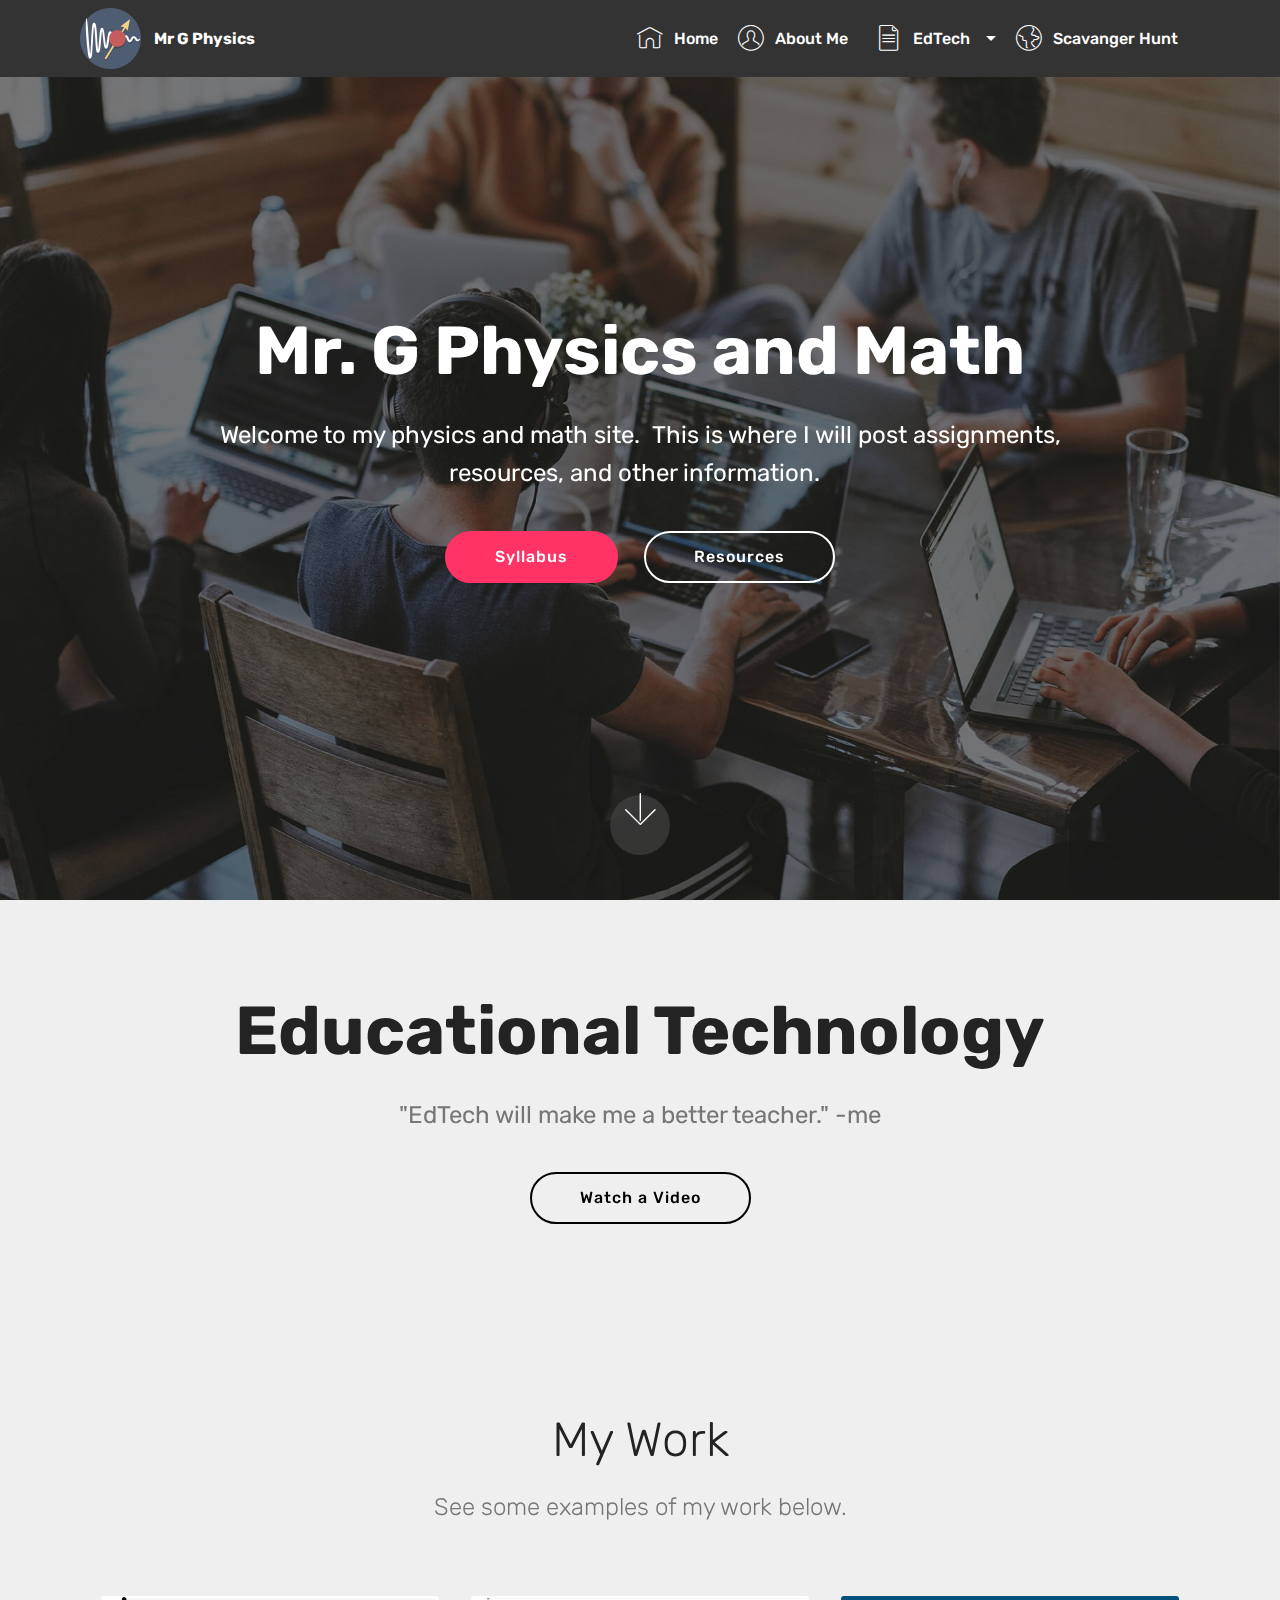
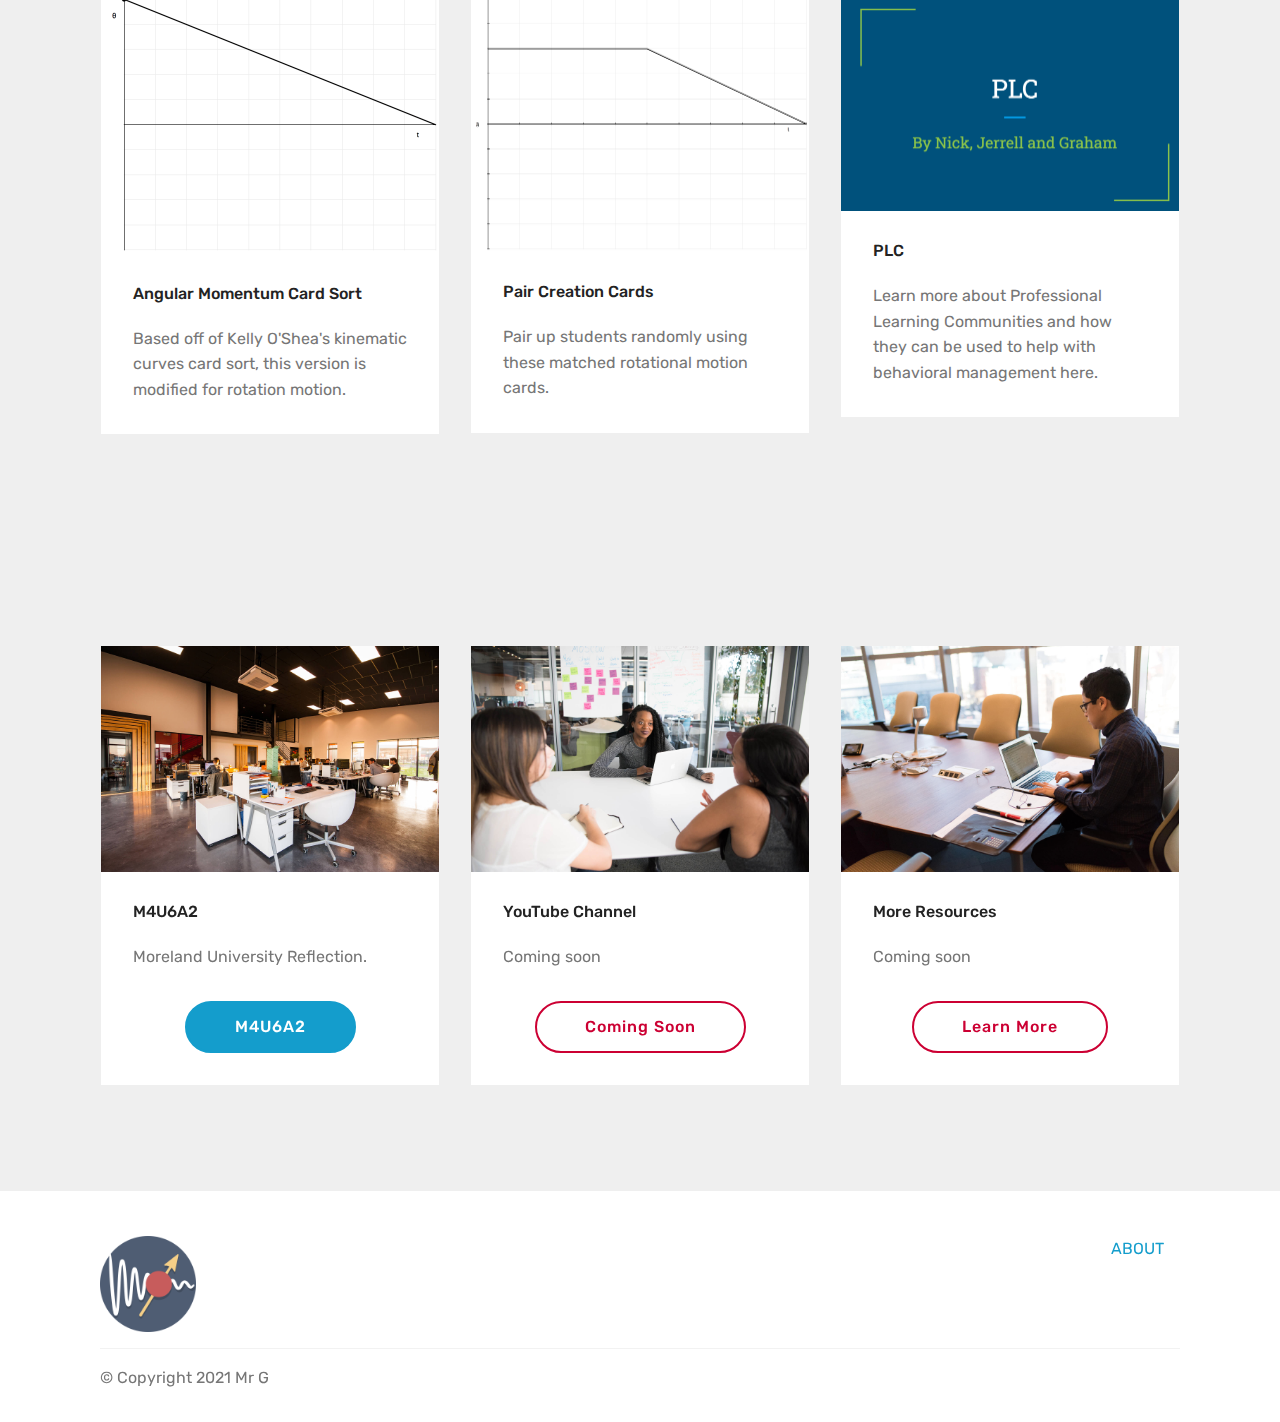
<file: index.html>
<!DOCTYPE html>
<html  >
<head>
  <!-- Site made with Mobirise Website Builder v4.10.0, https://mobirise.com -->
  <meta charset="UTF-8">
  <meta http-equiv="X-UA-Compatible" content="IE=edge">
  <meta name="generator" content="Mobirise v4.10.0, mobirise.com">
  <meta name="viewport" content="width=device-width, initial-scale=1, minimum-scale=1">
  <link rel="shortcut icon" href="assets/images/1024px-circle-icons-physics-logo.svg-122x122.png" type="image/x-icon">
  <meta name="description" content="">
  
  <title>Home</title>
  <link rel="stylesheet" href="assets/web/assets/mobirise-icons/mobirise-icons.css">
  <link rel="stylesheet" href="assets/tether/tether.min.css">
  <link rel="stylesheet" href="assets/bootstrap/css/bootstrap.min.css">
  <link rel="stylesheet" href="assets/bootstrap/css/bootstrap-grid.min.css">
  <link rel="stylesheet" href="assets/bootstrap/css/bootstrap-reboot.min.css">
  <link rel="stylesheet" href="assets/socicon/css/styles.css">
  <link rel="stylesheet" href="assets/dropdown/css/style.css">
  <link rel="stylesheet" href="assets/theme/css/style.css">
  <link rel="stylesheet" href="assets/mobirise/css/mbr-additional.css" type="text/css">
  
  
  
</head>
<body>
  <section class="menu cid-smSPuNwACz" once="menu" id="menu1-0">

    

    <nav class="navbar navbar-expand beta-menu navbar-dropdown align-items-center navbar-fixed-top navbar-toggleable-sm">
        <button class="navbar-toggler navbar-toggler-right" type="button" data-toggle="collapse" data-target="#navbarSupportedContent" aria-controls="navbarSupportedContent" aria-expanded="false" aria-label="Toggle navigation">
            <div class="hamburger">
                <span></span>
                <span></span>
                <span></span>
                <span></span>
            </div>
        </button>
        <div class="menu-logo">
            <div class="navbar-brand">
                <span class="navbar-logo">
                    
                         <img src="assets/images/1024px-circle-icons-physics-logo.svg-122x122.png" alt="Mobirise" title="" style="height: 3.8rem;">
                    
                </span>
                <span class="navbar-caption-wrap"><a class="navbar-caption text-white display-4" href="index.html">Mr G Physics</a></span>
            </div>
        </div>
        <div class="collapse navbar-collapse" id="navbarSupportedContent">
            <ul class="navbar-nav nav-dropdown nav-right" data-app-modern-menu="true"><li class="nav-item">
                    <a class="nav-link link text-white display-4" href="index.html">
                        <span class="mbri-home mbr-iconfont mbr-iconfont-btn"></span>
                        Home</a>
                </li>
                <li class="nav-item">
                    <a class="nav-link link text-white display-4" href="page1.html"><span class="mbri-user mbr-iconfont mbr-iconfont-btn"></span>
                        
                        About Me &nbsp;</a>
                </li><li class="nav-item dropdown open"><a class="nav-link link text-white dropdown-toggle display-4" href="page6.html" data-toggle="dropdown-submenu" aria-expanded="true"><span class="mbri-file mbr-iconfont mbr-iconfont-btn"></span>EdTech &nbsp;&nbsp;</a><div class="dropdown-menu"><a class="text-white dropdown-item display-4" href="page6.html">Module 40<br></a><a class="text-white dropdown-item display-4" href="page7.html" aria-expanded="false">Module 41</a><a class="text-white dropdown-item display-4" href="page9.html" aria-expanded="false">Module 42<br></a><a class="text-white dropdown-item display-4" href="page8.html" aria-expanded="false">Capstone Project</a></div></li><li class="nav-item"><a class="nav-link link text-white display-4" href="page5.html"><span class="mbri-globe mbr-iconfont mbr-iconfont-btn"></span>Scavanger Hunt &nbsp;&nbsp;</a></li></ul>
            
        </div>
    </nav>
</section>

<section class="engine"><a href="https://mobirise.info/y">free html website templates</a></section><section class="cid-smSQU9jVQO mbr-fullscreen mbr-parallax-background" id="header2-1">

    

    <div class="mbr-overlay" style="opacity: 0.5; background-color: rgb(35, 35, 35);"></div>

    <div class="container align-center">
        <div class="row justify-content-md-center">
            <div class="mbr-white col-md-10">
                <h1 class="mbr-section-title mbr-bold pb-3 mbr-fonts-style display-1">
                    Mr. G Physics and Math</h1>
                
                <p class="mbr-text pb-3 mbr-fonts-style display-5">
                    Welcome to my physics and math site. &nbsp;This is where I will post assignments, resources, and other information. &nbsp;</p>
                <div class="mbr-section-btn"><a class="btn btn-md btn-secondary display-4" href="page2.html">Syllabus</a>
                    <a class="btn btn-md btn-white-outline display-4" href="page3.html">Resources</a></div>
            </div>
        </div>
    </div>
    <div class="mbr-arrow hidden-sm-down" aria-hidden="true">
        <a href="#next">
            <i class="mbri-down mbr-iconfont"></i>
        </a>
    </div>
</section>

<section class="header1 cid-tlCl7kySyf" id="header16-14">

    

    

    <div class="container">
        <div class="row justify-content-md-center">
            <div class="col-md-10 align-center">
                <h1 class="mbr-section-title mbr-bold pb-3 mbr-fonts-style display-1">
                    Educational Technology</h1>
                
                <p class="mbr-text pb-3 mbr-fonts-style display-5">"EdTech will make me a better teacher." -me</p>
                <div class="mbr-section-btn"><a class="btn btn-md btn-black-outline display-4" href="https://www.youtube.com/watch?v=CtrBHwwhDQQ">Watch a Video</a></div>
            </div>
        </div>
    </div>

</section>

<section class="features18 popup-btn-cards cid-svhVIAFlap" id="features18-h">

    

    
    <div class="container">
        <h2 class="mbr-section-title pb-3 align-center mbr-fonts-style display-2">
            My Work</h2>
        <h3 class="mbr-section-subtitle display-5 align-center mbr-fonts-style mbr-light">
            See some examples of my work below.</h3>
        <div class="media-container-row pt-5 ">
            <div class="card p-3 col-12 col-md-6 col-lg-4">
                <div class="card-wrapper ">
                    <div class="card-img">
                        <div class="mbr-overlay"></div>
                        <div class="mbr-section-btn text-center"><a href="https://docs.google.com/document/d/1H7H8y-yRg6XtmREd1kH5vpNhYAWc1KO_Jd8y7VWMpwA/edit?usp=sharing" class="btn btn-primary display-4">Learn More</a></div>
                        <img src="assets/images/1-676x516.png" alt="Mobirise" title="">
                    </div>
                    <div class="card-box">
                        <h4 class="card-title mbr-fonts-style display-7">
                            Angular Momentum Card Sort</h4>
                        <p class="mbr-text mbr-fonts-style align-left display-7">Based off of Kelly O'Shea's kinematic curves card sort, this version is modified for rotation motion.&nbsp;</p>
                    </div>
                </div>
            </div>
            <div class="card p-3 col-12 col-md-6 col-lg-4">
                <div class="card-wrapper">
                    <div class="card-img">
                        <div class="mbr-overlay"></div>
                        <div class="mbr-section-btn text-center"><a href="https://docs.google.com/document/d/1aA6i8f-_pdcywenzGSlug3fivCB9Ic8XB6aA6vltny4/edit?usp=sharing" class="btn btn-primary display-4">Learn More</a></div>
                        <img src="assets/images/w7-676x513.png" alt="Mobirise" title="">
                    </div>
                    <div class="card-box">
                        <h4 class="card-title mbr-fonts-style display-7">
                            Pair Creation Cards</h4>
                        <p class="mbr-text mbr-fonts-style display-7">Pair up students randomly using these matched rotational motion cards. &nbsp;</p>
                    </div>
                </div>
            </div>

            <div class="card p-3 col-12 col-md-6 col-lg-4">
                <div class="card-wrapper">
                    <div class="card-img">
                        <div class="mbr-overlay"></div>
                        <div class="mbr-section-btn text-center"><a href="https://docs.google.com/presentation/d/1i0BC-OQfI61Nbzhq3gmmagLcNwJPBFQGwByfexQpYME/edit?usp=sharing" class="btn btn-primary display-4">Learn More</a></div>
                        <img src="assets/images/untitled-676x431.png" alt="Mobirise" title="">
                    </div>
                    <div class="card-box">
                        <h4 class="card-title mbr-fonts-style display-7">
                            PLC</h4>
                        <p class="mbr-text mbr-fonts-style display-7">Learn more about Professional Learning Communities and how they can be used to help with behavioral management here.</p>
                    </div>
                </div>
            </div>

            
        </div>
    </div>
</section>

<section class="features3 cid-svrkvCVhRm" id="features3-i">

    

    
    <div class="container">
        <div class="media-container-row">
            <div class="card p-3 col-12 col-md-6 col-lg-4">
                <div class="card-wrapper">
                    <div class="card-img">
                        <img src="assets/images/background1.jpg" alt="Mobirise">
                    </div>
                    <div class="card-box">
                        <h4 class="card-title mbr-fonts-style display-7">M4U6A2</h4>
                        <p class="mbr-text mbr-fonts-style display-7">Moreland University Reflection.</p>
                    </div>
                    <div class="mbr-section-btn text-center"><a href="https://docs.google.com/document/d/1JBAFuqhq_H1F4mvRJqCIWyN96GiujkiIokoVo6DLm8A/edit?usp=sharing" class="btn btn-primary display-4">
                            M4U6A2</a></div>
                </div>
            </div>

            <div class="card p-3 col-12 col-md-6 col-lg-4">
                <div class="card-wrapper">
                    <div class="card-img">
                        <img src="assets/images/background2.jpg" alt="Mobirise">
                    </div>
                    <div class="card-box">
                        <h4 class="card-title mbr-fonts-style display-7">
                            YouTube Channel</h4>
                        <p class="mbr-text mbr-fonts-style display-7">Coming soon</p>
                    </div>
                    <div class="mbr-section-btn text-center"><a href="page3.html" class="btn btn-secondary-outline display-4">
                            Coming Soon</a></div>
                </div>
            </div>

            <div class="card p-3 col-12 col-md-6 col-lg-4">
                <div class="card-wrapper">
                    <div class="card-img">
                        <img src="assets/images/background3.jpg" alt="Mobirise">
                    </div>
                    <div class="card-box">
                        <h4 class="card-title mbr-fonts-style display-7">
                            More Resources</h4>
                        <p class="mbr-text mbr-fonts-style display-7">Coming soon</p>
                    </div>
                    <div class="mbr-section-btn text-center"><a href="page3.html" class="btn btn-secondary-outline display-4">
                            Learn More
                        </a></div>
                </div>
            </div>

            
        </div>
    </div>
</section>

<section class="cid-smUltJzS6P" id="footer5-5">

    

    

    <div class="container">
        <div class="media-container-row">
            <div class="col-md-3">
                <div class="media-wrap">
                    
                       <img src="assets/images/1024px-circle-icons-physics-logo.svg-122x122.png" alt="Mobirise" title="">
                    
                </div>
            </div>
            <div class="col-md-9">
                <p class="mbr-text align-right links mbr-fonts-style display-7"><a href="page1.html">
                    ABOUT&nbsp; &nbsp;&nbsp;</a></p>
            </div>
        </div>
        <div class="footer-lower">
            <div class="media-container-row">
                <div class="col-md-12">
                    <hr>
                </div>
            </div>
            <div class="media-container-row mbr-white">
                <div class="col-md-6 copyright">
                    <p class="mbr-text mbr-fonts-style display-7">
                        © Copyright 2021 Mr G</p>
                </div>
                <div class="col-md-6">
                    
                </div>
            </div>
        </div>
    </div>
</section>


  <script src="assets/web/assets/jquery/jquery.min.js"></script>
  <script src="assets/popper/popper.min.js"></script>
  <script src="assets/tether/tether.min.js"></script>
  <script src="assets/bootstrap/js/bootstrap.min.js"></script>
  <script src="assets/smoothscroll/smooth-scroll.js"></script>
  <script src="assets/touchswipe/jquery.touch-swipe.min.js"></script>
  <script src="assets/parallax/jarallax.min.js"></script>
  <script src="assets/mbr-popup-btns/mbr-popup-btns.js"></script>
  <script src="assets/dropdown/js/script.min.js"></script>
  <script src="assets/theme/js/script.js"></script>
  
  
 <div id="scrollToTop" class="scrollToTop mbr-arrow-up"><a style="text-align: center;"><i class="mbr-arrow-up-icon mbr-arrow-up-icon-cm cm-icon cm-icon-smallarrow-up"></i></a></div>
  </body>
</html>
</file>
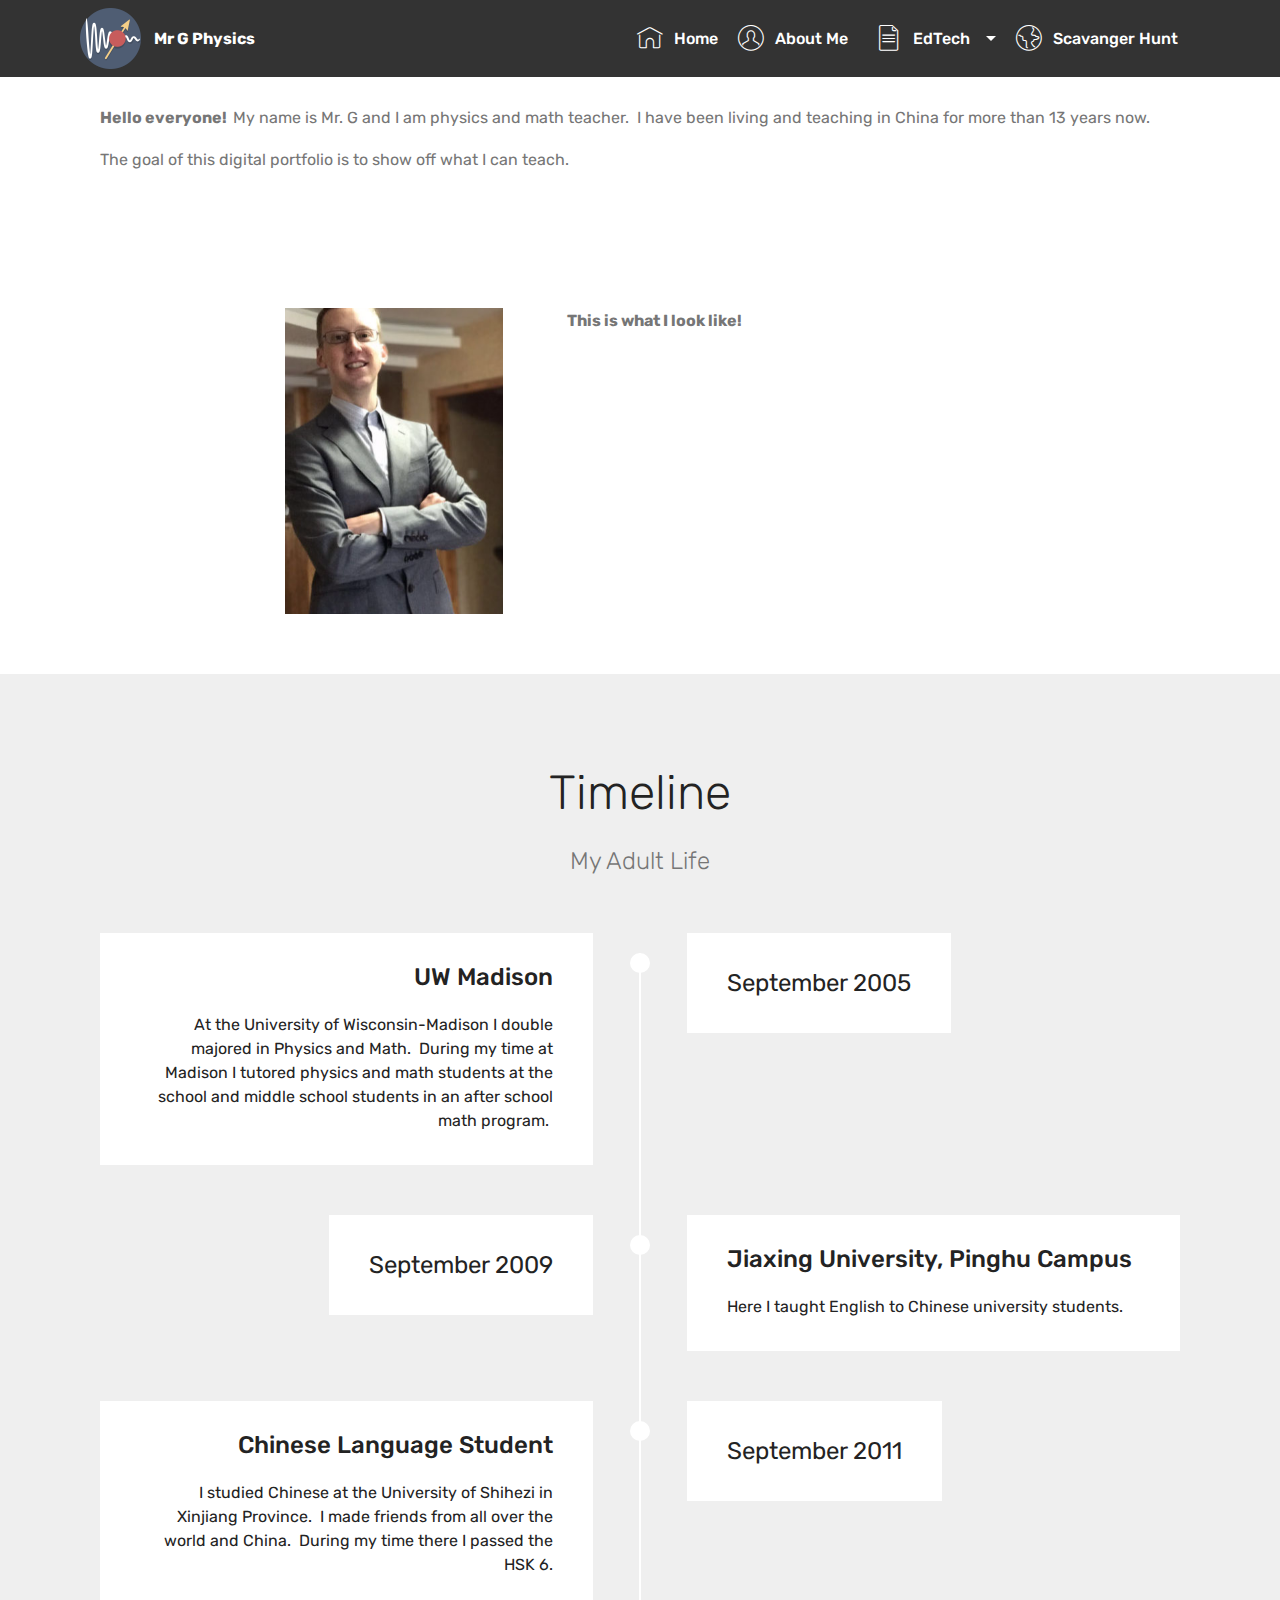
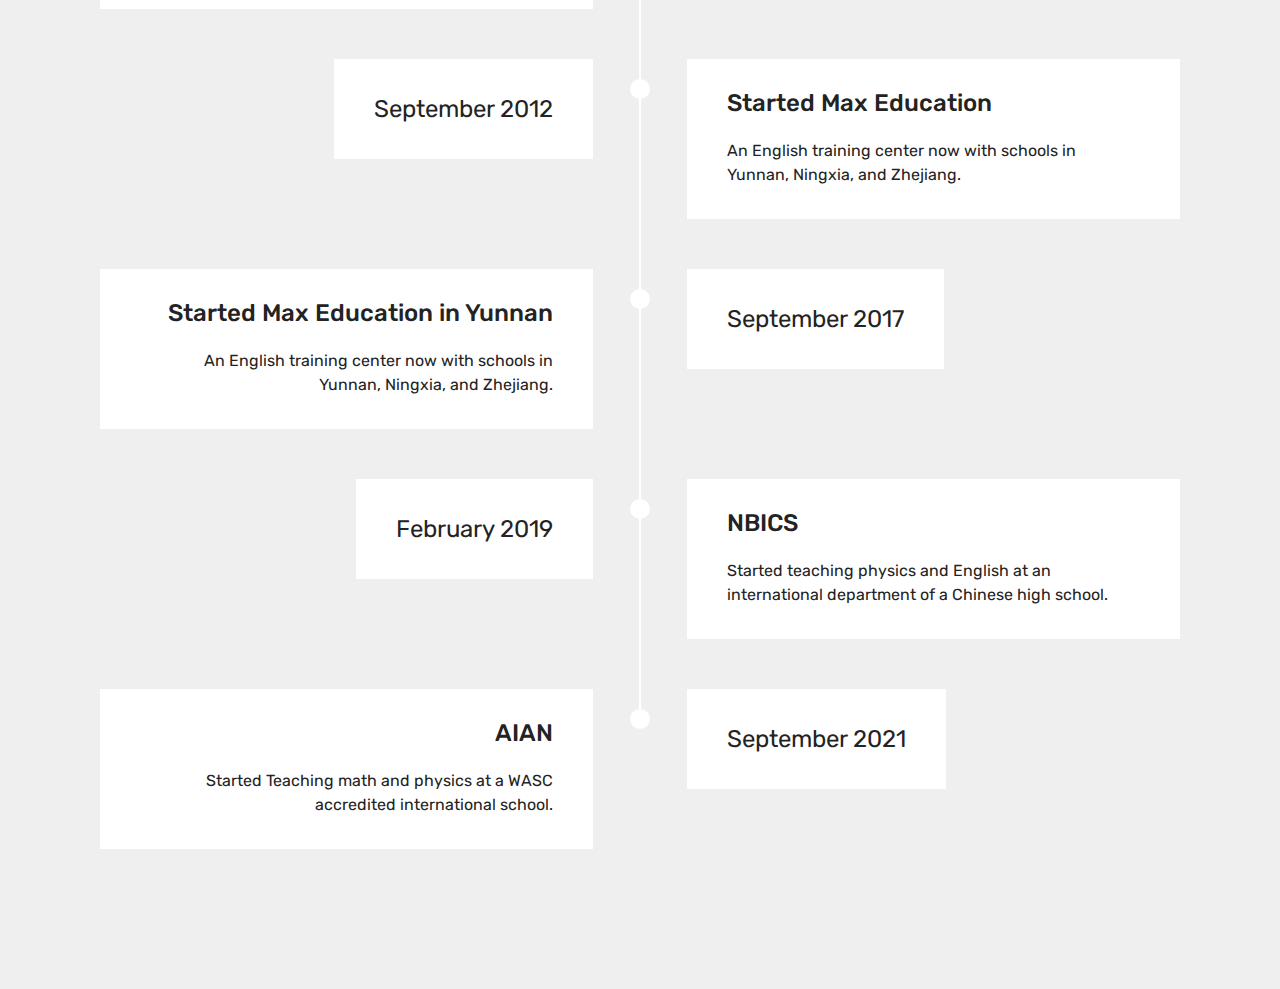
<file: page1.html>
<!DOCTYPE html>
<html  >
<head>
  <!-- Site made with Mobirise Website Builder v4.10.0, https://mobirise.com -->
  <meta charset="UTF-8">
  <meta http-equiv="X-UA-Compatible" content="IE=edge">
  <meta name="generator" content="Mobirise v4.10.0, mobirise.com">
  <meta name="viewport" content="width=device-width, initial-scale=1, minimum-scale=1">
  <link rel="shortcut icon" href="assets/images/1024px-circle-icons-physics-logo.svg-122x122.png" type="image/x-icon">
  <meta name="description" content="Website Creator Description">
  
  <title>About Me</title>
  <link rel="stylesheet" href="assets/web/assets/mobirise-icons/mobirise-icons.css">
  <link rel="stylesheet" href="assets/tether/tether.min.css">
  <link rel="stylesheet" href="assets/bootstrap/css/bootstrap.min.css">
  <link rel="stylesheet" href="assets/bootstrap/css/bootstrap-grid.min.css">
  <link rel="stylesheet" href="assets/bootstrap/css/bootstrap-reboot.min.css">
  <link rel="stylesheet" href="assets/dropdown/css/style.css">
  <link rel="stylesheet" href="assets/theme/css/style.css">
  <link rel="stylesheet" href="assets/mobirise/css/mbr-additional.css" type="text/css">
  
  
  
</head>
<body>
  <section class="menu cid-smSPuNwACz" once="menu" id="menu1-2">

    

    <nav class="navbar navbar-expand beta-menu navbar-dropdown align-items-center navbar-fixed-top navbar-toggleable-sm">
        <button class="navbar-toggler navbar-toggler-right" type="button" data-toggle="collapse" data-target="#navbarSupportedContent" aria-controls="navbarSupportedContent" aria-expanded="false" aria-label="Toggle navigation">
            <div class="hamburger">
                <span></span>
                <span></span>
                <span></span>
                <span></span>
            </div>
        </button>
        <div class="menu-logo">
            <div class="navbar-brand">
                <span class="navbar-logo">
                    
                         <img src="assets/images/1024px-circle-icons-physics-logo.svg-122x122.png" alt="Mobirise" title="" style="height: 3.8rem;">
                    
                </span>
                <span class="navbar-caption-wrap"><a class="navbar-caption text-white display-4" href="index.html">Mr G Physics</a></span>
            </div>
        </div>
        <div class="collapse navbar-collapse" id="navbarSupportedContent">
            <ul class="navbar-nav nav-dropdown nav-right" data-app-modern-menu="true"><li class="nav-item">
                    <a class="nav-link link text-white display-4" href="index.html">
                        <span class="mbri-home mbr-iconfont mbr-iconfont-btn"></span>
                        Home</a>
                </li>
                <li class="nav-item">
                    <a class="nav-link link text-white display-4" href="page1.html"><span class="mbri-user mbr-iconfont mbr-iconfont-btn"></span>
                        
                        About Me &nbsp;</a>
                </li><li class="nav-item dropdown open"><a class="nav-link link text-white dropdown-toggle display-4" href="page6.html" data-toggle="dropdown-submenu" aria-expanded="true"><span class="mbri-file mbr-iconfont mbr-iconfont-btn"></span>EdTech &nbsp;&nbsp;</a><div class="dropdown-menu"><a class="text-white dropdown-item display-4" href="page6.html">Module 40<br></a><a class="text-white dropdown-item display-4" href="page7.html" aria-expanded="false">Module 41</a><a class="text-white dropdown-item display-4" href="page9.html" aria-expanded="false">Module 42<br></a><a class="text-white dropdown-item display-4" href="page8.html" aria-expanded="false">Capstone Project</a></div></li><li class="nav-item"><a class="nav-link link text-white display-4" href="page5.html"><span class="mbri-globe mbr-iconfont mbr-iconfont-btn"></span>Scavanger Hunt &nbsp;&nbsp;</a></li></ul>
            
        </div>
    </nav>
</section>

<section class="engine"><a href="https://mobirise.info/w">html5 templates</a></section><section class="mbr-section article content1 cid-smUpJpj79M" id="content1-8">
    
     

    <div class="container">
        <div class="media-container-row">
            <div class="mbr-text col-12 mbr-fonts-style display-7 col-md-12"><p><strong>Hello everyone! &nbsp;</strong>My name is Mr. G and I am physics and math teacher. &nbsp;I have been living and teaching in China for more than 13 years now. &nbsp;</p><p>The goal of this digital portfolio is to show off what I can teach. &nbsp;</p></div>
        </div>
    </div>
</section>

<section class="mbr-section content6 cid-smUpRFZUVx" id="content6-9">
    
     
    
    <div class="container">
        <div class="media-container-row">
            <div class="col-12 col-md-8">
                <div class="media-container-row">
                    <div class="mbr-figure" style="width: 60%;">
                      <img src="assets/images/img-8208-436x581.jpg" alt="Mobirise" title="">  
                    </div>
                    <div class="media-content">
                        <div class="mbr-section-text">
                            <p class="mbr-text mb-0 mbr-fonts-style display-7"><strong>This is what I look like!</strong></p>
                        </div>
                    </div>
                </div>
            </div>
        </div>
    </div>
</section>

<section class="timeline1 cid-snmPr67Vzw" id="timeline1-b">

    

    

    <div class="container align-center">
        <h2 class="mbr-section-title pb-3 mbr-fonts-style display-2">
            Timeline
        </h2>
        <h3 class="mbr-section-subtitle pb-5 mbr-fonts-style display-5">My Adult Life</h3>

        <div class="container timelines-container" mbri-timelines="">
            <!--1-->
            <div class="row timeline-element reverse separline">
                 <div class="timeline-date-panel col-xs-12 col-md-6  align-left">         
                    <div class="time-line-date-content">
                        <p class="mbr-timeline-date mbr-fonts-style display-5">
                            September 2005</p>
                    </div>
                </div>
           <span class="iconBackground"></span>
            <div class="col-xs-12 col-md-6 align-right">
                <div class="timeline-text-content">
                    <h4 class="mbr-timeline-title pb-3 mbr-fonts-style display-5">
                        UW Madison</h4>
                    <p class="mbr-timeline-text mbr-fonts-style display-7">
                        At the University of Wisconsin-Madison I double majored in Physics and Math. &nbsp;During my time at Madison I tutored physics and math students at the school and middle school students in an after school math program.&nbsp;</p>
                 </div>
            </div>
            </div>
            <!--2-->
            <div class="row timeline-element  separline">
                <div class="timeline-date-panel col-xs-12 col-md-6 align-right">
                    <div class="time-line-date-content">
                        <p class="mbr-timeline-date mbr-fonts-style display-5">
                            September 2009</p>
                    </div>
                </div>
                <span class="iconBackground"></span>
                <div class="col-xs-12 col-md-6 align-left ">
                    <div class="timeline-text-content">
                        <h4 class="mbr-timeline-title pb-3 mbr-fonts-style display-5">Jiaxing University, Pinghu Campus</h4>
                        <p class="mbr-timeline-text mbr-fonts-style display-7">
                            Here I taught English to Chinese university students. &nbsp;</p>
                    </div>
                </div>
            </div>
            <!--3-->
            <div class="row timeline-element reverse separline">
                <div class="timeline-date-panel col-xs-12 col-md-6  align-left">
                    <div class="time-line-date-content">
                        <p class="mbr-timeline-date mbr-fonts-style display-5">
                            September 2011</p>
                    </div>
                </div>
                <span class="iconBackground"></span>
                <div class="col-xs-12 col-md-6 align-right">
                    <div class="timeline-text-content">
                        <h4 class="mbr-timeline-title pb-3 mbr-fonts-style display-5">
                            Chinese Language Student</h4>      
                        <p class="mbr-timeline-text mbr-fonts-style display-7">
                            I studied Chinese at the University of Shihezi in Xinjiang Province. &nbsp;I made friends from all over the world and China. &nbsp;During my time there I passed the HSK 6.</p>
                    </div>
                </div>
            </div>
            <!--4-->
            <div class="row timeline-element  separline">
                <div class="timeline-date-panel col-xs-12 col-md-6 align-right">
                    <div class="time-line-date-content">
                        <p class="mbr-timeline-date mbr-fonts-style display-5">
                            September 2012</p>
                    </div>
                </div>
                <span class="iconBackground"></span>
                <div class="col-xs-12 col-md-6 align-left ">
                    <div class="timeline-text-content">
                        <h4 class="mbr-timeline-title pb-3 mbr-fonts-style display-5">
                            Started Max Education</h4>
                        <p class="mbr-timeline-text mbr-fonts-style display-7">An English training center now with schools in Yunnan, Ningxia, and Zhejiang. &nbsp;</p>
                    </div>
                </div>
            </div>
            <!--5-->
            <div class="row timeline-element reverse separline">
                <div class="timeline-date-panel col-xs-12 col-md-6  align-left">
                    <div class="time-line-date-content">
                        <p class="mbr-timeline-date mbr-fonts-style display-5">
                            September 2017</p>
                    </div>
                </div>
                <span class="iconBackground"></span>
                <div class="col-xs-12 col-md-6 align-right">
                    <div class="timeline-text-content">
                        <h4 class="mbr-timeline-title pb-3 mbr-fonts-style display-5">
                            Started Max Education in Yunnan</h4>
                        <p class="mbr-timeline-text mbr-fonts-style display-7">
                            An English training center now with schools in Yunnan, Ningxia, and Zhejiang.  
                        </p>
                    </div>
                </div>
            </div>
            <!--6-->
            <div class="row timeline-element separline">
                <div class="timeline-date-panel col-xs-12 col-md-6 align-right">
                    <div class="time-line-date-content">
                       <p class="mbr-timeline-date mbr-fonts-style display-5">
                            February 2019</p>
                    </div>
                </div>
                <span class="iconBackground"></span>
                <div class="col-xs-12 col-md-6 align-left ">
                    <div class="timeline-text-content">
                        <h4 class="mbr-timeline-title pb-3 mbr-fonts-style display-5">
                            NBICS</h4>
                        <p class="mbr-timeline-text mbr-fonts-style display-7">
                            Started teaching physics and English at an international department of a Chinese high school. &nbsp;</p>
                    </div>
                </div>
            </div>
            <!--7-->
            <div class="row timeline-element reverse">
                <div class="timeline-date-panel col-xs-12 col-md-6  align-left">
                    <div class="time-line-date-content">
                        <p class="mbr-timeline-date mbr-fonts-style display-5">September 2021</p>
                    </div>
                </div>
                <span class="iconBackground"></span>
                <div class="col-xs-12 col-md-6 align-right">
                    <div class="timeline-text-content">
                        <h4 class="mbr-timeline-title pb-3 mbr-fonts-style display-5">
                            AIAN</h4>
                        <p class="mbr-timeline-text mbr-fonts-style display-7">Started Teaching math and physics at a WASC accredited international school.</p>
                    </div>
                </div>
            </div>
            <!--8-->
            
            <!--9-->
            
            <!--10-->
            
            <!--11-->
            
            <!--12-->
            
        </div>
    </div>
</section>


  <script src="assets/web/assets/jquery/jquery.min.js"></script>
  <script src="assets/popper/popper.min.js"></script>
  <script src="assets/tether/tether.min.js"></script>
  <script src="assets/bootstrap/js/bootstrap.min.js"></script>
  <script src="assets/smoothscroll/smooth-scroll.js"></script>
  <script src="assets/dropdown/js/script.min.js"></script>
  <script src="assets/touchswipe/jquery.touch-swipe.min.js"></script>
  <script src="assets/theme/js/script.js"></script>
  
  
 <div id="scrollToTop" class="scrollToTop mbr-arrow-up"><a style="text-align: center;"><i class="mbr-arrow-up-icon mbr-arrow-up-icon-cm cm-icon cm-icon-smallarrow-up"></i></a></div>
  </body>
</html>
</file>
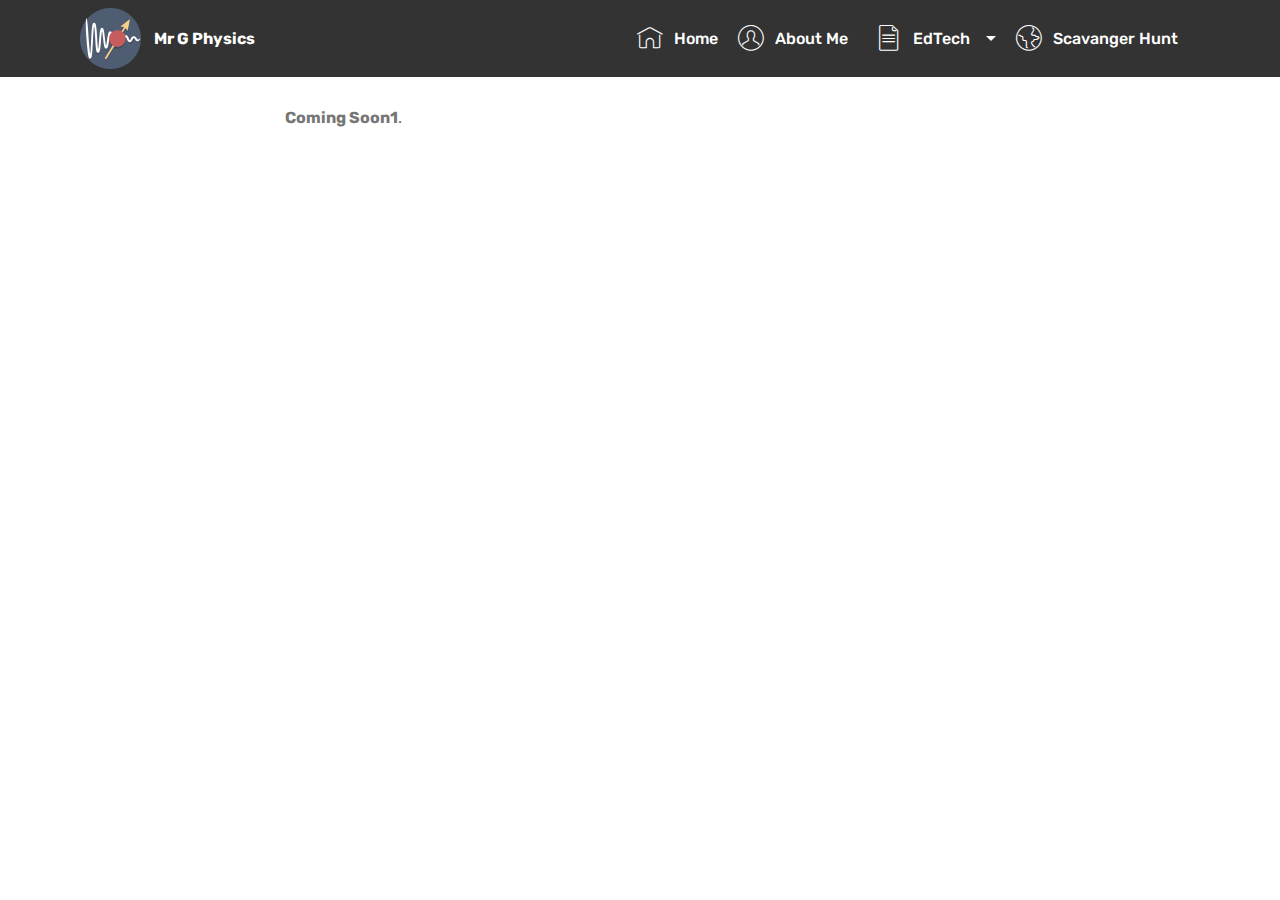
<file: page2.html>
<!DOCTYPE html>
<html  >
<head>
  <!-- Site made with Mobirise Website Builder v4.10.0, https://mobirise.com -->
  <meta charset="UTF-8">
  <meta http-equiv="X-UA-Compatible" content="IE=edge">
  <meta name="generator" content="Mobirise v4.10.0, mobirise.com">
  <meta name="viewport" content="width=device-width, initial-scale=1, minimum-scale=1">
  <link rel="shortcut icon" href="assets/images/1024px-circle-icons-physics-logo.svg-122x122.png" type="image/x-icon">
  <meta name="description" content="Web Page Builder Description">
  
  <title>Syllabus</title>
  <link rel="stylesheet" href="assets/web/assets/mobirise-icons/mobirise-icons.css">
  <link rel="stylesheet" href="assets/tether/tether.min.css">
  <link rel="stylesheet" href="assets/bootstrap/css/bootstrap.min.css">
  <link rel="stylesheet" href="assets/bootstrap/css/bootstrap-grid.min.css">
  <link rel="stylesheet" href="assets/bootstrap/css/bootstrap-reboot.min.css">
  <link rel="stylesheet" href="assets/dropdown/css/style.css">
  <link rel="stylesheet" href="assets/theme/css/style.css">
  <link rel="stylesheet" href="assets/mobirise/css/mbr-additional.css" type="text/css">
  
  
  
</head>
<body>
  <section class="menu cid-smSPuNwACz" once="menu" id="menu1-6">

    

    <nav class="navbar navbar-expand beta-menu navbar-dropdown align-items-center navbar-fixed-top navbar-toggleable-sm">
        <button class="navbar-toggler navbar-toggler-right" type="button" data-toggle="collapse" data-target="#navbarSupportedContent" aria-controls="navbarSupportedContent" aria-expanded="false" aria-label="Toggle navigation">
            <div class="hamburger">
                <span></span>
                <span></span>
                <span></span>
                <span></span>
            </div>
        </button>
        <div class="menu-logo">
            <div class="navbar-brand">
                <span class="navbar-logo">
                    
                         <img src="assets/images/1024px-circle-icons-physics-logo.svg-122x122.png" alt="Mobirise" title="" style="height: 3.8rem;">
                    
                </span>
                <span class="navbar-caption-wrap"><a class="navbar-caption text-white display-4" href="index.html">Mr G Physics</a></span>
            </div>
        </div>
        <div class="collapse navbar-collapse" id="navbarSupportedContent">
            <ul class="navbar-nav nav-dropdown nav-right" data-app-modern-menu="true"><li class="nav-item">
                    <a class="nav-link link text-white display-4" href="index.html">
                        <span class="mbri-home mbr-iconfont mbr-iconfont-btn"></span>
                        Home</a>
                </li>
                <li class="nav-item">
                    <a class="nav-link link text-white display-4" href="page1.html"><span class="mbri-user mbr-iconfont mbr-iconfont-btn"></span>
                        
                        About Me &nbsp;</a>
                </li><li class="nav-item dropdown open"><a class="nav-link link text-white dropdown-toggle display-4" href="page6.html" data-toggle="dropdown-submenu" aria-expanded="true"><span class="mbri-file mbr-iconfont mbr-iconfont-btn"></span>EdTech &nbsp;&nbsp;</a><div class="dropdown-menu"><a class="text-white dropdown-item display-4" href="page6.html">Module 40<br></a><a class="text-white dropdown-item display-4" href="page7.html" aria-expanded="false">Module 41</a><a class="text-white dropdown-item display-4" href="page9.html" aria-expanded="false">Module 42<br></a><a class="text-white dropdown-item display-4" href="page8.html" aria-expanded="false">Capstone Project</a></div></li><li class="nav-item"><a class="nav-link link text-white display-4" href="page5.html"><span class="mbri-globe mbr-iconfont mbr-iconfont-btn"></span>Scavanger Hunt &nbsp;&nbsp;</a></li></ul>
            
        </div>
    </nav>
</section>

<section class="engine"><a href="https://mobirise.info/b">create a website</a></section><section class="mbr-section article content1 cid-snnavYMikY" id="content1-f">
    
     

    <div class="container">
        <div class="media-container-row">
            <div class="mbr-text col-12 mbr-fonts-style display-7 col-md-8"><p><strong>Coming Soon1</strong>.</p></div>
        </div>
    </div>
</section>


  <script src="assets/web/assets/jquery/jquery.min.js"></script>
  <script src="assets/popper/popper.min.js"></script>
  <script src="assets/tether/tether.min.js"></script>
  <script src="assets/bootstrap/js/bootstrap.min.js"></script>
  <script src="assets/smoothscroll/smooth-scroll.js"></script>
  <script src="assets/dropdown/js/script.min.js"></script>
  <script src="assets/touchswipe/jquery.touch-swipe.min.js"></script>
  <script src="assets/theme/js/script.js"></script>
  
  
 <div id="scrollToTop" class="scrollToTop mbr-arrow-up"><a style="text-align: center;"><i class="mbr-arrow-up-icon mbr-arrow-up-icon-cm cm-icon cm-icon-smallarrow-up"></i></a></div>
  </body>
</html>
</file>
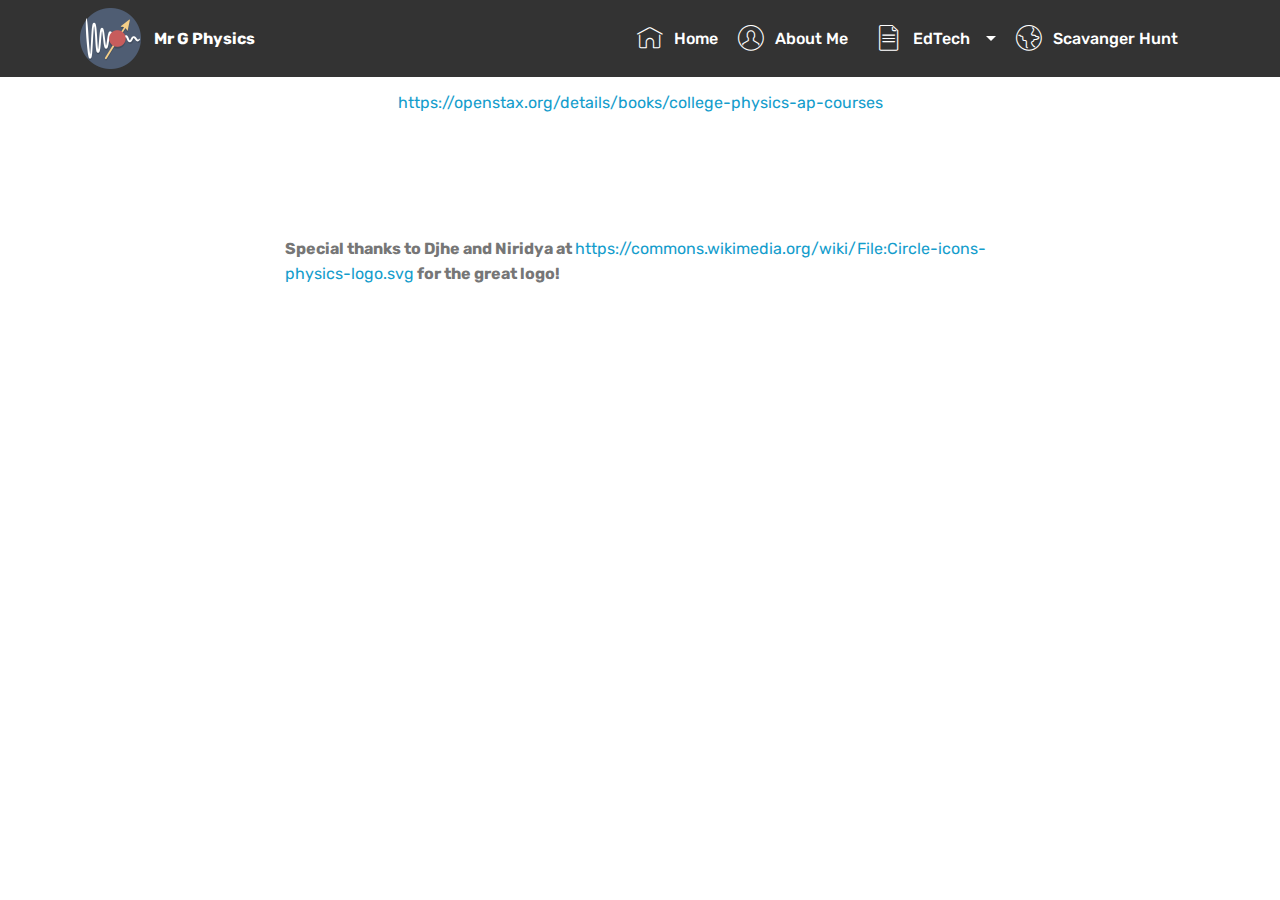
<file: page3.html>
<!DOCTYPE html>
<html  >
<head>
  <!-- Site made with Mobirise Website Builder v4.10.0, https://mobirise.com -->
  <meta charset="UTF-8">
  <meta http-equiv="X-UA-Compatible" content="IE=edge">
  <meta name="generator" content="Mobirise v4.10.0, mobirise.com">
  <meta name="viewport" content="width=device-width, initial-scale=1, minimum-scale=1">
  <link rel="shortcut icon" href="assets/images/1024px-circle-icons-physics-logo.svg-122x122.png" type="image/x-icon">
  <meta name="description" content="Site Creator Description">
  
  <title>Resources</title>
  <link rel="stylesheet" href="assets/web/assets/mobirise-icons/mobirise-icons.css">
  <link rel="stylesheet" href="assets/tether/tether.min.css">
  <link rel="stylesheet" href="assets/bootstrap/css/bootstrap.min.css">
  <link rel="stylesheet" href="assets/bootstrap/css/bootstrap-grid.min.css">
  <link rel="stylesheet" href="assets/bootstrap/css/bootstrap-reboot.min.css">
  <link rel="stylesheet" href="assets/dropdown/css/style.css">
  <link rel="stylesheet" href="assets/theme/css/style.css">
  <link rel="stylesheet" href="assets/mobirise/css/mbr-additional.css" type="text/css">
  
  
  
</head>
<body>
  <section class="menu cid-smSPuNwACz" once="menu" id="menu1-7">

    

    <nav class="navbar navbar-expand beta-menu navbar-dropdown align-items-center navbar-fixed-top navbar-toggleable-sm">
        <button class="navbar-toggler navbar-toggler-right" type="button" data-toggle="collapse" data-target="#navbarSupportedContent" aria-controls="navbarSupportedContent" aria-expanded="false" aria-label="Toggle navigation">
            <div class="hamburger">
                <span></span>
                <span></span>
                <span></span>
                <span></span>
            </div>
        </button>
        <div class="menu-logo">
            <div class="navbar-brand">
                <span class="navbar-logo">
                    
                         <img src="assets/images/1024px-circle-icons-physics-logo.svg-122x122.png" alt="Mobirise" title="" style="height: 3.8rem;">
                    
                </span>
                <span class="navbar-caption-wrap"><a class="navbar-caption text-white display-4" href="index.html">Mr G Physics</a></span>
            </div>
        </div>
        <div class="collapse navbar-collapse" id="navbarSupportedContent">
            <ul class="navbar-nav nav-dropdown nav-right" data-app-modern-menu="true"><li class="nav-item">
                    <a class="nav-link link text-white display-4" href="index.html">
                        <span class="mbri-home mbr-iconfont mbr-iconfont-btn"></span>
                        Home</a>
                </li>
                <li class="nav-item">
                    <a class="nav-link link text-white display-4" href="page1.html"><span class="mbri-user mbr-iconfont mbr-iconfont-btn"></span>
                        
                        About Me &nbsp;</a>
                </li><li class="nav-item dropdown open"><a class="nav-link link text-white dropdown-toggle display-4" href="page6.html" data-toggle="dropdown-submenu" aria-expanded="true"><span class="mbri-file mbr-iconfont mbr-iconfont-btn"></span>EdTech &nbsp;&nbsp;</a><div class="dropdown-menu"><a class="text-white dropdown-item display-4" href="page6.html">Module 40<br></a><a class="text-white dropdown-item display-4" href="page7.html" aria-expanded="false">Module 41</a><a class="text-white dropdown-item display-4" href="page9.html" aria-expanded="false">Module 42<br></a><a class="text-white dropdown-item display-4" href="page8.html" aria-expanded="false">Capstone Project</a></div></li><li class="nav-item"><a class="nav-link link text-white display-4" href="page5.html"><span class="mbri-globe mbr-iconfont mbr-iconfont-btn"></span>Scavanger Hunt &nbsp;&nbsp;</a></li></ul>
            
        </div>
    </nav>
</section>

<section class="engine"><a href="https://mobirise.info/m">website design templates</a></section><section class="mbr-section article content1 cid-smVaqAJ0I7" id="content1-a">
    
     

    <div class="container">
        <div class="media-container-row">
            <div class="mbr-text col-12 mbr-fonts-style display-7 col-md-8"><a href="https://openstax.org/details/books/college-physics-ap-courses">https://openstax.org/details/books/college-physics-ap-courses</a></div>
        </div>
    </div>
</section>

<section class="mbr-section article content1 cid-snnb7kn8Cl" id="content1-g">
    
     

    <div class="container">
        <div class="media-container-row">
            <div class="mbr-text col-12 mbr-fonts-style display-7 col-md-8"><strong>Special thanks to Djhe and Niridya at <a href="https://commons.wikimedia.org/wiki/File:Circle-icons-physics-logo.svg">https://commons.wikimedia.org/wiki/File:Circle-icons-physics-logo.svg</a> for the great logo!</strong></div>
        </div>
    </div>
</section>


  <script src="assets/web/assets/jquery/jquery.min.js"></script>
  <script src="assets/popper/popper.min.js"></script>
  <script src="assets/tether/tether.min.js"></script>
  <script src="assets/bootstrap/js/bootstrap.min.js"></script>
  <script src="assets/smoothscroll/smooth-scroll.js"></script>
  <script src="assets/dropdown/js/script.min.js"></script>
  <script src="assets/touchswipe/jquery.touch-swipe.min.js"></script>
  <script src="assets/theme/js/script.js"></script>
  
  
 <div id="scrollToTop" class="scrollToTop mbr-arrow-up"><a style="text-align: center;"><i class="mbr-arrow-up-icon mbr-arrow-up-icon-cm cm-icon cm-icon-smallarrow-up"></i></a></div>
  </body>
</html>
</file>
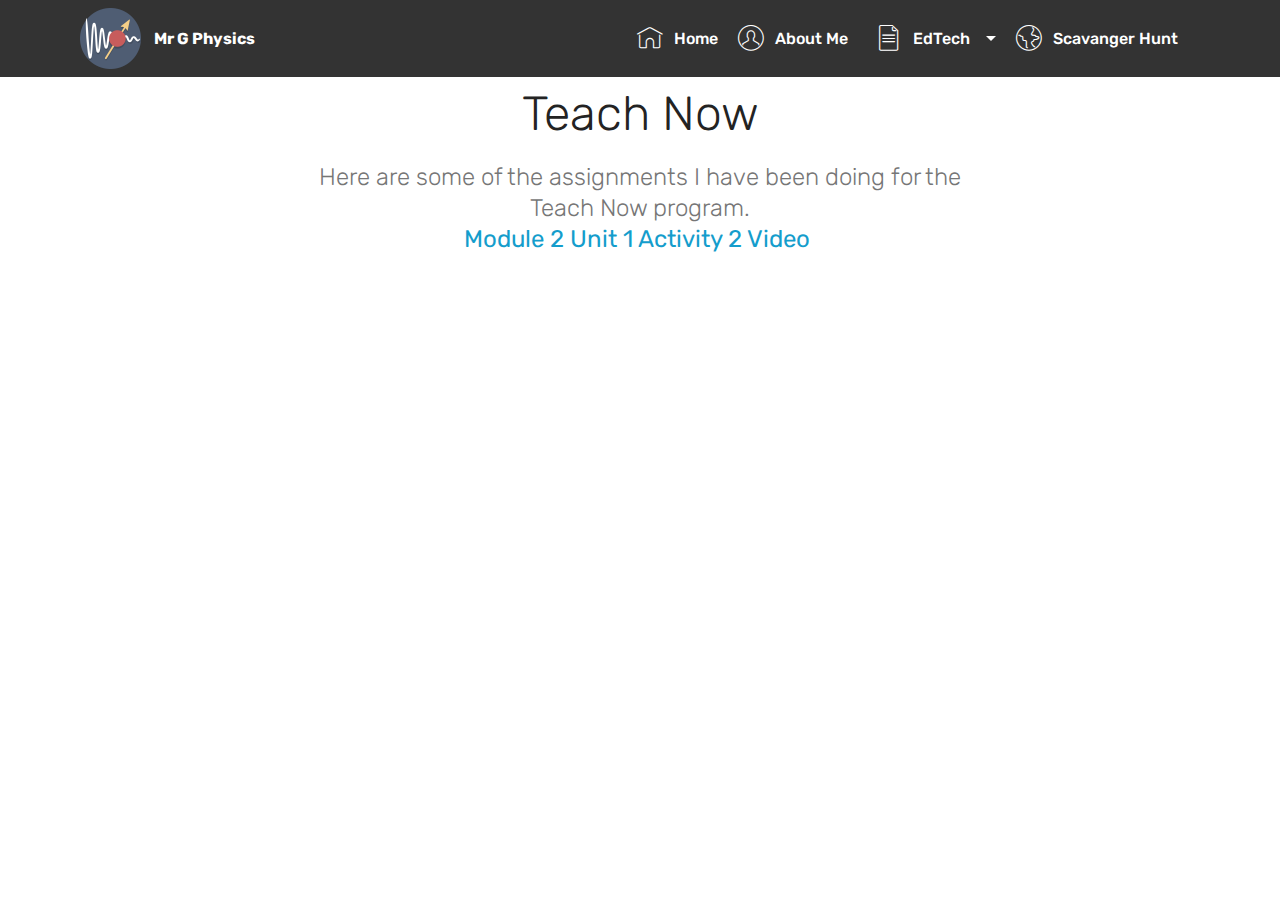
<file: page4.html>
<!DOCTYPE html>
<html  >
<head>
  <!-- Site made with Mobirise Website Builder v4.10.0, https://mobirise.com -->
  <meta charset="UTF-8">
  <meta http-equiv="X-UA-Compatible" content="IE=edge">
  <meta name="generator" content="Mobirise v4.10.0, mobirise.com">
  <meta name="viewport" content="width=device-width, initial-scale=1, minimum-scale=1">
  <link rel="shortcut icon" href="assets/images/1024px-circle-icons-physics-logo.svg-122x122.png" type="image/x-icon">
  <meta name="description" content="Website Maker Description">
  
  <title>Teach Now</title>
  <link rel="stylesheet" href="assets/web/assets/mobirise-icons/mobirise-icons.css">
  <link rel="stylesheet" href="assets/tether/tether.min.css">
  <link rel="stylesheet" href="assets/bootstrap/css/bootstrap.min.css">
  <link rel="stylesheet" href="assets/bootstrap/css/bootstrap-grid.min.css">
  <link rel="stylesheet" href="assets/bootstrap/css/bootstrap-reboot.min.css">
  <link rel="stylesheet" href="assets/dropdown/css/style.css">
  <link rel="stylesheet" href="assets/theme/css/style.css">
  <link rel="stylesheet" href="assets/mobirise/css/mbr-additional.css" type="text/css">
  
  
  
</head>
<body>
  <section class="menu cid-smSPuNwACz" once="menu" id="menu1-d">

    

    <nav class="navbar navbar-expand beta-menu navbar-dropdown align-items-center navbar-fixed-top navbar-toggleable-sm">
        <button class="navbar-toggler navbar-toggler-right" type="button" data-toggle="collapse" data-target="#navbarSupportedContent" aria-controls="navbarSupportedContent" aria-expanded="false" aria-label="Toggle navigation">
            <div class="hamburger">
                <span></span>
                <span></span>
                <span></span>
                <span></span>
            </div>
        </button>
        <div class="menu-logo">
            <div class="navbar-brand">
                <span class="navbar-logo">
                    
                         <img src="assets/images/1024px-circle-icons-physics-logo.svg-122x122.png" alt="Mobirise" title="" style="height: 3.8rem;">
                    
                </span>
                <span class="navbar-caption-wrap"><a class="navbar-caption text-white display-4" href="index.html">Mr G Physics</a></span>
            </div>
        </div>
        <div class="collapse navbar-collapse" id="navbarSupportedContent">
            <ul class="navbar-nav nav-dropdown nav-right" data-app-modern-menu="true"><li class="nav-item">
                    <a class="nav-link link text-white display-4" href="index.html">
                        <span class="mbri-home mbr-iconfont mbr-iconfont-btn"></span>
                        Home</a>
                </li>
                <li class="nav-item">
                    <a class="nav-link link text-white display-4" href="page1.html"><span class="mbri-user mbr-iconfont mbr-iconfont-btn"></span>
                        
                        About Me &nbsp;</a>
                </li><li class="nav-item dropdown open"><a class="nav-link link text-white dropdown-toggle display-4" href="page6.html" data-toggle="dropdown-submenu" aria-expanded="true"><span class="mbri-file mbr-iconfont mbr-iconfont-btn"></span>EdTech &nbsp;&nbsp;</a><div class="dropdown-menu"><a class="text-white dropdown-item display-4" href="page6.html">Module 40<br></a><a class="text-white dropdown-item display-4" href="page7.html" aria-expanded="false">Module 41</a><a class="text-white dropdown-item display-4" href="page9.html" aria-expanded="false">Module 42<br></a><a class="text-white dropdown-item display-4" href="page8.html" aria-expanded="false">Capstone Project</a></div></li><li class="nav-item"><a class="nav-link link text-white display-4" href="page5.html"><span class="mbri-globe mbr-iconfont mbr-iconfont-btn"></span>Scavanger Hunt &nbsp;&nbsp;</a></li></ul>
            
        </div>
    </nav>
</section>

<section class="engine"><a href="https://mobirise.info/e">how to make your own website</a></section><section class="mbr-section content4 cid-snn9UvrL6Z" id="content4-e">

    

    <div class="container">
        <div class="media-container-row">
            <div class="title col-12 col-md-8">
                <h2 class="align-center pb-3 mbr-fonts-style display-2">
                    Teach Now</h2>
                <h3 class="mbr-section-subtitle align-center mbr-light mbr-fonts-style display-5">
                    Here are some of the assignments I have been doing for the Teach Now program.<br><a href="https://youtu.be/DIEH3CfM61s">Module 2 Unit 1 Activity 2 Video&nbsp;</a></h3>
                
            </div>
        </div>
    </div>
</section>


  <script src="assets/web/assets/jquery/jquery.min.js"></script>
  <script src="assets/popper/popper.min.js"></script>
  <script src="assets/tether/tether.min.js"></script>
  <script src="assets/bootstrap/js/bootstrap.min.js"></script>
  <script src="assets/smoothscroll/smooth-scroll.js"></script>
  <script src="assets/dropdown/js/script.min.js"></script>
  <script src="assets/touchswipe/jquery.touch-swipe.min.js"></script>
  <script src="assets/theme/js/script.js"></script>
  
  
 <div id="scrollToTop" class="scrollToTop mbr-arrow-up"><a style="text-align: center;"><i class="mbr-arrow-up-icon mbr-arrow-up-icon-cm cm-icon cm-icon-smallarrow-up"></i></a></div>
  </body>
</html>
</file>
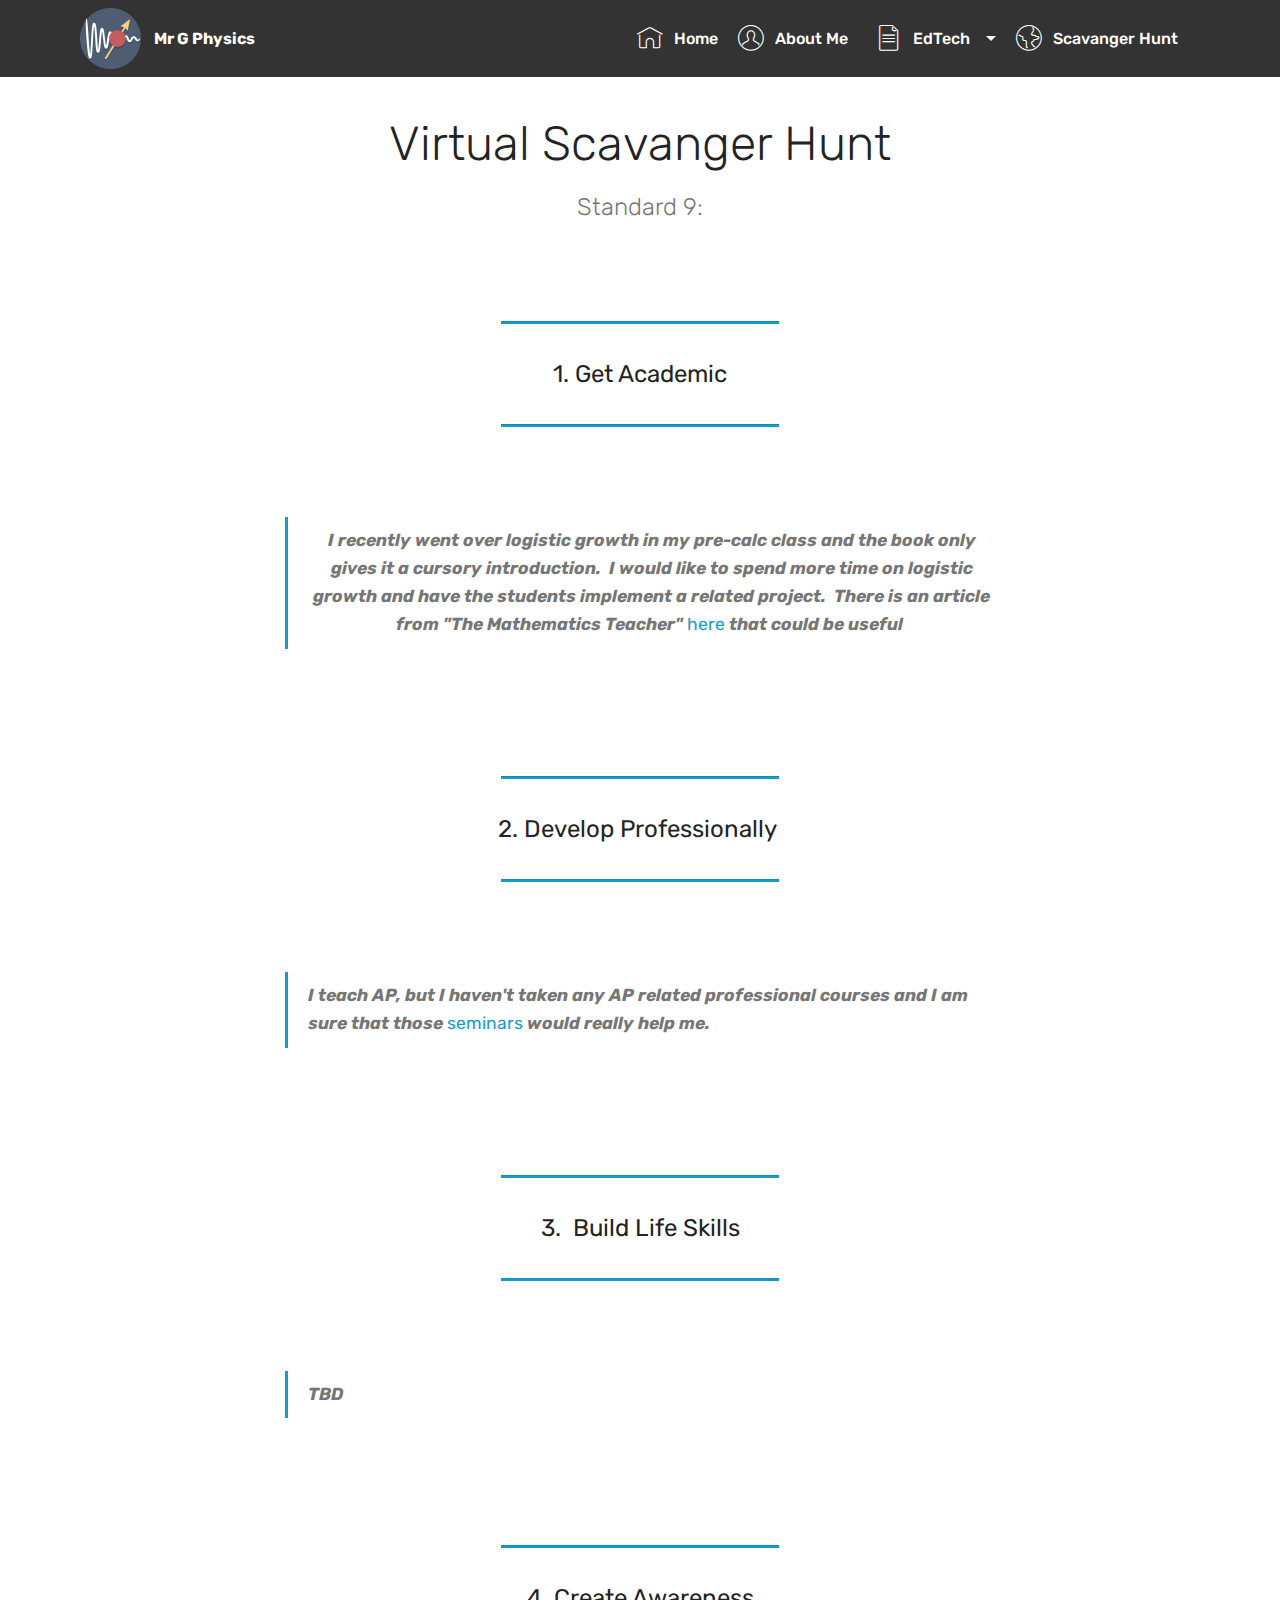
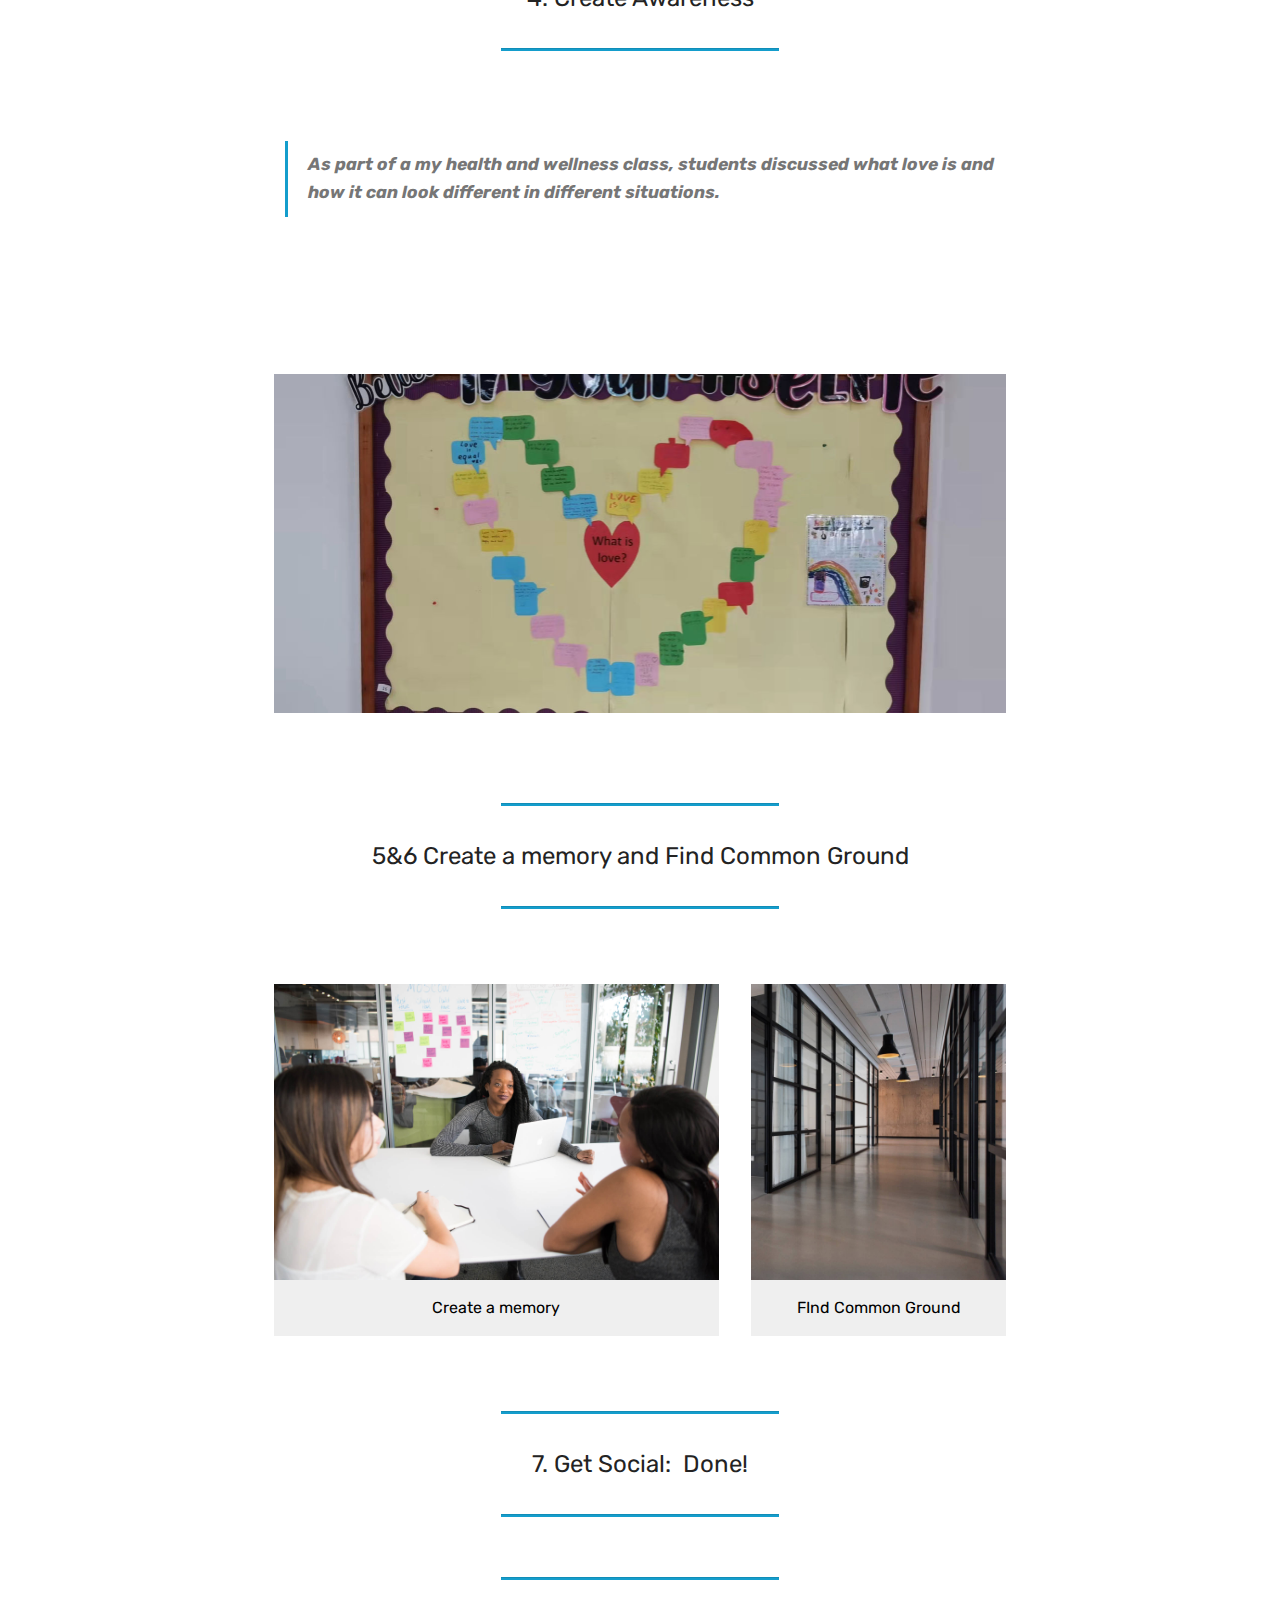
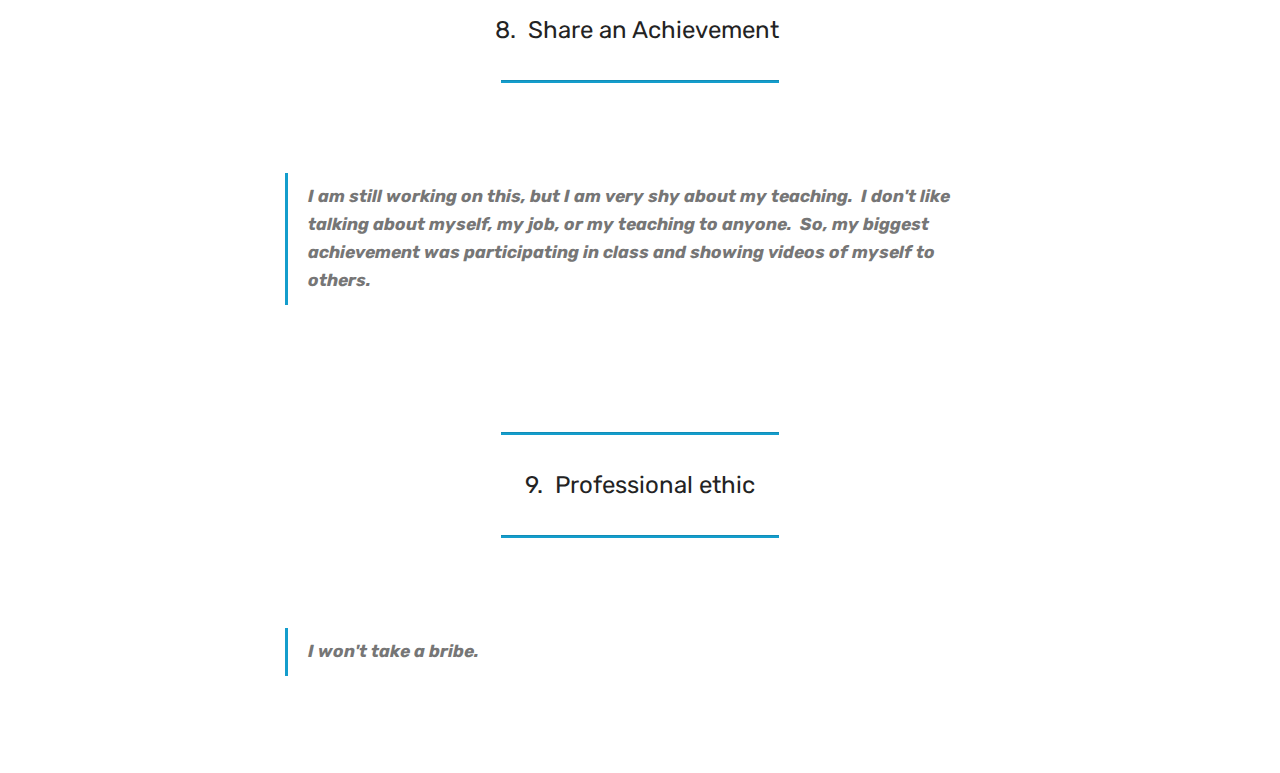
<file: page5.html>
<!DOCTYPE html>
<html  >
<head>
  <!-- Site made with Mobirise Website Builder v4.10.0, https://mobirise.com -->
  <meta charset="UTF-8">
  <meta http-equiv="X-UA-Compatible" content="IE=edge">
  <meta name="generator" content="Mobirise v4.10.0, mobirise.com">
  <meta name="viewport" content="width=device-width, initial-scale=1, minimum-scale=1">
  <link rel="shortcut icon" href="assets/images/1024px-circle-icons-physics-logo.svg-122x122.png" type="image/x-icon">
  <meta name="description" content="Web Page Generator Description">
  
  <title>Scavanger Hunt</title>
  <link rel="stylesheet" href="assets/web/assets/mobirise-icons/mobirise-icons.css">
  <link rel="stylesheet" href="assets/tether/tether.min.css">
  <link rel="stylesheet" href="assets/bootstrap/css/bootstrap.min.css">
  <link rel="stylesheet" href="assets/bootstrap/css/bootstrap-grid.min.css">
  <link rel="stylesheet" href="assets/bootstrap/css/bootstrap-reboot.min.css">
  <link rel="stylesheet" href="assets/dropdown/css/style.css">
  <link rel="stylesheet" href="assets/theme/css/style.css">
  <link rel="stylesheet" href="assets/mobirise/css/mbr-additional.css" type="text/css">
  
  
  
</head>
<body>
  <section class="menu cid-smSPuNwACz" once="menu" id="menu1-j">

    

    <nav class="navbar navbar-expand beta-menu navbar-dropdown align-items-center navbar-fixed-top navbar-toggleable-sm">
        <button class="navbar-toggler navbar-toggler-right" type="button" data-toggle="collapse" data-target="#navbarSupportedContent" aria-controls="navbarSupportedContent" aria-expanded="false" aria-label="Toggle navigation">
            <div class="hamburger">
                <span></span>
                <span></span>
                <span></span>
                <span></span>
            </div>
        </button>
        <div class="menu-logo">
            <div class="navbar-brand">
                <span class="navbar-logo">
                    
                         <img src="assets/images/1024px-circle-icons-physics-logo.svg-122x122.png" alt="Mobirise" title="" style="height: 3.8rem;">
                    
                </span>
                <span class="navbar-caption-wrap"><a class="navbar-caption text-white display-4" href="index.html">Mr G Physics</a></span>
            </div>
        </div>
        <div class="collapse navbar-collapse" id="navbarSupportedContent">
            <ul class="navbar-nav nav-dropdown nav-right" data-app-modern-menu="true"><li class="nav-item">
                    <a class="nav-link link text-white display-4" href="index.html">
                        <span class="mbri-home mbr-iconfont mbr-iconfont-btn"></span>
                        Home</a>
                </li>
                <li class="nav-item">
                    <a class="nav-link link text-white display-4" href="page1.html"><span class="mbri-user mbr-iconfont mbr-iconfont-btn"></span>
                        
                        About Me &nbsp;</a>
                </li><li class="nav-item dropdown open"><a class="nav-link link text-white dropdown-toggle display-4" href="page6.html" data-toggle="dropdown-submenu" aria-expanded="true"><span class="mbri-file mbr-iconfont mbr-iconfont-btn"></span>EdTech &nbsp;&nbsp;</a><div class="dropdown-menu"><a class="text-white dropdown-item display-4" href="page6.html">Module 40<br></a><a class="text-white dropdown-item display-4" href="page7.html" aria-expanded="false">Module 41</a><a class="text-white dropdown-item display-4" href="page9.html" aria-expanded="false">Module 42<br></a><a class="text-white dropdown-item display-4" href="page8.html" aria-expanded="false">Capstone Project</a></div></li><li class="nav-item"><a class="nav-link link text-white display-4" href="page5.html"><span class="mbri-globe mbr-iconfont mbr-iconfont-btn"></span>Scavanger Hunt &nbsp;&nbsp;</a></li></ul>
            
        </div>
    </nav>
</section>

<section class="engine"><a href="https://mobirise.info/w">free html5 templates</a></section><section class="mbr-section content4 cid-sXGpgX1rS7" id="content4-k">

    

    <div class="container">
        <div class="media-container-row">
            <div class="title col-12 col-md-8">
                <h2 class="align-center pb-3 mbr-fonts-style display-2">
                    Virtual Scavanger Hunt</h2>
                <h3 class="mbr-section-subtitle align-center mbr-light mbr-fonts-style display-5">Standard 9:</h3>
                
            </div>
        </div>
    </div>
</section>

<section class="mbr-section article content9 cid-sXGpzIQQs9" id="content9-m">
    
     

    <div class="container">
        <div class="inner-container" style="width: 100%;">
            <hr class="line" style="width: 25%;">
            <div class="section-text align-center mbr-fonts-style display-5">1. Get Academic</div>
            <hr class="line" style="width: 25%;">
        </div>
        </div>
</section>

<section class="mbr-section article content1 cid-sXGpygAXU8" id="content2-l">

     

    <div class="container">
        <div class="media-container-row">
            <div class="mbr-text col-12 col-md-8 mbr-fonts-style display-7">
                <blockquote><strong>I recently went over logistic growth in my pre-calc class and the book only gives it a cursory introduction. &nbsp;I would like to spend more time on logistic growth and have the students implement a related project. &nbsp;There is an article from "The Mathematics Teacher" <a href="https://www.jstor.org/stable/20871012">here</a>&nbsp;that could be useful&nbsp;</strong></blockquote>
            </div>
        </div>
    </div>
</section>

<section class="mbr-section article content9 cid-sXGu8sHu6I" id="content9-n">
    
     

    <div class="container">
        <div class="inner-container" style="width: 100%;">
            <hr class="line" style="width: 25%;">
            <div class="section-text align-center mbr-fonts-style display-5">
                    2. Develop Professionally&nbsp;</div>
            <hr class="line" style="width: 25%;">
        </div>
        </div>
</section>

<section class="mbr-section article content1 cid-sXGudHFaK8" id="content2-o">

     

    <div class="container">
        <div class="media-container-row">
            <div class="mbr-text col-12 col-md-8 mbr-fonts-style display-7">
                <blockquote><strong>I teach AP, but I haven't taken any AP related professional courses and I am sure that those <a href="https://apcentral.collegeboard.org/professional-learning/workshops-summer-institutes/workshops">seminars</a> would really help me. &nbsp;</strong></blockquote>
            </div>
        </div>
    </div>
</section>

<section class="mbr-section article content9 cid-sXHbbuGjGb" id="content9-p">
    
     

    <div class="container">
        <div class="inner-container" style="width: 100%;">
            <hr class="line" style="width: 25%;">
            <div class="section-text align-center mbr-fonts-style display-5">3. &nbsp;Build Life Skills</div>
            <hr class="line" style="width: 25%;">
        </div>
        </div>
</section>

<section class="mbr-section article content1 cid-sXHbkaDmWz" id="content2-q">

     

    <div class="container">
        <div class="media-container-row">
            <div class="mbr-text col-12 col-md-8 mbr-fonts-style display-7">
                <blockquote><strong>TBD</strong></blockquote>
            </div>
        </div>
    </div>
</section>

<section class="mbr-section article content9 cid-sXHbn6iaRn" id="content9-r">
    
     

    <div class="container">
        <div class="inner-container" style="width: 100%;">
            <hr class="line" style="width: 25%;">
            <div class="section-text align-center mbr-fonts-style display-5">
                    4. Create Awareness</div>
            <hr class="line" style="width: 25%;">
        </div>
        </div>
</section>

<section class="mbr-section article content1 cid-sXHbxWIbk5" id="content2-t">

     

    <div class="container">
        <div class="media-container-row">
            <div class="mbr-text col-12 col-md-8 mbr-fonts-style display-7">
                <blockquote><strong>As part of a my health and wellness class, students discussed what love is and how it can look different in different situations. &nbsp;</strong></blockquote>
            </div>
        </div>
    </div>
</section>

<section class="cid-sXHcCpTqx2" id="image1-u">

    

    <figure class="mbr-figure container">
        <div class="image-block" style="width: 66%;">
            <img src="assets/images/1751645096658-.pic-1466x677.jpg" width="1400" alt="Mobirise" title="">
            
        </div>
    </figure>
</section>

<section class="mbr-section article content9 cid-sXHcMpWuyi" id="content9-v">
    
     

    <div class="container">
        <div class="inner-container" style="width: 100%;">
            <hr class="line" style="width: 25%;">
            <div class="section-text align-center mbr-fonts-style display-5">
                    5&amp;6 Create a memory and Find Common Ground</div>
            <hr class="line" style="width: 25%;">
        </div>
        </div>
</section>

<section class="cid-sXHwSTB3jU" id="content13-z">
    
    <div class="container">
            <div class="media-container-row" style="width: 66%;">
                <div class="img-item item1" style="width: 179%;">
                    <img src="assets/images/background2.jpg">
                    <div class="img-caption">
                        <p class="mbr-fonts-style align-center mbr-black display-7">Create a memory</p>
                    </div>
                </div>
                <div class="img-item">
                    <img src="assets/images/background9.jpg">
                    <div class="img-caption">
                        <p class="mbr-fonts-style align-center mbr-black display-7">FInd Common Ground</p>
                    </div>
                </div>
            </div>
    </div>
</section>

<section class="mbr-section article content9 cid-sXHcUfrjZl" id="content9-y">
    
     

    <div class="container">
        <div class="inner-container" style="width: 100%;">
            <hr class="line" style="width: 25%;">
            <div class="section-text align-center mbr-fonts-style display-5">7. Get Social: &nbsp;Done!</div>
            <hr class="line" style="width: 25%;">
        </div>
        </div>
</section>

<section class="mbr-section article content9 cid-sXHx7aarox" id="content9-10">
    
     

    <div class="container">
        <div class="inner-container" style="width: 100%;">
            <hr class="line" style="width: 25%;">
            <div class="section-text align-center mbr-fonts-style display-5">8. &nbsp;Share an Achievement&nbsp;</div>
            <hr class="line" style="width: 25%;">
        </div>
        </div>
</section>

<section class="mbr-section article content1 cid-sXHPhNltRQ" id="content2-11">

     

    <div class="container">
        <div class="media-container-row">
            <div class="mbr-text col-12 col-md-8 mbr-fonts-style display-7">
                <blockquote><strong>I am still working on this, but I am very shy about my teaching. &nbsp;I don't like talking about myself, my job, or my teaching to anyone. &nbsp;So, my biggest achievement was participating in class and showing videos of myself to others.</strong></blockquote>
            </div>
        </div>
    </div>
</section>

<section class="mbr-section article content9 cid-sXHPPjeyWL" id="content9-12">
    
     

    <div class="container">
        <div class="inner-container" style="width: 100%;">
            <hr class="line" style="width: 25%;">
            <div class="section-text align-center mbr-fonts-style display-5">9. &nbsp;Professional ethic</div>
            <hr class="line" style="width: 25%;">
        </div>
        </div>
</section>

<section class="mbr-section article content1 cid-sXHPUj5rYJ" id="content2-13">

     

    <div class="container">
        <div class="media-container-row">
            <div class="mbr-text col-12 col-md-8 mbr-fonts-style display-7">
                <blockquote><strong>I won't take a bribe.</strong></blockquote>
            </div>
        </div>
    </div>
</section>


  <script src="assets/web/assets/jquery/jquery.min.js"></script>
  <script src="assets/popper/popper.min.js"></script>
  <script src="assets/tether/tether.min.js"></script>
  <script src="assets/bootstrap/js/bootstrap.min.js"></script>
  <script src="assets/smoothscroll/smooth-scroll.js"></script>
  <script src="assets/dropdown/js/script.min.js"></script>
  <script src="assets/touchswipe/jquery.touch-swipe.min.js"></script>
  <script src="assets/theme/js/script.js"></script>
  
  
 <div id="scrollToTop" class="scrollToTop mbr-arrow-up"><a style="text-align: center;"><i class="mbr-arrow-up-icon mbr-arrow-up-icon-cm cm-icon cm-icon-smallarrow-up"></i></a></div>
  </body>
</html>
</file>
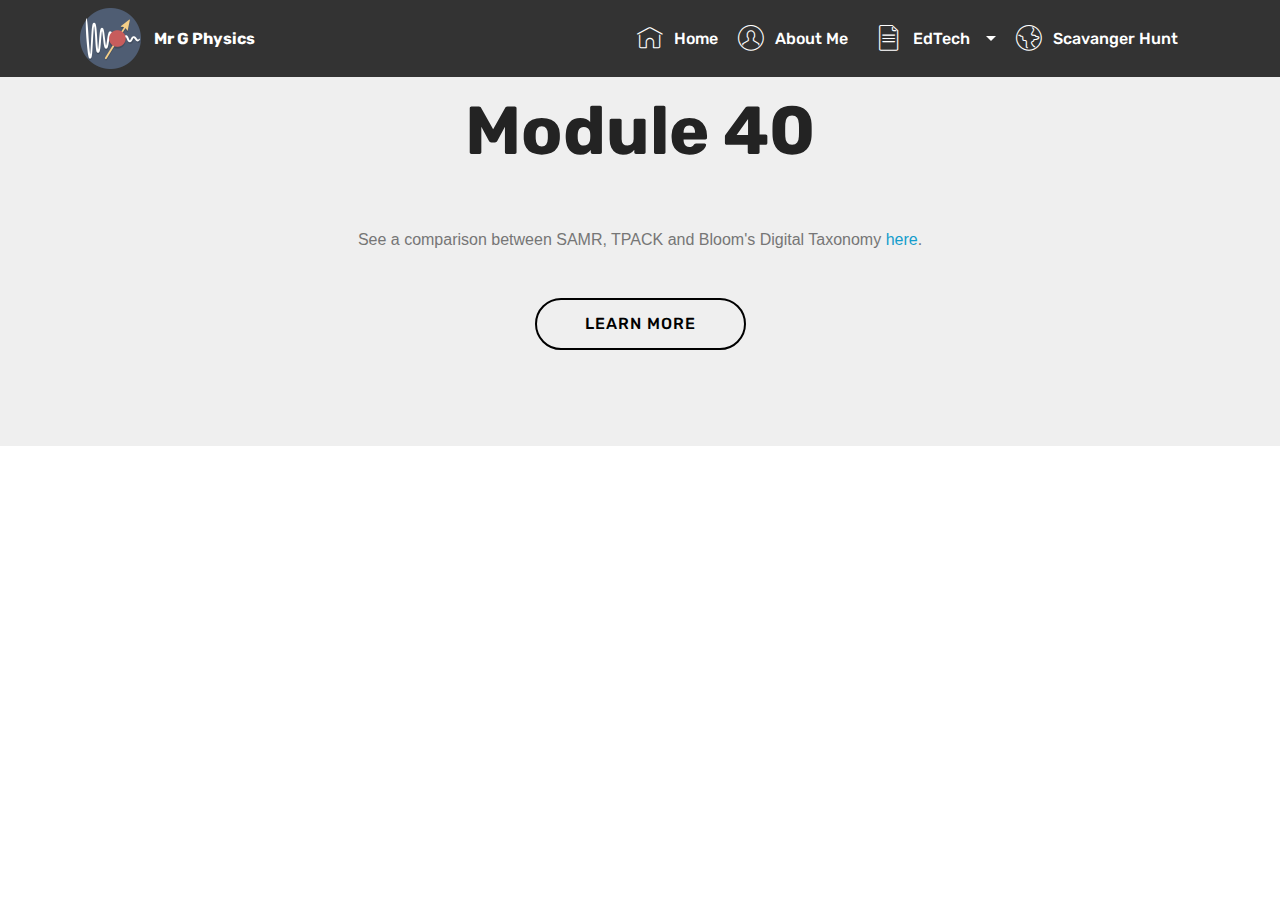
<file: page6.html>
<!DOCTYPE html>
<html  >
<head>
  <!-- Site made with Mobirise Website Builder v4.10.0, https://mobirise.com -->
  <meta charset="UTF-8">
  <meta http-equiv="X-UA-Compatible" content="IE=edge">
  <meta name="generator" content="Mobirise v4.10.0, mobirise.com">
  <meta name="viewport" content="width=device-width, initial-scale=1, minimum-scale=1">
  <link rel="shortcut icon" href="assets/images/1024px-circle-icons-physics-logo.svg-122x122.png" type="image/x-icon">
  <meta name="description" content="Web Page Generator Description">
  
  <title>Module 40</title>
  <link rel="stylesheet" href="assets/web/assets/mobirise-icons/mobirise-icons.css">
  <link rel="stylesheet" href="assets/tether/tether.min.css">
  <link rel="stylesheet" href="assets/bootstrap/css/bootstrap.min.css">
  <link rel="stylesheet" href="assets/bootstrap/css/bootstrap-grid.min.css">
  <link rel="stylesheet" href="assets/bootstrap/css/bootstrap-reboot.min.css">
  <link rel="stylesheet" href="assets/dropdown/css/style.css">
  <link rel="stylesheet" href="assets/theme/css/style.css">
  <link rel="stylesheet" href="assets/mobirise/css/mbr-additional.css" type="text/css">
  
  
  
</head>
<body>
  <section class="menu cid-smSPuNwACz" once="menu" id="menu1-15">

    

    <nav class="navbar navbar-expand beta-menu navbar-dropdown align-items-center navbar-fixed-top navbar-toggleable-sm">
        <button class="navbar-toggler navbar-toggler-right" type="button" data-toggle="collapse" data-target="#navbarSupportedContent" aria-controls="navbarSupportedContent" aria-expanded="false" aria-label="Toggle navigation">
            <div class="hamburger">
                <span></span>
                <span></span>
                <span></span>
                <span></span>
            </div>
        </button>
        <div class="menu-logo">
            <div class="navbar-brand">
                <span class="navbar-logo">
                    
                         <img src="assets/images/1024px-circle-icons-physics-logo.svg-122x122.png" alt="Mobirise" title="" style="height: 3.8rem;">
                    
                </span>
                <span class="navbar-caption-wrap"><a class="navbar-caption text-white display-4" href="index.html">Mr G Physics</a></span>
            </div>
        </div>
        <div class="collapse navbar-collapse" id="navbarSupportedContent">
            <ul class="navbar-nav nav-dropdown nav-right" data-app-modern-menu="true"><li class="nav-item">
                    <a class="nav-link link text-white display-4" href="index.html">
                        <span class="mbri-home mbr-iconfont mbr-iconfont-btn"></span>
                        Home</a>
                </li>
                <li class="nav-item">
                    <a class="nav-link link text-white display-4" href="page1.html"><span class="mbri-user mbr-iconfont mbr-iconfont-btn"></span>
                        
                        About Me &nbsp;</a>
                </li><li class="nav-item dropdown open"><a class="nav-link link text-white dropdown-toggle display-4" href="page6.html" data-toggle="dropdown-submenu" aria-expanded="true"><span class="mbri-file mbr-iconfont mbr-iconfont-btn"></span>EdTech &nbsp;&nbsp;</a><div class="dropdown-menu"><a class="text-white dropdown-item display-4" href="page6.html">Module 40<br></a><a class="text-white dropdown-item display-4" href="page7.html" aria-expanded="false">Module 41</a><a class="text-white dropdown-item display-4" href="page9.html" aria-expanded="false">Module 42<br></a><a class="text-white dropdown-item display-4" href="page8.html" aria-expanded="false">Capstone Project</a></div></li><li class="nav-item"><a class="nav-link link text-white display-4" href="page5.html"><span class="mbri-globe mbr-iconfont mbr-iconfont-btn"></span>Scavanger Hunt &nbsp;&nbsp;</a></li></ul>
            
        </div>
    </nav>
</section>

<section class="engine"><a href="https://mobirise.info/u">bootstrap responsive templates</a></section><section class="header1 cid-tlCovshQnV" id="header16-1c">

    

    

    <div class="container">
        <div class="row justify-content-md-center">
            <div class="col-md-10 align-center">
                <h1 class="mbr-section-title mbr-bold pb-3 mbr-fonts-style display-1">
                    Module 40</h1>
                
                <p class="mbr-text pb-3 mbr-fonts-style display-5"></p><p>See a comparison between SAMR, TPACK and Bloom's Digital Taxonomy <a href="https://www.canva.com/design/DAFRuzaXKEM/nmva9X268AvPsqkGm6eNDQ/edit?utm_content=DAFRuzaXKEM&utm_campaign=designshare&utm_medium=link2&utm_source=sharebutton">here</a>.<br><br></p><p></p>
                <div class="mbr-section-btn"><a class="btn btn-md btn-black-outline display-4" href="page6.html">LEARN MORE</a></div>
            </div>
        </div>
    </div>

</section>


  <script src="assets/web/assets/jquery/jquery.min.js"></script>
  <script src="assets/popper/popper.min.js"></script>
  <script src="assets/tether/tether.min.js"></script>
  <script src="assets/bootstrap/js/bootstrap.min.js"></script>
  <script src="assets/smoothscroll/smooth-scroll.js"></script>
  <script src="assets/dropdown/js/script.min.js"></script>
  <script src="assets/touchswipe/jquery.touch-swipe.min.js"></script>
  <script src="assets/theme/js/script.js"></script>
  
  
 <div id="scrollToTop" class="scrollToTop mbr-arrow-up"><a style="text-align: center;"><i class="mbr-arrow-up-icon mbr-arrow-up-icon-cm cm-icon cm-icon-smallarrow-up"></i></a></div>
  </body>
</html>
</file>
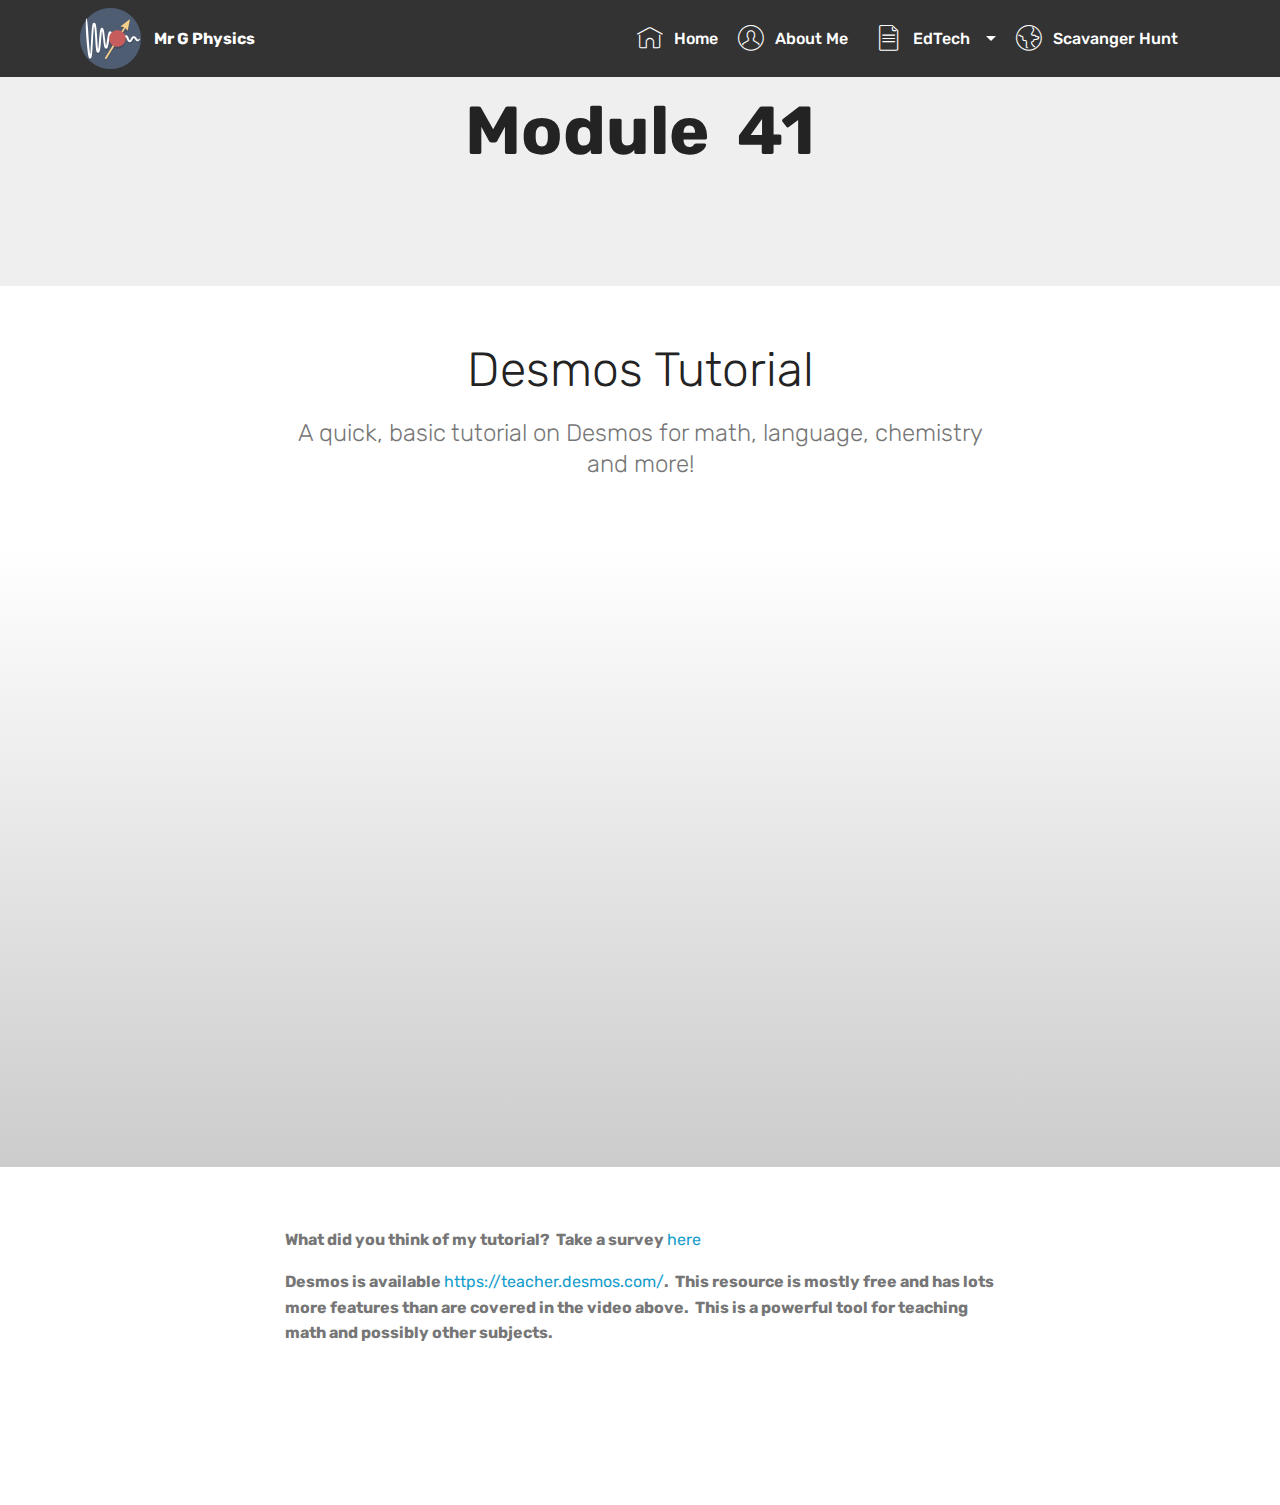
<file: page7.html>
<!DOCTYPE html>
<html  >
<head>
  <!-- Site made with Mobirise Website Builder v4.10.0, https://mobirise.com -->
  <meta charset="UTF-8">
  <meta http-equiv="X-UA-Compatible" content="IE=edge">
  <meta name="generator" content="Mobirise v4.10.0, mobirise.com">
  <meta name="viewport" content="width=device-width, initial-scale=1, minimum-scale=1">
  <link rel="shortcut icon" href="assets/images/1024px-circle-icons-physics-logo.svg-122x122.png" type="image/x-icon">
  <meta name="description" content="Web Creator Description">
  
  <title>Module 41</title>
  <link rel="stylesheet" href="assets/web/assets/mobirise-icons/mobirise-icons.css">
  <link rel="stylesheet" href="assets/tether/tether.min.css">
  <link rel="stylesheet" href="assets/bootstrap/css/bootstrap.min.css">
  <link rel="stylesheet" href="assets/bootstrap/css/bootstrap-grid.min.css">
  <link rel="stylesheet" href="assets/bootstrap/css/bootstrap-reboot.min.css">
  <link rel="stylesheet" href="assets/dropdown/css/style.css">
  <link rel="stylesheet" href="assets/theme/css/style.css">
  <link rel="stylesheet" href="assets/mobirise/css/mbr-additional.css" type="text/css">
  
  
  
</head>
<body>
  <section class="menu cid-smSPuNwACz" once="menu" id="menu1-16">

    

    <nav class="navbar navbar-expand beta-menu navbar-dropdown align-items-center navbar-fixed-top navbar-toggleable-sm">
        <button class="navbar-toggler navbar-toggler-right" type="button" data-toggle="collapse" data-target="#navbarSupportedContent" aria-controls="navbarSupportedContent" aria-expanded="false" aria-label="Toggle navigation">
            <div class="hamburger">
                <span></span>
                <span></span>
                <span></span>
                <span></span>
            </div>
        </button>
        <div class="menu-logo">
            <div class="navbar-brand">
                <span class="navbar-logo">
                    
                         <img src="assets/images/1024px-circle-icons-physics-logo.svg-122x122.png" alt="Mobirise" title="" style="height: 3.8rem;">
                    
                </span>
                <span class="navbar-caption-wrap"><a class="navbar-caption text-white display-4" href="index.html">Mr G Physics</a></span>
            </div>
        </div>
        <div class="collapse navbar-collapse" id="navbarSupportedContent">
            <ul class="navbar-nav nav-dropdown nav-right" data-app-modern-menu="true"><li class="nav-item">
                    <a class="nav-link link text-white display-4" href="index.html">
                        <span class="mbri-home mbr-iconfont mbr-iconfont-btn"></span>
                        Home</a>
                </li>
                <li class="nav-item">
                    <a class="nav-link link text-white display-4" href="page1.html"><span class="mbri-user mbr-iconfont mbr-iconfont-btn"></span>
                        
                        About Me &nbsp;</a>
                </li><li class="nav-item dropdown open"><a class="nav-link link text-white dropdown-toggle display-4" href="page6.html" data-toggle="dropdown-submenu" aria-expanded="true"><span class="mbri-file mbr-iconfont mbr-iconfont-btn"></span>EdTech &nbsp;&nbsp;</a><div class="dropdown-menu"><a class="text-white dropdown-item display-4" href="page6.html">Module 40<br></a><a class="text-white dropdown-item display-4" href="page7.html" aria-expanded="false">Module 41</a><a class="text-white dropdown-item display-4" href="page9.html" aria-expanded="false">Module 42<br></a><a class="text-white dropdown-item display-4" href="page8.html" aria-expanded="false">Capstone Project</a></div></li><li class="nav-item"><a class="nav-link link text-white display-4" href="page5.html"><span class="mbri-globe mbr-iconfont mbr-iconfont-btn"></span>Scavanger Hunt &nbsp;&nbsp;</a></li></ul>
            
        </div>
    </nav>
</section>

<section class="engine"><a href="https://mobirise.info/l">free website templates</a></section><section class="header1 cid-tlConOPRrZ" id="header16-1b">

    

    

    <div class="container">
        <div class="row justify-content-md-center">
            <div class="col-md-10 align-center">
                <h1 class="mbr-section-title mbr-bold pb-3 mbr-fonts-style display-1">
                    Module &nbsp;41</h1>
                
                
                
            </div>
        </div>
    </div>

</section>

<section class="mbr-section content4 cid-tolwRYuHlR" id="content4-1e">

    

    <div class="container">
        <div class="media-container-row">
            <div class="title col-12 col-md-8">
                <h2 class="align-center pb-3 mbr-fonts-style display-2">
                    Desmos Tutorial</h2>
                <h3 class="mbr-section-subtitle align-center mbr-light mbr-fonts-style display-5">
                    A quick, basic tutorial on Desmos for math, language, chemistry and more!</h3>
                
            </div>
        </div>
    </div>
</section>

<section class="cid-toluGzHaJe" id="video3-1d">

    
    
    <figure class="mbr-figure align-center container">
        <div class="video-block" style="width: 80%;">
            <div><iframe class="mbr-embedded-video" src="https://www.youtube.com/embed/vEvjR-PzF4w?rel=0&amp;amp;showinfo=0&amp;autoplay=0&amp;loop=0" width="1280" height="720" frameborder="0" allowfullscreen></iframe></div>
        </div>
    </figure>
</section>

<section class="mbr-section article content1 cid-tolzfmEi2i" id="content1-1f">
    
     

    <div class="container">
        <div class="media-container-row">
            <div class="mbr-text col-12 mbr-fonts-style display-7 col-md-8"><p><strong>What did you think of my tutorial? &nbsp;Take a survey <a href="https://forms.gle/cA31SnK5ZB92kY6MA">here&nbsp;</a></strong></p><p><strong>Desmos is available <a href="https://teacher.desmos.com/" target="_blank">https://teacher.desmos.com/</a>. &nbsp;This resource is mostly free and has lots more features than are covered in the video above. &nbsp;This is a powerful tool for teaching math and possibly other subjects. &nbsp;</strong></p><p><strong><br></strong></p><p><br></p></div>
        </div>
    </div>
</section>


  <script src="assets/web/assets/jquery/jquery.min.js"></script>
  <script src="assets/popper/popper.min.js"></script>
  <script src="assets/tether/tether.min.js"></script>
  <script src="assets/bootstrap/js/bootstrap.min.js"></script>
  <script src="assets/smoothscroll/smooth-scroll.js"></script>
  <script src="assets/dropdown/js/script.min.js"></script>
  <script src="assets/touchswipe/jquery.touch-swipe.min.js"></script>
  <script src="assets/theme/js/script.js"></script>
  
  
 <div id="scrollToTop" class="scrollToTop mbr-arrow-up"><a style="text-align: center;"><i class="mbr-arrow-up-icon mbr-arrow-up-icon-cm cm-icon cm-icon-smallarrow-up"></i></a></div>
  </body>
</html>
</file>
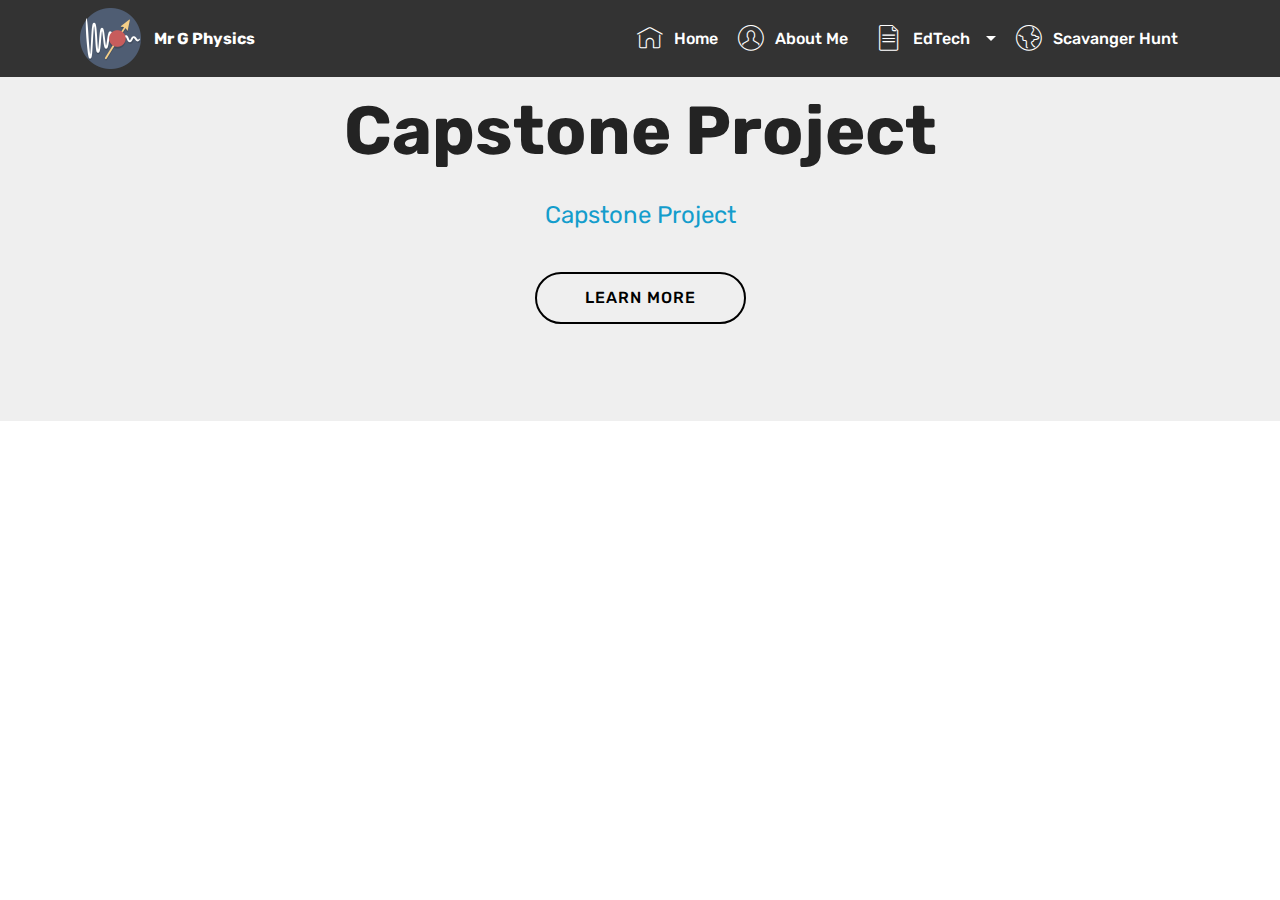
<file: page8.html>
<!DOCTYPE html>
<html  >
<head>
  <!-- Site made with Mobirise Website Builder v4.10.0, https://mobirise.com -->
  <meta charset="UTF-8">
  <meta http-equiv="X-UA-Compatible" content="IE=edge">
  <meta name="generator" content="Mobirise v4.10.0, mobirise.com">
  <meta name="viewport" content="width=device-width, initial-scale=1, minimum-scale=1">
  <link rel="shortcut icon" href="assets/images/1024px-circle-icons-physics-logo.svg-122x122.png" type="image/x-icon">
  <meta name="description" content="Web Builder Description">
  
  <title>Capstone Project</title>
  <link rel="stylesheet" href="assets/web/assets/mobirise-icons/mobirise-icons.css">
  <link rel="stylesheet" href="assets/tether/tether.min.css">
  <link rel="stylesheet" href="assets/bootstrap/css/bootstrap.min.css">
  <link rel="stylesheet" href="assets/bootstrap/css/bootstrap-grid.min.css">
  <link rel="stylesheet" href="assets/bootstrap/css/bootstrap-reboot.min.css">
  <link rel="stylesheet" href="assets/dropdown/css/style.css">
  <link rel="stylesheet" href="assets/theme/css/style.css">
  <link rel="stylesheet" href="assets/mobirise/css/mbr-additional.css" type="text/css">
  
  
  
</head>
<body>
  <section class="menu cid-smSPuNwACz" once="menu" id="menu1-17">

    

    <nav class="navbar navbar-expand beta-menu navbar-dropdown align-items-center navbar-fixed-top navbar-toggleable-sm">
        <button class="navbar-toggler navbar-toggler-right" type="button" data-toggle="collapse" data-target="#navbarSupportedContent" aria-controls="navbarSupportedContent" aria-expanded="false" aria-label="Toggle navigation">
            <div class="hamburger">
                <span></span>
                <span></span>
                <span></span>
                <span></span>
            </div>
        </button>
        <div class="menu-logo">
            <div class="navbar-brand">
                <span class="navbar-logo">
                    
                         <img src="assets/images/1024px-circle-icons-physics-logo.svg-122x122.png" alt="Mobirise" title="" style="height: 3.8rem;">
                    
                </span>
                <span class="navbar-caption-wrap"><a class="navbar-caption text-white display-4" href="index.html">Mr G Physics</a></span>
            </div>
        </div>
        <div class="collapse navbar-collapse" id="navbarSupportedContent">
            <ul class="navbar-nav nav-dropdown nav-right" data-app-modern-menu="true"><li class="nav-item">
                    <a class="nav-link link text-white display-4" href="index.html">
                        <span class="mbri-home mbr-iconfont mbr-iconfont-btn"></span>
                        Home</a>
                </li>
                <li class="nav-item">
                    <a class="nav-link link text-white display-4" href="page1.html"><span class="mbri-user mbr-iconfont mbr-iconfont-btn"></span>
                        
                        About Me &nbsp;</a>
                </li><li class="nav-item dropdown open"><a class="nav-link link text-white dropdown-toggle display-4" href="page6.html" data-toggle="dropdown-submenu" aria-expanded="true"><span class="mbri-file mbr-iconfont mbr-iconfont-btn"></span>EdTech &nbsp;&nbsp;</a><div class="dropdown-menu"><a class="text-white dropdown-item display-4" href="page6.html">Module 40<br></a><a class="text-white dropdown-item display-4" href="page7.html" aria-expanded="false">Module 41</a><a class="text-white dropdown-item display-4" href="page9.html" aria-expanded="false">Module 42<br></a><a class="text-white dropdown-item display-4" href="page8.html" aria-expanded="false">Capstone Project</a></div></li><li class="nav-item"><a class="nav-link link text-white display-4" href="page5.html"><span class="mbri-globe mbr-iconfont mbr-iconfont-btn"></span>Scavanger Hunt &nbsp;&nbsp;</a></li></ul>
            
        </div>
    </nav>
</section>

<section class="engine"><a href="https://mobirise.info/g">build your own website for free</a></section><section class="header1 cid-tlCohTjRVN" id="header16-1a">

    

    

    <div class="container">
        <div class="row justify-content-md-center">
            <div class="col-md-10 align-center">
                <h1 class="mbr-section-title mbr-bold pb-3 mbr-fonts-style display-1">
                    Capstone Project</h1>
                
                <p class="mbr-text pb-3 mbr-fonts-style display-5"><a href="https://docs.google.com/presentation/d/10Lvq-sgA2xNBNImsSYfhLJ8R1CFnbyLeHT0dtI5mZ2Y/edit?usp=sharing">Capstone Project</a></p>
                <div class="mbr-section-btn"><a class="btn btn-md btn-black-outline display-4" href="page8.html">LEARN MORE</a></div>
            </div>
        </div>
    </div>

</section>


  <script src="assets/web/assets/jquery/jquery.min.js"></script>
  <script src="assets/popper/popper.min.js"></script>
  <script src="assets/tether/tether.min.js"></script>
  <script src="assets/bootstrap/js/bootstrap.min.js"></script>
  <script src="assets/smoothscroll/smooth-scroll.js"></script>
  <script src="assets/dropdown/js/script.min.js"></script>
  <script src="assets/touchswipe/jquery.touch-swipe.min.js"></script>
  <script src="assets/theme/js/script.js"></script>
  
  
 <div id="scrollToTop" class="scrollToTop mbr-arrow-up"><a style="text-align: center;"><i class="mbr-arrow-up-icon mbr-arrow-up-icon-cm cm-icon cm-icon-smallarrow-up"></i></a></div>
  </body>
</html>
</file>
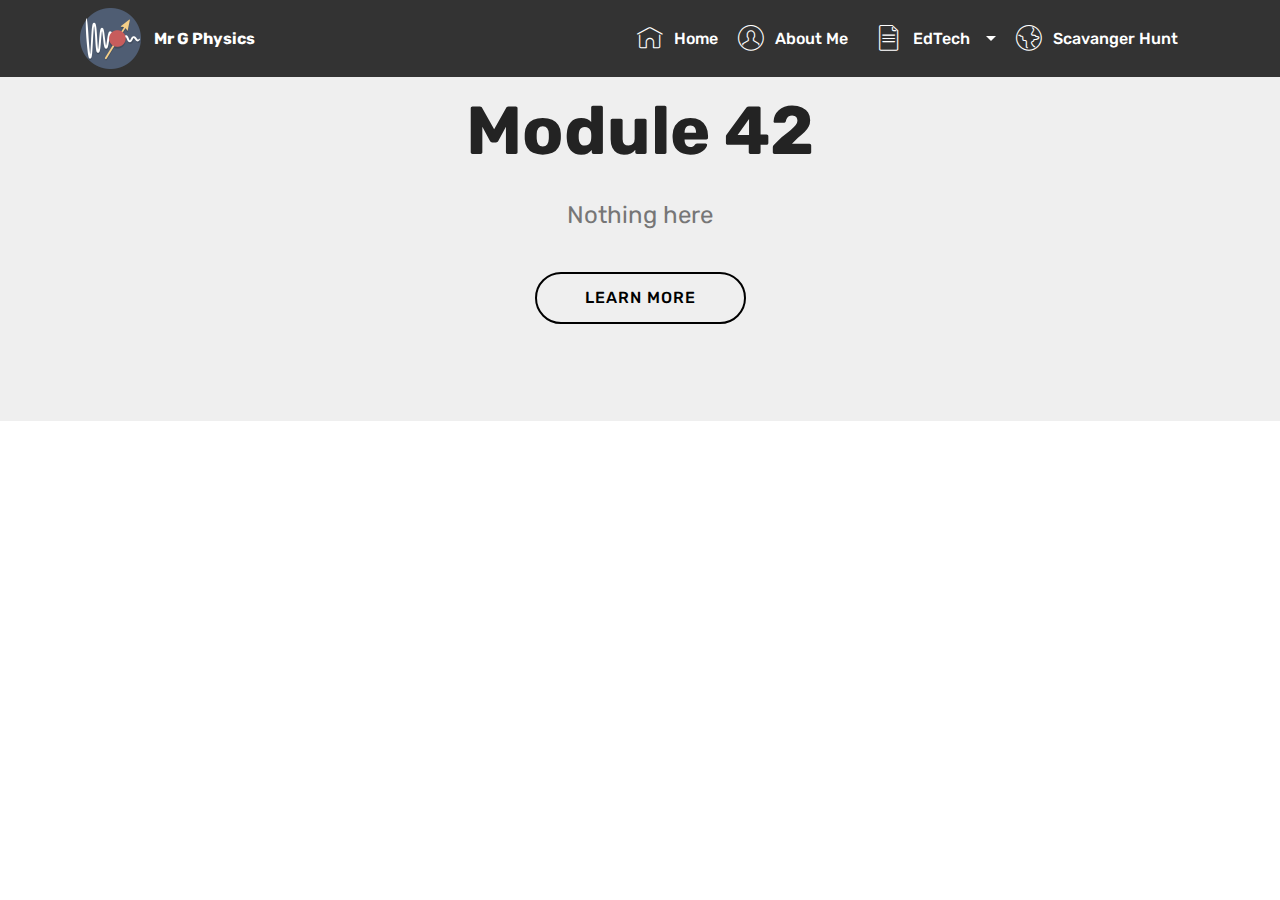
<file: page9.html>
<!DOCTYPE html>
<html  >
<head>
  <!-- Site made with Mobirise Website Builder v4.10.0, https://mobirise.com -->
  <meta charset="UTF-8">
  <meta http-equiv="X-UA-Compatible" content="IE=edge">
  <meta name="generator" content="Mobirise v4.10.0, mobirise.com">
  <meta name="viewport" content="width=device-width, initial-scale=1, minimum-scale=1">
  <link rel="shortcut icon" href="assets/images/1024px-circle-icons-physics-logo.svg-122x122.png" type="image/x-icon">
  <meta name="description" content="Site Maker Description">
  
  <title>Module 42</title>
  <link rel="stylesheet" href="assets/web/assets/mobirise-icons/mobirise-icons.css">
  <link rel="stylesheet" href="assets/tether/tether.min.css">
  <link rel="stylesheet" href="assets/bootstrap/css/bootstrap.min.css">
  <link rel="stylesheet" href="assets/bootstrap/css/bootstrap-grid.min.css">
  <link rel="stylesheet" href="assets/bootstrap/css/bootstrap-reboot.min.css">
  <link rel="stylesheet" href="assets/dropdown/css/style.css">
  <link rel="stylesheet" href="assets/theme/css/style.css">
  <link rel="stylesheet" href="assets/mobirise/css/mbr-additional.css" type="text/css">
  
  
  
</head>
<body>
  <section class="menu cid-smSPuNwACz" once="menu" id="menu1-18">

    

    <nav class="navbar navbar-expand beta-menu navbar-dropdown align-items-center navbar-fixed-top navbar-toggleable-sm">
        <button class="navbar-toggler navbar-toggler-right" type="button" data-toggle="collapse" data-target="#navbarSupportedContent" aria-controls="navbarSupportedContent" aria-expanded="false" aria-label="Toggle navigation">
            <div class="hamburger">
                <span></span>
                <span></span>
                <span></span>
                <span></span>
            </div>
        </button>
        <div class="menu-logo">
            <div class="navbar-brand">
                <span class="navbar-logo">
                    
                         <img src="assets/images/1024px-circle-icons-physics-logo.svg-122x122.png" alt="Mobirise" title="" style="height: 3.8rem;">
                    
                </span>
                <span class="navbar-caption-wrap"><a class="navbar-caption text-white display-4" href="index.html">Mr G Physics</a></span>
            </div>
        </div>
        <div class="collapse navbar-collapse" id="navbarSupportedContent">
            <ul class="navbar-nav nav-dropdown nav-right" data-app-modern-menu="true"><li class="nav-item">
                    <a class="nav-link link text-white display-4" href="index.html">
                        <span class="mbri-home mbr-iconfont mbr-iconfont-btn"></span>
                        Home</a>
                </li>
                <li class="nav-item">
                    <a class="nav-link link text-white display-4" href="page1.html"><span class="mbri-user mbr-iconfont mbr-iconfont-btn"></span>
                        
                        About Me &nbsp;</a>
                </li><li class="nav-item dropdown open"><a class="nav-link link text-white dropdown-toggle display-4" href="page6.html" data-toggle="dropdown-submenu" aria-expanded="true"><span class="mbri-file mbr-iconfont mbr-iconfont-btn"></span>EdTech &nbsp;&nbsp;</a><div class="dropdown-menu"><a class="text-white dropdown-item display-4" href="page6.html">Module 40<br></a><a class="text-white dropdown-item display-4" href="page7.html" aria-expanded="false">Module 41</a><a class="text-white dropdown-item display-4" href="page9.html" aria-expanded="false">Module 42<br></a><a class="text-white dropdown-item display-4" href="page8.html" aria-expanded="false">Capstone Project</a></div></li><li class="nav-item"><a class="nav-link link text-white display-4" href="page5.html"><span class="mbri-globe mbr-iconfont mbr-iconfont-btn"></span>Scavanger Hunt &nbsp;&nbsp;</a></li></ul>
            
        </div>
    </nav>
</section>

<section class="engine"><a href="https://mobirise.info/i">free web creation software</a></section><section class="header1 cid-tlCo9LqAh2" id="header16-19">

    

    

    <div class="container">
        <div class="row justify-content-md-center">
            <div class="col-md-10 align-center">
                <h1 class="mbr-section-title mbr-bold pb-3 mbr-fonts-style display-1">
                    Module 42</h1>
                
                <p class="mbr-text pb-3 mbr-fonts-style display-5">Nothing here</p>
                <div class="mbr-section-btn"><a class="btn btn-md btn-black-outline display-4" href="page9.html">LEARN MORE</a></div>
            </div>
        </div>
    </div>

</section>


  <script src="assets/web/assets/jquery/jquery.min.js"></script>
  <script src="assets/popper/popper.min.js"></script>
  <script src="assets/tether/tether.min.js"></script>
  <script src="assets/bootstrap/js/bootstrap.min.js"></script>
  <script src="assets/smoothscroll/smooth-scroll.js"></script>
  <script src="assets/dropdown/js/script.min.js"></script>
  <script src="assets/touchswipe/jquery.touch-swipe.min.js"></script>
  <script src="assets/theme/js/script.js"></script>
  
  
 <div id="scrollToTop" class="scrollToTop mbr-arrow-up"><a style="text-align: center;"><i class="mbr-arrow-up-icon mbr-arrow-up-icon-cm cm-icon cm-icon-smallarrow-up"></i></a></div>
  </body>
</html>
</file>
<file: assets/web/assets/mobirise-icons/mobirise-icons.css>
@font-face {
  font-family: 'MobiriseIcons';
  src:  url('mobirise-icons.eot?spat4u');
  src:  url('mobirise-icons.eot?spat4u#iefix') format('embedded-opentype'),
    url('mobirise-icons.ttf?spat4u') format('truetype'),
    url('mobirise-icons.woff?spat4u') format('woff'),
    url('mobirise-icons.svg?spat4u#MobiriseIcons') format('svg');
  font-weight: normal;
  font-style: normal;
}

[class^="mbri-"], [class*=" mbri-"] {
  /* use !important to prevent issues with browser extensions that change fonts */
  font-family: MobiriseIcons !important;
  speak: none;
  font-style: normal;
  font-weight: normal;
  font-variant: normal;
  text-transform: none;
  line-height: 1;

  /* Better Font Rendering =========== */
  -webkit-font-smoothing: antialiased;
  -moz-osx-font-smoothing: grayscale;
}

.mbri-add-submenu:before {
  content: "\e900";
}
.mbri-alert:before {
  content: "\e901";
}
.mbri-align-center:before {
  content: "\e902";
}
.mbri-align-justify:before {
  content: "\e903";
}
.mbri-align-left:before {
  content: "\e904";
}
.mbri-align-right:before {
  content: "\e905";
}
.mbri-android:before {
  content: "\e906";
}
.mbri-apple:before {
  content: "\e907";
}
.mbri-arrow-down:before {
  content: "\e908";
}
.mbri-arrow-next:before {
  content: "\e909";
}
.mbri-arrow-prev:before {
  content: "\e90a";
}
.mbri-arrow-up:before {
  content: "\e90b";
}
.mbri-bold:before {
  content: "\e90c";
}
.mbri-bookmark:before {
  content: "\e90d";
}
.mbri-bootstrap:before {
  content: "\e90e";
}
.mbri-briefcase:before {
  content: "\e90f";
}
.mbri-browse:before {
  content: "\e910";
}
.mbri-bulleted-list:before {
  content: "\e911";
}
.mbri-calendar:before {
  content: "\e912";
}
.mbri-camera:before {
  content: "\e913";
}
.mbri-cart-add:before {
  content: "\e914";
}
.mbri-cart-full:before {
  content: "\e915";
}
.mbri-cash:before {
  content: "\e916";
}
.mbri-change-style:before {
  content: "\e917";
}
.mbri-chat:before {
  content: "\e918";
}
.mbri-clock:before {
  content: "\e919";
}
.mbri-close:before {
  content: "\e91a";
}
.mbri-cloud:before {
  content: "\e91b";
}
.mbri-code:before {
  content: "\e91c";
}
.mbri-contact-form:before {
  content: "\e91d";
}
.mbri-credit-card:before {
  content: "\e91e";
}
.mbri-cursor-click:before {
  content: "\e91f";
}
.mbri-cust-feedback:before {
  content: "\e920";
}
.mbri-database:before {
  content: "\e921";
}
.mbri-delivery:before {
  content: "\e922";
}
.mbri-desktop:before {
  content: "\e923";
}
.mbri-devices:before {
  content: "\e924";
}
.mbri-down:before {
  content: "\e925";
}
.mbri-download:before {
  content: "\e989";
}
.mbri-drag-n-drop:before {
  content: "\e927";
}
.mbri-drag-n-drop2:before {
  content: "\e928";
}
.mbri-edit:before {
  content: "\e929";
}
.mbri-edit2:before {
  content: "\e92a";
}
.mbri-error:before {
  content: "\e92b";
}
.mbri-extension:before {
  content: "\e92c";
}
.mbri-features:before {
  content: "\e92d";
}
.mbri-file:before {
  content: "\e92e";
}
.mbri-flag:before {
  content: "\e92f";
}
.mbri-folder:before {
  content: "\e930";
}
.mbri-gift:before {
  content: "\e931";
}
.mbri-github:before {
  content: "\e932";
}
.mbri-globe:before {
  content: "\e933";
}
.mbri-globe-2:before {
  content: "\e934";
}
.mbri-growing-chart:before {
  content: "\e935";
}
.mbri-hearth:before {
  content: "\e936";
}
.mbri-help:before {
  content: "\e937";
}
.mbri-home:before {
  content: "\e938";
}
.mbri-hot-cup:before {
  content: "\e939";
}
.mbri-idea:before {
  content: "\e93a";
}
.mbri-image-gallery:before {
  content: "\e93b";
}
.mbri-image-slider:before {
  content: "\e93c";
}
.mbri-info:before {
  content: "\e93d";
}
.mbri-italic:before {
  content: "\e93e";
}
.mbri-key:before {
  content: "\e93f";
}
.mbri-laptop:before {
  content: "\e940";
}
.mbri-layers:before {
  content: "\e941";
}
.mbri-left-right:before {
  content: "\e942";
}
.mbri-left:before {
  content: "\e943";
}
.mbri-letter:before {
  content: "\e944";
}
.mbri-like:before {
  content: "\e945";
}
.mbri-link:before {
  content: "\e946";
}
.mbri-lock:before {
  content: "\e947";
}
.mbri-login:before {
  content: "\e948";
}
.mbri-logout:before {
  content: "\e949";
}
.mbri-magic-stick:before {
  content: "\e94a";
}
.mbri-map-pin:before {
  content: "\e94b";
}
.mbri-menu:before {
  content: "\e94c";
}
.mbri-mobile:before {
  content: "\e94d";
}
.mbri-mobile2:before {
  content: "\e94e";
}
.mbri-mobirise:before {
  content: "\e94f";
}
.mbri-more-horizontal:before {
  content: "\e950";
}
.mbri-more-vertical:before {
  content: "\e951";
}
.mbri-music:before {
  content: "\e952";
}
.mbri-new-file:before {
  content: "\e953";
}
.mbri-numbered-list:before {
  content: "\e954";
}
.mbri-opened-folder:before {
  content: "\e955";
}
.mbri-pages:before {
  content: "\e956";
}
.mbri-paper-plane:before {
  content: "\e957";
}
.mbri-paperclip:before {
  content: "\e958";
}
.mbri-photo:before {
  content: "\e959";
}
.mbri-photos:before {
  content: "\e95a";
}
.mbri-pin:before {
  content: "\e95b";
}
.mbri-play:before {
  content: "\e95c";
}
.mbri-plus:before {
  content: "\e95d";
}
.mbri-preview:before {
  content: "\e95e";
}
.mbri-print:before {
  content: "\e95f";
}
.mbri-protect:before {
  content: "\e960";
}
.mbri-question:before {
  content: "\e961";
}
.mbri-quote-left:before {
  content: "\e962";
}
.mbri-quote-right:before {
  content: "\e963";
}
.mbri-refresh:before {
  content: "\e964";
}
.mbri-responsive:before {
  content: "\e965";
}
.mbri-right:before {
  content: "\e966";
}
.mbri-rocket:before {
  content: "\e967";
}
.mbri-sad-face:before {
  content: "\e968";
}
.mbri-sale:before {
  content: "\e969";
}
.mbri-save:before {
  content: "\e96a";
}
.mbri-search:before {
  content: "\e96b";
}
.mbri-setting:before {
  content: "\e96c";
}
.mbri-setting2:before {
  content: "\e96d";
}
.mbri-setting3:before {
  content: "\e96e";
}
.mbri-share:before {
  content: "\e96f";
}
.mbri-shopping-bag:before {
  content: "\e970";
}
.mbri-shopping-basket:before {
  content: "\e971";
}
.mbri-shopping-cart:before {
  content: "\e972";
}
.mbri-sites:before {
  content: "\e973";
}
.mbri-smile-face:before {
  content: "\e974";
}
.mbri-speed:before {
  content: "\e975";
}
.mbri-star:before {
  content: "\e976";
}
.mbri-success:before {
  content: "\e977";
}
.mbri-sun:before {
  content: "\e978";
}
.mbri-sun2:before {
  content: "\e979";
}
.mbri-tablet:before {
  content: "\e97a";
}
.mbri-tablet-vertical:before {
  content: "\e97b";
}
.mbri-target:before {
  content: "\e97c";
}
.mbri-timer:before {
  content: "\e97d";
}
.mbri-to-ftp:before {
  content: "\e97e";
}
.mbri-to-local-drive:before {
  content: "\e97f";
}
.mbri-touch-swipe:before {
  content: "\e980";
}
.mbri-touch:before {
  content: "\e981";
}
.mbri-trash:before {
  content: "\e982";
}
.mbri-underline:before {
  content: "\e983";
}
.mbri-unlink:before {
  content: "\e984";
}
.mbri-unlock:before {
  content: "\e985";
}
.mbri-up-down:before {
  content: "\e986";
}
.mbri-up:before {
  content: "\e987";
}
.mbri-update:before {
  content: "\e988";
}
.mbri-upload:before {
 content: "\e926"; 
}
.mbri-user:before {
  content: "\e98a";
}
.mbri-user2:before {
  content: "\e98b";
}
.mbri-users:before {
  content: "\e98c";
}
.mbri-video:before {
  content: "\e98d";
}
.mbri-video-play:before {
  content: "\e98e";
}
.mbri-watch:before {
  content: "\e98f";
}
.mbri-website-theme:before {
  content: "\e990";
}
.mbri-wifi:before {
  content: "\e991";
}
.mbri-windows:before {
  content: "\e992";
}
.mbri-zoom-out:before {
  content: "\e993";
}
.mbri-redo:before {
  content: "\e994";
}
.mbri-undo:before {
  content: "\e995";
}
</file>
<file: assets/socicon/css/styles.css>
@charset "UTF-8";

@font-face {
  font-family: "socicon";
  src:url("../fonts/socicon.eot");
  src:url("../fonts/socicon.eot?#iefix") format("embedded-opentype"),
    url("../fonts/socicon.woff") format("woff"),
    url("../fonts/socicon.ttf") format("truetype"),
    url("../fonts/socicon.svg#socicon") format("svg");
  font-weight: normal;
  font-style: normal;

}

[data-icon]:before {
  font-family: "socicon" !important;
  content: attr(data-icon);
  font-style: normal !important;
  font-weight: normal !important;
  font-variant: normal !important;
  text-transform: none !important;
  speak: none;
  line-height: 1;
  -webkit-font-smoothing: antialiased;
  -moz-osx-font-smoothing: grayscale;
}

[class^="socicon-"]:before,
[class*=" socicon-"]:before {
  font-family: "socicon" !important;
  font-style: normal !important;
  font-weight: normal !important;
  font-variant: normal !important;
  text-transform: none !important;
  speak: none;
  line-height: 1;
  -webkit-font-smoothing: antialiased;
  -moz-osx-font-smoothing: grayscale;
}

.socicon-modelmayhem:before {
  content: "\e000";
}
.socicon-mixcloud:before {
  content: "\e001";
}
.socicon-drupal:before {
  content: "\e002";
}
.socicon-swarm:before {
  content: "\e003";
}
.socicon-istock:before {
  content: "\e004";
}
.socicon-yammer:before {
  content: "\e005";
}
.socicon-ello:before {
  content: "\e006";
}
.socicon-stackoverflow:before {
  content: "\e007";
}
.socicon-persona:before {
  content: "\e008";
}
.socicon-triplej:before {
  content: "\e009";
}
.socicon-houzz:before {
  content: "\e00a";
}
.socicon-rss:before {
  content: "\e00b";
}
.socicon-paypal:before {
  content: "\e00c";
}
.socicon-odnoklassniki:before {
  content: "\e00d";
}
.socicon-airbnb:before {
  content: "\e00e";
}
.socicon-periscope:before {
  content: "\e00f";
}
.socicon-outlook:before {
  content: "\e010";
}
.socicon-coderwall:before {
  content: "\e011";
}
.socicon-tripadvisor:before {
  content: "\e012";
}
.socicon-appnet:before {
  content: "\e013";
}
.socicon-goodreads:before {
  content: "\e014";
}
.socicon-tripit:before {
  content: "\e015";
}
.socicon-lanyrd:before {
  content: "\e016";
}
.socicon-slideshare:before {
  content: "\e017";
}
.socicon-buffer:before {
  content: "\e018";
}
.socicon-disqus:before {
  content: "\e019";
}
.socicon-vkontakte:before {
  content: "\e01a";
}
.socicon-whatsapp:before {
  content: "\e01b";
}
.socicon-patreon:before {
  content: "\e01c";
}
.socicon-storehouse:before {
  content: "\e01d";
}
.socicon-pocket:before {
  content: "\e01e";
}
.socicon-mail:before {
  content: "\e01f";
}
.socicon-blogger:before {
  content: "\e020";
}
.socicon-technorati:before {
  content: "\e021";
}
.socicon-reddit:before {
  content: "\e022";
}
.socicon-dribbble:before {
  content: "\e023";
}
.socicon-stumbleupon:before {
  content: "\e024";
}
.socicon-digg:before {
  content: "\e025";
}
.socicon-envato:before {
  content: "\e026";
}
.socicon-behance:before {
  content: "\e027";
}
.socicon-delicious:before {
  content: "\e028";
}
.socicon-deviantart:before {
  content: "\e029";
}
.socicon-forrst:before {
  content: "\e02a";
}
.socicon-play:before {
  content: "\e02b";
}
.socicon-zerply:before {
  content: "\e02c";
}
.socicon-wikipedia:before {
  content: "\e02d";
}
.socicon-apple:before {
  content: "\e02e";
}
.socicon-flattr:before {
  content: "\e02f";
}
.socicon-github:before {
  content: "\e030";
}
.socicon-renren:before {
  content: "\e031";
}
.socicon-friendfeed:before {
  content: "\e032";
}
.socicon-newsvine:before {
  content: "\e033";
}
.socicon-identica:before {
  content: "\e034";
}
.socicon-bebo:before {
  content: "\e035";
}
.socicon-zynga:before {
  content: "\e036";
}
.socicon-steam:before {
  content: "\e037";
}
.socicon-xbox:before {
  content: "\e038";
}
.socicon-windows:before {
  content: "\e039";
}
.socicon-qq:before {
  content: "\e03a";
}
.socicon-douban:before {
  content: "\e03b";
}
.socicon-meetup:before {
  content: "\e03c";
}
.socicon-playstation:before {
  content: "\e03d";
}
.socicon-android:before {
  content: "\e03e";
}
.socicon-snapchat:before {
  content: "\e03f";
}
.socicon-twitter:before {
  content: "\e040";
}
.socicon-facebook:before {
  content: "\e041";
}
.socicon-googleplus:before {
  content: "\e042";
}
.socicon-pinterest:before {
  content: "\e043";
}
.socicon-foursquare:before {
  content: "\e044";
}
.socicon-yahoo:before {
  content: "\e045";
}
.socicon-skype:before {
  content: "\e046";
}
.socicon-yelp:before {
  content: "\e047";
}
.socicon-feedburner:before {
  content: "\e048";
}
.socicon-linkedin:before {
  content: "\e049";
}
.socicon-viadeo:before {
  content: "\e04a";
}
.socicon-xing:before {
  content: "\e04b";
}
.socicon-myspace:before {
  content: "\e04c";
}
.socicon-soundcloud:before {
  content: "\e04d";
}
.socicon-spotify:before {
  content: "\e04e";
}
.socicon-grooveshark:before {
  content: "\e04f";
}
.socicon-lastfm:before {
  content: "\e050";
}
.socicon-youtube:before {
  content: "\e051";
}
.socicon-vimeo:before {
  content: "\e052";
}
.socicon-dailymotion:before {
  content: "\e053";
}
.socicon-vine:before {
  content: "\e054";
}
.socicon-flickr:before {
  content: "\e055";
}
.socicon-500px:before {
  content: "\e056";
}
.socicon-wordpress:before {
  content: "\e058";
}
.socicon-tumblr:before {
  content: "\e059";
}
.socicon-twitch:before {
  content: "\e05a";
}
.socicon-8tracks:before {
  content: "\e05b";
}
.socicon-amazon:before {
  content: "\e05c";
}
.socicon-icq:before {
  content: "\e05d";
}
.socicon-smugmug:before {
  content: "\e05e";
}
.socicon-ravelry:before {
  content: "\e05f";
}
.socicon-weibo:before {
  content: "\e060";
}
.socicon-baidu:before {
  content: "\e061";
}
.socicon-angellist:before {
  content: "\e062";
}
.socicon-ebay:before {
  content: "\e063";
}
.socicon-imdb:before {
  content: "\e064";
}
.socicon-stayfriends:before {
  content: "\e065";
}
.socicon-residentadvisor:before {
  content: "\e066";
}
.socicon-google:before {
  content: "\e067";
}
.socicon-yandex:before {
  content: "\e068";
}
.socicon-sharethis:before {
  content: "\e069";
}
.socicon-bandcamp:before {
  content: "\e06a";
}
.socicon-itunes:before {
  content: "\e06b";
}
.socicon-deezer:before {
  content: "\e06c";
}
.socicon-telegram:before {
  content: "\e06e";
}
.socicon-openid:before {
  content: "\e06f";
}
.socicon-amplement:before {
  content: "\e070";
}
.socicon-viber:before {
  content: "\e071";
}
.socicon-zomato:before {
  content: "\e072";
}
.socicon-draugiem:before {
  content: "\e074";
}
.socicon-endomodo:before {
  content: "\e075";
}
.socicon-filmweb:before {
  content: "\e076";
}
.socicon-stackexchange:before {
  content: "\e077";
}
.socicon-wykop:before {
  content: "\e078";
}
.socicon-teamspeak:before {
  content: "\e079";
}
.socicon-teamviewer:before {
  content: "\e07a";
}
.socicon-ventrilo:before {
  content: "\e07b";
}
.socicon-younow:before {
  content: "\e07c";
}
.socicon-raidcall:before {
  content: "\e07d";
}
.socicon-mumble:before {
  content: "\e07e";
}
.socicon-medium:before {
  content: "\e06d";
}
.socicon-bebee:before {
  content: "\e07f";
}
.socicon-hitbox:before {
  content: "\e080";
}
.socicon-reverbnation:before {
  content: "\e081";
}
.socicon-formulr:before {
  content: "\e082";
}
.socicon-instagram:before {
  content: "\e057";
}
.socicon-battlenet:before {
  content: "\e083";
}
.socicon-chrome:before {
  content: "\e084";
}
.socicon-discord:before {
  content: "\e086";
}
.socicon-issuu:before {
  content: "\e087";
}
.socicon-macos:before {
  content: "\e088";
}
.socicon-firefox:before {
  content: "\e089";
}
.socicon-opera:before {
  content: "\e08d";
}
.socicon-keybase:before {
  content: "\e090";
}
.socicon-alliance:before {
  content: "\e091";
}
.socicon-livejournal:before {
  content: "\e092";
}
.socicon-googlephotos:before {
  content: "\e093";
}
.socicon-horde:before {
  content: "\e094";
}
.socicon-etsy:before {
  content: "\e095";
}
.socicon-zapier:before {
  content: "\e096";
}
.socicon-google-scholar:before {
  content: "\e097";
}
.socicon-researchgate:before {
  content: "\e098";
}
.socicon-wechat:before {
  content: "\e099";
}
.socicon-strava:before {
  content: "\e09a";
}
.socicon-line:before {
  content: "\e09b";
}
.socicon-lyft:before {
  content: "\e09c";
}
.socicon-uber:before {
  content: "\e09d";
}
.socicon-songkick:before {
  content: "\e09e";
}
.socicon-viewbug:before {
  content: "\e09f";
}
.socicon-googlegroups:before {
  content: "\e0a0";
}
.socicon-quora:before {
  content: "\e073";
}
.socicon-diablo:before {
  content: "\e085";
}
.socicon-blizzard:before {
  content: "\e0a1";
}
.socicon-hearthstone:before {
  content: "\e08b";
}
.socicon-heroes:before {
  content: "\e08a";
}
.socicon-overwatch:before {
  content: "\e08c";
}
.socicon-warcraft:before {
  content: "\e08e";
}
.socicon-starcraft:before {
  content: "\e08f";
}
.socicon-beam:before {
  content: "\e0a2";
}
.socicon-curse:before {
  content: "\e0a3";
}
.socicon-player:before {
  content: "\e0a4";
}
.socicon-streamjar:before {
  content: "\e0a5";
}
.socicon-nintendo:before {
  content: "\e0a6";
}
.socicon-hellocoton:before {
  content: "\e0a7";
}
</file>
<file: assets/dropdown/css/style.css>
.navbar-dropdown {
  left: 0;
  padding: 0;
  position: absolute;
  right: 0;
  top: 0;
  transition: all 0.45s ease;
  z-index: 1030;
  background: #282828; }
  .navbar-dropdown .navbar-logo {
    margin-right: 0.8rem;
    transition: margin 0.3s ease-in-out;
    vertical-align: middle; }
    .navbar-dropdown .navbar-logo img {
      height: 3.125rem;
      transition: all 0.3s ease-in-out; }
    .navbar-dropdown .navbar-logo.mbr-iconfont {
      font-size: 3.125rem;
      line-height: 3.125rem; }
  .navbar-dropdown .navbar-caption {
    font-weight: 700;
    white-space: normal;
    vertical-align: -4px;
    line-height: 3.125rem !important; }
    .navbar-dropdown .navbar-caption, .navbar-dropdown .navbar-caption:hover {
      color: inherit;
      text-decoration: none; }
  .navbar-dropdown .mbr-iconfont + .navbar-caption {
    vertical-align: -1px; }
  .navbar-dropdown.navbar-fixed-top {
    position: fixed; }
  .navbar-dropdown .navbar-brand span {
    vertical-align: -4px; }
  .navbar-dropdown.bg-color.transparent {
    background: none; }
  .navbar-dropdown.navbar-short .navbar-brand {
    padding: 0.625rem 0; }
    .navbar-dropdown.navbar-short .navbar-brand span {
      vertical-align: -1px; }
  .navbar-dropdown.navbar-short .navbar-caption {
    line-height: 2.375rem !important;
    vertical-align: -2px; }
  .navbar-dropdown.navbar-short .navbar-logo {
    margin-right: 0.5rem; }
    .navbar-dropdown.navbar-short .navbar-logo img {
      height: 2.375rem; }
    .navbar-dropdown.navbar-short .navbar-logo.mbr-iconfont {
      font-size: 2.375rem;
      line-height: 2.375rem; }
  .navbar-dropdown.navbar-short .mbr-table-cell {
    height: 3.625rem; }
  .navbar-dropdown .navbar-close {
    left: 0.6875rem;
    position: fixed;
    top: 0.75rem;
    z-index: 1000; }
  .navbar-dropdown .hamburger-icon {
    content: "";
    display: inline-block;
    vertical-align: middle;
    width: 16px;
    -webkit-box-shadow: 0 -6px 0 1px #282828,0 0 0 1px #282828,0 6px 0 1px #282828;
    -moz-box-shadow: 0 -6px 0 1px #282828,0 0 0 1px #282828,0 6px 0 1px #282828;
    box-shadow: 0 -6px 0 1px #282828,0 0 0 1px #282828,0 6px 0 1px #282828; }

.dropdown-menu .dropdown-toggle[data-toggle="dropdown-submenu"]::after {
  border-bottom: 0.35em solid transparent;
  border-left: 0.35em solid;
  border-right: 0;
  border-top: 0.35em solid transparent;
  margin-left: 0.3rem; }

.dropdown-menu .dropdown-item:focus {
  outline: 0; }

.nav-dropdown {
  font-size: 0.75rem;
  font-weight: 500;
  height: auto !important; }
  .nav-dropdown .nav-btn {
    padding-left: 1rem; }
  .nav-dropdown .link {
    margin: .667em 1.667em;
    font-weight: 500;
    padding: 0;
    transition: color .2s ease-in-out; }
    .nav-dropdown .link.dropdown-toggle {
      margin-right: 2.583em; }
      .nav-dropdown .link.dropdown-toggle::after {
        margin-left: .25rem;
        border-top: 0.35em solid;
        border-right: 0.35em solid transparent;
        border-left: 0.35em solid transparent;
        border-bottom: 0; }
      .nav-dropdown .link.dropdown-toggle[aria-expanded="true"] {
        margin: 0;
        padding: 0.667em 3.263em  0.667em 1.667em; }
  .nav-dropdown .link::after,
  .nav-dropdown .dropdown-item::after {
    color: inherit; }
  .nav-dropdown .btn {
    font-size: 0.75rem;
    font-weight: 700;
    letter-spacing: 0;
    margin-bottom: 0;
    padding-left: 1.25rem;
    padding-right: 1.25rem; }
  .nav-dropdown .dropdown-menu {
    border-radius: 0;
    border: 0;
    left: 0;
    margin: 0;
    padding-bottom: 1.25rem;
    padding-top: 1.25rem;
    position: relative; }
  .nav-dropdown .dropdown-submenu {
    margin-left: 0.125rem;
    top: 0; }
  .nav-dropdown .dropdown-item {
    font-weight: 500;
    line-height: 2;
    padding: 0.3846em 4.615em 0.3846em 1.5385em;
    position: relative;
    transition: color .2s ease-in-out, background-color .2s ease-in-out; }
    .nav-dropdown .dropdown-item::after {
      margin-top: -0.3077em;
      position: absolute;
      right: 1.1538em;
      top: 50%; }
    .nav-dropdown .dropdown-item:focus, .nav-dropdown .dropdown-item:hover {
      background: none; }

@media (max-width: 767px) {
  .nav-dropdown.navbar-toggleable-sm {
    bottom: 0;
    display: none;
    left: 0;
    overflow-x: hidden;
    position: fixed;
    top: 0;
    transform: translateX(-100%);
    -ms-transform: translateX(-100%);
    -webkit-transform: translateX(-100%);
    width: 18.75rem;
    z-index: 999; } }
.nav-dropdown.navbar-toggleable-xl {
  bottom: 0;
  display: none;
  left: 0;
  overflow-x: hidden;
  position: fixed;
  top: 0;
  transform: translateX(-100%);
  -ms-transform: translateX(-100%);
  -webkit-transform: translateX(-100%);
  width: 18.75rem;
  z-index: 999; }

.nav-dropdown-sm {
  display: block !important;
  overflow-x: hidden;
  overflow: auto;
  padding-top: 3.875rem; }
  .nav-dropdown-sm::after {
    content: "";
    display: block;
    height: 3rem;
    width: 100%; }
  .nav-dropdown-sm.collapse.in ~ .navbar-close {
    display: block !important; }
  .nav-dropdown-sm.collapsing, .nav-dropdown-sm.collapse.in {
    transform: translateX(0);
    -ms-transform: translateX(0);
    -webkit-transform: translateX(0);
    transition: all 0.25s ease-out;
    -webkit-transition: all 0.25s ease-out;
    background: #282828; }
  .nav-dropdown-sm.collapsing[aria-expanded="false"] {
    transform: translateX(-100%);
    -ms-transform: translateX(-100%);
    -webkit-transform: translateX(-100%); }
  .nav-dropdown-sm .nav-item {
    display: block;
    margin-left: 0 !important;
    padding-left: 0; }
  .nav-dropdown-sm .link,
  .nav-dropdown-sm .dropdown-item {
    border-top: 1px dotted rgba(255, 255, 255, 0.1);
    font-size: 0.8125rem;
    line-height: 1.6;
    margin: 0 !important;
    padding: 0.875rem 2.4rem 0.875rem 1.5625rem !important;
    position: relative;
    white-space: normal; }
    .nav-dropdown-sm .link:focus, .nav-dropdown-sm .link:hover,
    .nav-dropdown-sm .dropdown-item:focus,
    .nav-dropdown-sm .dropdown-item:hover {
      background: rgba(0, 0, 0, 0.2) !important;
      color: #c0a375; }
  .nav-dropdown-sm .nav-btn {
    position: relative;
    padding: 1.5625rem 1.5625rem 0 1.5625rem; }
    .nav-dropdown-sm .nav-btn::before {
      border-top: 1px dotted rgba(255, 255, 255, 0.1);
      content: "";
      left: 0;
      position: absolute;
      top: 0;
      width: 100%; }
    .nav-dropdown-sm .nav-btn + .nav-btn {
      padding-top: 0.625rem; }
      .nav-dropdown-sm .nav-btn + .nav-btn::before {
        display: none; }
  .nav-dropdown-sm .btn {
    padding: 0.625rem 0; }
  .nav-dropdown-sm .dropdown-toggle[data-toggle="dropdown-submenu"]::after {
    margin-left: .25rem;
    border-top: 0.35em solid;
    border-right: 0.35em solid transparent;
    border-left: 0.35em solid transparent;
    border-bottom: 0; }
  .nav-dropdown-sm .dropdown-toggle[data-toggle="dropdown-submenu"][aria-expanded="true"]::after {
    border-top: 0;
    border-right: 0.35em solid transparent;
    border-left: 0.35em solid transparent;
    border-bottom: 0.35em solid; }
  .nav-dropdown-sm .dropdown-menu {
    margin: 0;
    padding: 0;
    position: relative;
    top: 0;
    left: 0;
    width: 100%;
    border: 0;
    float: none;
    border-radius: 0;
    background: none; }
  .nav-dropdown-sm .dropdown-submenu {
    left: 100%;
    margin-left: 0.125rem;
    margin-top: -1.25rem;
    top: 0; }

.navbar-toggleable-sm .nav-dropdown .dropdown-menu {
  position: absolute; }

.navbar-toggleable-sm .nav-dropdown .dropdown-submenu {
  left: 100%;
  margin-left: 0.125rem;
  margin-top: -1.25rem;
  top: 0; }

.navbar-toggleable-sm.opened .nav-dropdown .dropdown-menu {
  position: relative; }

.navbar-toggleable-sm.opened .nav-dropdown .dropdown-submenu {
  left: 0;
  margin-left: 00rem;
  margin-top: 0rem;
  top: 0; }

.is-builder .nav-dropdown.collapsing {
  transition: none !important; }

/*# sourceMappingURL=style.css.map */
</file>
<file: assets/theme/css/style.css>
/*!
 * Mobirise v4 theme (https://mobirise.com/)
 * Copyright 2017 Mobirise
 */
section {
  background-color: #eeeeee;
}

section,
.container,
.container-fluid {
  position: relative;
  word-wrap: break-word;
}

a.mbr-iconfont:hover {
  text-decoration: none;
}

.article .lead p, .article .lead ul, .article .lead ol, .article .lead pre, .article .lead blockquote {
  margin-bottom: 0;
}

a {
  font-style: normal;
  font-weight: 400;
  cursor: pointer;
}

a, a:hover {
  text-decoration: none;
}

figure {
  margin-bottom: 0;
}

body {
  color: #232323;
}

h1, h2, h3, h4, h5, h6,
.h1, .h2, .h3, .h4, .h5, .h6,
.display-1, .display-2, .display-3, .display-4 {
  line-height: 1;
  word-break: break-word;
  word-wrap: break-word;
}

b, strong {
  font-weight: bold;
}

blockquote {
  padding: 10px 0 10px 20px;
  position: relative;
  border-left: 2px solid;
  border-color: #ff3366;
}

input:-webkit-autofill, input:-webkit-autofill:hover, input:-webkit-autofill:focus, input:-webkit-autofill:active {
  transition-delay: 9999s;
  transition-property: background-color, color;
}

textarea[type="hidden"] {
  display: none;
}

body {
  position: relative;
}

section {
  background-position: 50% 50%;
  background-repeat: no-repeat;
  background-size: cover;
}

section .mbr-background-video,
section .mbr-background-video-preview {
  position: absolute;
  bottom: 0;
  left: 0;
  right: 0;
  top: 0;
}

.hidden {
  visibility: hidden;
}

.mbr-z-index20 {
  z-index: 20;
}

/*! Base colors */
.mbr-white {
  color: #ffffff;
}

.mbr-black {
  color: #000000;
}

.mbr-bg-white {
  background-color: #ffffff;
}

.mbr-bg-black {
  background-color: #000000;
}

/*! Text-aligns */
.align-left {
  text-align: left;
}

.align-center {
  text-align: center;
}

.align-right {
  text-align: right;
}

@media (max-width: 767px) {
  .align-left, .align-center, .align-right, .mbr-section-btn, .mbr-section-title {
    text-align: center;
  }
}

/*! Font-weight  */
.mbr-light {
  font-weight: 300;
}

.mbr-regular {
  font-weight: 400;
}

.mbr-semibold {
  font-weight: 500;
}

.mbr-bold {
  font-weight: 700;
}

/*! Media  */
.media-size-item {
  -moz-flex: 1 1 auto;
  -o-flex: 1 1 auto;
  flex: 1 1 auto;
}

.media-content {
  flex-basis: 100%;
}

.media-container-row {
  display: flex;
  flex-direction: row;
  flex-wrap: wrap;
  justify-content: center;
  align-content: center;
  align-items: start;
}

.media-container-row .media-size-item {
  width: 400px;
}

.media-container-column {
  display: flex;
  flex-direction: column;
  flex-wrap: wrap;
  justify-content: center;
  align-content: center;
  align-items: stretch;
}

.media-container-column > * {
  width: 100%;
}

@media (min-width: 992px) {
  .media-container-row {
    flex-wrap: nowrap;
  }
}

figure {
  overflow: hidden;
}

figure[mbr-media-size] {
  transition: width 0.1s;
}

.mbr-figure img, .mbr-figure iframe {
  display: block;
  width: 100%;
}

.card {
  background-color: transparent;
  border: none;
}

.card-img {
  text-align: center;
  flex-shrink: 0;
  -webkit-flex-shrink: 0;
}

.media {
  max-width: 100%;
  margin: 0 auto;
}

.mbr-figure {
  -ms-grid-row-align: center;
  align-self: center;
}

.media-container > div {
  max-width: 100%;
}

.mbr-figure img, .card-img img {
  width: 100%;
}

@media (max-width: 991px) {
  .media-size-item {
    width: auto !important;
  }
  .media {
    width: auto;
  }
  .mbr-figure {
    width: 100% !important;
  }
}

/*! Buttons */
.mbr-section-btn {
  margin-left: -.25rem;
  margin-right: -.25rem;
  font-size: 0;
}

nav .mbr-section-btn {
  margin-left: 0rem;
  margin-right: 0rem;
}

/*! Btn icon margin */
.btn .mbr-iconfont, .btn.btn-sm .mbr-iconfont {
  cursor: pointer;
  margin-right: 0.5rem;
}

.btn.btn-md .mbr-iconfont, .btn.btn-md .mbr-iconfont {
  margin-right: 0.8rem;
}

.mbr-regular {
  font-weight: 400;
}

.mbr-semibold {
  font-weight: 500;
}

.mbr-bold {
  font-weight: 700;
}

[type="submit"] {
  -webkit-appearance: none;
}

/*! Full-screen */
.mbr-fullscreen .mbr-overlay {
  min-height: 100vh;
}

.mbr-fullscreen {
  display: flex;
  display: -moz-flex;
  display: -ms-flex;
  display: -o-flex;
  align-items: center;
  -webkit-align-items: center;
  min-height: 100vh;
  padding-top: 3rem;
  padding-bottom: 3rem;
}

/*! Map */
.map {
  height: 25rem;
  position: relative;
}

.map iframe {
  width: 100%;
  height: 100%;
}

/* Form */
.form-asterisk {
  font-family: initial;
  position: absolute;
  top: -2px;
  font-weight: normal;
}

/*! Scroll to top arrow */
.mbr-arrow-up {
  bottom: 25px;
  right: 90px;
  position: fixed;
  text-align: right;
  z-index: 5000;
  color: #ffffff;
  font-size: 32px;
  transform: rotate(180deg);
  -webkit-transform: rotate(180deg);
}

.mbr-arrow-up a {
  background: rgba(0, 0, 0, 0.2);
  border-radius: 3px;
  color: #fff;
  display: inline-block;
  height: 60px;
  width: 60px;
  outline-style: none !important;
  position: relative;
  text-decoration: none;
  transition: all .3s ease-in-out;
  cursor: pointer;
  text-align: center;
}

.mbr-arrow-up a:hover {
  background-color: rgba(0, 0, 0, 0.4);
}

.mbr-arrow-up a i {
  line-height: 60px;
}

.mbr-arrow-up-icon {
  display: block;
  color: #fff;
}

.mbr-arrow-up-icon::before {
  content: "\203a";
  display: inline-block;
  font-family: serif;
  font-size: 32px;
  line-height: 1;
  font-style: normal;
  position: relative;
  top: 6px;
  left: -4px;
  -webkit-transform: rotate(-90deg);
  transform: rotate(-90deg);
}

/*! Arrow Down */
.mbr-arrow {
  position: absolute;
  bottom: 45px;
  left: 50%;
  width: 60px;
  height: 60px;
  cursor: pointer;
  background-color: rgba(80, 80, 80, 0.5);
  border-radius: 50%;
  -webkit-transform: translateX(-50%);
  transform: translateX(-50%);
}

.mbr-arrow > a {
  display: inline-block;
  text-decoration: none;
  outline-style: none;
  -webkit-animation: arrowdown 1.7s ease-in-out infinite;
  animation: arrowdown 1.7s ease-in-out infinite;
}

.mbr-arrow > a > i {
  position: absolute;
  top: -2px;
  left: 15px;
  font-size: 2rem;
}

@keyframes arrowdown {
  0% {
    transform: translateY(0px);
    -webkit-transform: translateY(0px);
  }
  50% {
    transform: translateY(-5px);
    -webkit-transform: translateY(-5px);
  }
  100% {
    transform: translateY(0px);
    -webkit-transform: translateY(0px);
  }
}

@-webkit-keyframes arrowdown {
  0% {
    transform: translateY(0px);
    -webkit-transform: translateY(0px);
  }
  50% {
    transform: translateY(-5px);
    -webkit-transform: translateY(-5px);
  }
  100% {
    transform: translateY(0px);
    -webkit-transform: translateY(0px);
  }
}

@media (max-width: 500px) {
  .mbr-arrow-up {
    left: 50%;
    right: auto;
    transform: translateX(-50%) rotate(180deg);
    -webkit-transform: translateX(-50%) rotate(180deg);
  }
}

/*Gradients animation*/
@keyframes gradient-animation {
  from {
    background-position: 0% 100%;
    -webkit-animation-timing-function: ease-in-out;
            animation-timing-function: ease-in-out;
  }
  to {
    background-position: 100% 0%;
    -webkit-animation-timing-function: ease-in-out;
            animation-timing-function: ease-in-out;
  }
}

@-webkit-keyframes gradient-animation {
  from {
    background-position: 0% 100%;
    -webkit-animation-timing-function: ease-in-out;
            animation-timing-function: ease-in-out;
  }
  to {
    background-position: 100% 0%;
    -webkit-animation-timing-function: ease-in-out;
            animation-timing-function: ease-in-out;
  }
}

.bg-gradient {
  background-size: 200% 200%;
  animation: gradient-animation 5s infinite alternate;
  -webkit-animation: gradient-animation 5s infinite alternate;
}

.menu .navbar-brand {
  display: -webkit-flex;
}

.menu .navbar-brand span {
  display: flex;
  display: -webkit-flex;
}

.menu .navbar-brand .navbar-caption-wrap {
  display: -webkit-flex;
}

.menu .navbar-brand .navbar-logo img {
  display: -webkit-flex;
}

@media (min-width: 768px) and (max-width: 991px) {
  .menu .navbar-toggleable-sm .navbar-nav {
    display: -ms-flexbox;
  }
}

@media (max-width: 991px) {
  .menu .navbar-collapse {
    max-height: 93.5vh;
  }
  .menu .navbar-collapse.show {
    overflow: auto;
  }
}

@media (min-width: 992px) {
  .menu .navbar-nav.nav-dropdown {
    display: -webkit-flex;
  }
  .menu .navbar-toggleable-sm .navbar-collapse {
    display: -webkit-flex !important;
  }
  .menu .collapsed .navbar-collapse {
    max-height: 93.5vh;
  }
  .menu .collapsed .navbar-collapse.show {
    overflow: auto;
  }
}

@media (max-width: 767px) {
  .menu .navbar-collapse {
    max-height: 80vh;
  }
}

.navbar {
  display: -webkit-flex;
  -webkit-flex-wrap: wrap;
  -webkit-align-items: center;
  -webkit-justify-content: space-between;
}

.navbar-collapse {
  -webkit-flex-basis: 100%;
  -webkit-flex-grow: 1;
  -webkit-align-items: center;
}

.nav-dropdown .link {
  padding: .667em 1.667em !important;
  margin: 0 !important;
}

.nav {
  display: -webkit-flex;
  -webkit-flex-wrap: wrap;
}

.row {
  display: -webkit-flex;
  -webkit-flex-wrap: wrap;
}

.justify-content-center {
  -webkit-justify-content: center;
}

.form-inline {
  display: -webkit-flex;
  -webkit-align-items: center;
}

.card-wrapper {
  -webkit-flex: 1;
}

.carousel-control {
  z-index: 10;
  display: -webkit-flex;
  -webkit-align-items: center;
  -webkit-justify-content: center;
}

.carousel-controls {
  display: -webkit-flex;
}

.media {
  display: -webkit-flex;
}

.form-group:focus {
  outline: none;
}

.jq-selectbox__select {
  padding: 1.07em .5em;
  position: absolute;
  top: 0;
  left: 0;
  width: 100%;
}

.jq-selectbox__dropdown {
  position: absolute;
  top: 100% !important;
  left: 0 !important;
  width: 100% !important;
}

.jq-selectbox__trigger-arrow {
  -webkit-transform: translateY(-50%);
          transform: translateY(-50%);
}

.jq-selectbox li {
  padding: 1.07em .5em;
}


.modal-dialog, .modal-content {
  height: 100%; }

.modal-dialog .carousel-inner {
  height: 100%;
  height: -webkit-fill-available;
  height: fill-available; }

.carousel-item {
  text-align: center; }

.carousel-item img {
  margin: auto; }

/*# sourceMappingURL=style.css.map */
.engine {
	position: absolute;
	text-indent: -2400px;
	text-align: center;
	padding: 0;
	top: 0;
	left: -2400px;
}
</file>
<file: assets/mobirise/css/mbr-additional.css>
@import url(https://fonts.googleapis.com/css?family=Rubik:300,300i,400,400i,500,500i,700,700i,900,900i);





body {
  font-style: normal;
  line-height: 1.5;
}
.mbr-section-title {
  font-style: normal;
  line-height: 1.2;
}
.mbr-section-subtitle {
  line-height: 1.3;
}
.mbr-text {
  font-style: normal;
  line-height: 1.6;
}
.display-1 {
  font-family: 'Rubik', sans-serif;
  font-size: 4.25rem;
}
.display-1 > .mbr-iconfont {
  font-size: 6.8rem;
}
.display-2 {
  font-family: 'Rubik', sans-serif;
  font-size: 3rem;
}
.display-2 > .mbr-iconfont {
  font-size: 4.8rem;
}
.display-4 {
  font-family: 'Rubik', sans-serif;
  font-size: 1rem;
}
.display-4 > .mbr-iconfont {
  font-size: 1.6rem;
}
.display-5 {
  font-family: 'Rubik', sans-serif;
  font-size: 1.5rem;
}
.display-5 > .mbr-iconfont {
  font-size: 2.4rem;
}
.display-7 {
  font-family: 'Rubik', sans-serif;
  font-size: 1rem;
}
.display-7 > .mbr-iconfont {
  font-size: 1.6rem;
}
/* ---- Fluid typography for mobile devices ---- */
/* 1.4 - font scale ratio ( bootstrap == 1.42857 ) */
/* 100vw - current viewport width */
/* (48 - 20)  48 == 48rem == 768px, 20 == 20rem == 320px(minimal supported viewport) */
/* 0.65 - min scale variable, may vary */
@media (max-width: 768px) {
  .display-1 {
    font-size: 3.4rem;
    font-size: calc( 2.1374999999999997rem + (4.25 - 2.1374999999999997) * ((100vw - 20rem) / (48 - 20)));
    line-height: calc( 1.4 * (2.1374999999999997rem + (4.25 - 2.1374999999999997) * ((100vw - 20rem) / (48 - 20))));
  }
  .display-2 {
    font-size: 2.4rem;
    font-size: calc( 1.7rem + (3 - 1.7) * ((100vw - 20rem) / (48 - 20)));
    line-height: calc( 1.4 * (1.7rem + (3 - 1.7) * ((100vw - 20rem) / (48 - 20))));
  }
  .display-4 {
    font-size: 0.8rem;
    font-size: calc( 1rem + (1 - 1) * ((100vw - 20rem) / (48 - 20)));
    line-height: calc( 1.4 * (1rem + (1 - 1) * ((100vw - 20rem) / (48 - 20))));
  }
  .display-5 {
    font-size: 1.2rem;
    font-size: calc( 1.175rem + (1.5 - 1.175) * ((100vw - 20rem) / (48 - 20)));
    line-height: calc( 1.4 * (1.175rem + (1.5 - 1.175) * ((100vw - 20rem) / (48 - 20))));
  }
}
/* Buttons */
.btn {
  font-weight: 500;
  border-width: 2px;
  font-style: normal;
  letter-spacing: 1px;
  margin: .4rem .8rem;
  white-space: normal;
  -webkit-transition: all 0.3s ease-in-out;
  -moz-transition: all 0.3s ease-in-out;
  transition: all 0.3s ease-in-out;
  display: inline-flex;
  align-items: center;
  justify-content: center;
  word-break: break-word;
  -webkit-align-items: center;
  -webkit-justify-content: center;
  display: -webkit-inline-flex;
  padding: 1rem 3rem;
  border-radius: 3px;
}
.btn-sm {
  font-weight: 500;
  letter-spacing: 1px;
  -webkit-transition: all 0.3s ease-in-out;
  -moz-transition: all 0.3s ease-in-out;
  transition: all 0.3s ease-in-out;
  padding: 0.6rem 1.5rem;
  border-radius: 3px;
}
.btn-md {
  font-weight: 500;
  letter-spacing: 1px;
  margin: .4rem .8rem !important;
  -webkit-transition: all 0.3s ease-in-out;
  -moz-transition: all 0.3s ease-in-out;
  transition: all 0.3s ease-in-out;
  padding: 1rem 3rem;
  border-radius: 3px;
}
.btn-lg {
  font-weight: 500;
  letter-spacing: 1px;
  margin: .4rem .8rem !important;
  -webkit-transition: all 0.3s ease-in-out;
  -moz-transition: all 0.3s ease-in-out;
  transition: all 0.3s ease-in-out;
  padding: 1.2rem 3.2rem;
  border-radius: 3px;
}
.bg-primary {
  background-color: #149dcc !important;
}
.bg-success {
  background-color: #f7ed4a !important;
}
.bg-info {
  background-color: #82786e !important;
}
.bg-warning {
  background-color: #879a9f !important;
}
.bg-danger {
  background-color: #b1a374 !important;
}
.btn-primary,
.btn-primary:active {
  background-color: #149dcc !important;
  border-color: #149dcc !important;
  color: #ffffff !important;
}
.btn-primary:hover,
.btn-primary:focus,
.btn-primary.focus,
.btn-primary.active {
  color: #ffffff !important;
  background-color: #0d6786 !important;
  border-color: #0d6786 !important;
}
.btn-primary.disabled,
.btn-primary:disabled {
  color: #ffffff !important;
  background-color: #0d6786 !important;
  border-color: #0d6786 !important;
}
.btn-secondary,
.btn-secondary:active {
  background-color: #ff3366 !important;
  border-color: #ff3366 !important;
  color: #ffffff !important;
}
.btn-secondary:hover,
.btn-secondary:focus,
.btn-secondary.focus,
.btn-secondary.active {
  color: #ffffff !important;
  background-color: #e50039 !important;
  border-color: #e50039 !important;
}
.btn-secondary.disabled,
.btn-secondary:disabled {
  color: #ffffff !important;
  background-color: #e50039 !important;
  border-color: #e50039 !important;
}
.btn-info,
.btn-info:active {
  background-color: #82786e !important;
  border-color: #82786e !important;
  color: #ffffff !important;
}
.btn-info:hover,
.btn-info:focus,
.btn-info.focus,
.btn-info.active {
  color: #ffffff !important;
  background-color: #59524b !important;
  border-color: #59524b !important;
}
.btn-info.disabled,
.btn-info:disabled {
  color: #ffffff !important;
  background-color: #59524b !important;
  border-color: #59524b !important;
}
.btn-success,
.btn-success:active {
  background-color: #f7ed4a !important;
  border-color: #f7ed4a !important;
  color: #3f3c03 !important;
}
.btn-success:hover,
.btn-success:focus,
.btn-success.focus,
.btn-success.active {
  color: #3f3c03 !important;
  background-color: #eadd0a !important;
  border-color: #eadd0a !important;
}
.btn-success.disabled,
.btn-success:disabled {
  color: #3f3c03 !important;
  background-color: #eadd0a !important;
  border-color: #eadd0a !important;
}
.btn-warning,
.btn-warning:active {
  background-color: #879a9f !important;
  border-color: #879a9f !important;
  color: #ffffff !important;
}
.btn-warning:hover,
.btn-warning:focus,
.btn-warning.focus,
.btn-warning.active {
  color: #ffffff !important;
  background-color: #617479 !important;
  border-color: #617479 !important;
}
.btn-warning.disabled,
.btn-warning:disabled {
  color: #ffffff !important;
  background-color: #617479 !important;
  border-color: #617479 !important;
}
.btn-danger,
.btn-danger:active {
  background-color: #b1a374 !important;
  border-color: #b1a374 !important;
  color: #ffffff !important;
}
.btn-danger:hover,
.btn-danger:focus,
.btn-danger.focus,
.btn-danger.active {
  color: #ffffff !important;
  background-color: #8b7d4e !important;
  border-color: #8b7d4e !important;
}
.btn-danger.disabled,
.btn-danger:disabled {
  color: #ffffff !important;
  background-color: #8b7d4e !important;
  border-color: #8b7d4e !important;
}
.btn-white {
  color: #333333 !important;
}
.btn-white,
.btn-white:active {
  background-color: #ffffff !important;
  border-color: #ffffff !important;
  color: #808080 !important;
}
.btn-white:hover,
.btn-white:focus,
.btn-white.focus,
.btn-white.active {
  color: #808080 !important;
  background-color: #d9d9d9 !important;
  border-color: #d9d9d9 !important;
}
.btn-white.disabled,
.btn-white:disabled {
  color: #808080 !important;
  background-color: #d9d9d9 !important;
  border-color: #d9d9d9 !important;
}
.btn-black,
.btn-black:active {
  background-color: #333333 !important;
  border-color: #333333 !important;
  color: #ffffff !important;
}
.btn-black:hover,
.btn-black:focus,
.btn-black.focus,
.btn-black.active {
  color: #ffffff !important;
  background-color: #0d0d0d !important;
  border-color: #0d0d0d !important;
}
.btn-black.disabled,
.btn-black:disabled {
  color: #ffffff !important;
  background-color: #0d0d0d !important;
  border-color: #0d0d0d !important;
}
.btn-primary-outline,
.btn-primary-outline:active {
  background: none;
  border-color: #0b566f;
  color: #0b566f;
}
.btn-primary-outline:hover,
.btn-primary-outline:focus,
.btn-primary-outline.focus,
.btn-primary-outline.active {
  color: #ffffff;
  background-color: #149dcc;
  border-color: #149dcc;
}
.btn-primary-outline.disabled,
.btn-primary-outline:disabled {
  color: #ffffff !important;
  background-color: #149dcc !important;
  border-color: #149dcc !important;
}
.btn-secondary-outline,
.btn-secondary-outline:active {
  background: none;
  border-color: #cc0033;
  color: #cc0033;
}
.btn-secondary-outline:hover,
.btn-secondary-outline:focus,
.btn-secondary-outline.focus,
.btn-secondary-outline.active {
  color: #ffffff;
  background-color: #ff3366;
  border-color: #ff3366;
}
.btn-secondary-outline.disabled,
.btn-secondary-outline:disabled {
  color: #ffffff !important;
  background-color: #ff3366 !important;
  border-color: #ff3366 !important;
}
.btn-info-outline,
.btn-info-outline:active {
  background: none;
  border-color: #4b453f;
  color: #4b453f;
}
.btn-info-outline:hover,
.btn-info-outline:focus,
.btn-info-outline.focus,
.btn-info-outline.active {
  color: #ffffff;
  background-color: #82786e;
  border-color: #82786e;
}
.btn-info-outline.disabled,
.btn-info-outline:disabled {
  color: #ffffff !important;
  background-color: #82786e !important;
  border-color: #82786e !important;
}
.btn-success-outline,
.btn-success-outline:active {
  background: none;
  border-color: #d2c609;
  color: #d2c609;
}
.btn-success-outline:hover,
.btn-success-outline:focus,
.btn-success-outline.focus,
.btn-success-outline.active {
  color: #3f3c03;
  background-color: #f7ed4a;
  border-color: #f7ed4a;
}
.btn-success-outline.disabled,
.btn-success-outline:disabled {
  color: #3f3c03 !important;
  background-color: #f7ed4a !important;
  border-color: #f7ed4a !important;
}
.btn-warning-outline,
.btn-warning-outline:active {
  background: none;
  border-color: #55666b;
  color: #55666b;
}
.btn-warning-outline:hover,
.btn-warning-outline:focus,
.btn-warning-outline.focus,
.btn-warning-outline.active {
  color: #ffffff;
  background-color: #879a9f;
  border-color: #879a9f;
}
.btn-warning-outline.disabled,
.btn-warning-outline:disabled {
  color: #ffffff !important;
  background-color: #879a9f !important;
  border-color: #879a9f !important;
}
.btn-danger-outline,
.btn-danger-outline:active {
  background: none;
  border-color: #7a6e45;
  color: #7a6e45;
}
.btn-danger-outline:hover,
.btn-danger-outline:focus,
.btn-danger-outline.focus,
.btn-danger-outline.active {
  color: #ffffff;
  background-color: #b1a374;
  border-color: #b1a374;
}
.btn-danger-outline.disabled,
.btn-danger-outline:disabled {
  color: #ffffff !important;
  background-color: #b1a374 !important;
  border-color: #b1a374 !important;
}
.btn-black-outline,
.btn-black-outline:active {
  background: none;
  border-color: #000000;
  color: #000000;
}
.btn-black-outline:hover,
.btn-black-outline:focus,
.btn-black-outline.focus,
.btn-black-outline.active {
  color: #ffffff;
  background-color: #333333;
  border-color: #333333;
}
.btn-black-outline.disabled,
.btn-black-outline:disabled {
  color: #ffffff !important;
  background-color: #333333 !important;
  border-color: #333333 !important;
}
.btn-white-outline,
.btn-white-outline:active,
.btn-white-outline.active {
  background: none;
  border-color: #ffffff;
  color: #ffffff;
}
.btn-white-outline:hover,
.btn-white-outline:focus,
.btn-white-outline.focus {
  color: #333333;
  background-color: #ffffff;
  border-color: #ffffff;
}
.text-primary {
  color: #149dcc !important;
}
.text-secondary {
  color: #ff3366 !important;
}
.text-success {
  color: #f7ed4a !important;
}
.text-info {
  color: #82786e !important;
}
.text-warning {
  color: #879a9f !important;
}
.text-danger {
  color: #b1a374 !important;
}
.text-white {
  color: #ffffff !important;
}
.text-black {
  color: #000000 !important;
}
a.text-primary:hover,
a.text-primary:focus {
  color: #0b566f !important;
}
a.text-secondary:hover,
a.text-secondary:focus {
  color: #cc0033 !important;
}
a.text-success:hover,
a.text-success:focus {
  color: #d2c609 !important;
}
a.text-info:hover,
a.text-info:focus {
  color: #4b453f !important;
}
a.text-warning:hover,
a.text-warning:focus {
  color: #55666b !important;
}
a.text-danger:hover,
a.text-danger:focus {
  color: #7a6e45 !important;
}
a.text-white:hover,
a.text-white:focus {
  color: #b3b3b3 !important;
}
a.text-black:hover,
a.text-black:focus {
  color: #4d4d4d !important;
}
.alert-success {
  background-color: #70c770;
}
.alert-info {
  background-color: #82786e;
}
.alert-warning {
  background-color: #879a9f;
}
.alert-danger {
  background-color: #b1a374;
}
.mbr-section-btn a.btn:not(.btn-form) {
  border-radius: 100px;
}
.mbr-section-btn a.btn:not(.btn-form):hover,
.mbr-section-btn a.btn:not(.btn-form):focus {
  box-shadow: none !important;
}
.mbr-section-btn a.btn:not(.btn-form):hover,
.mbr-section-btn a.btn:not(.btn-form):focus {
  box-shadow: 0 10px 40px 0 rgba(0, 0, 0, 0.2) !important;
  -webkit-box-shadow: 0 10px 40px 0 rgba(0, 0, 0, 0.2) !important;
}
.mbr-gallery-filter li a {
  border-radius: 100px !important;
}
.mbr-gallery-filter li.active .btn {
  background-color: #149dcc;
  border-color: #149dcc;
  color: #ffffff;
}
.mbr-gallery-filter li.active .btn:focus {
  box-shadow: none;
}
.nav-tabs .nav-link {
  border-radius: 100px !important;
}
.btn-form {
  border-radius: 0;
}
.btn-form:hover {
  cursor: pointer;
}
a,
a:hover {
  color: #149dcc;
}
.mbr-plan-header.bg-primary .mbr-plan-subtitle,
.mbr-plan-header.bg-primary .mbr-plan-price-desc {
  color: #b4e6f8;
}
.mbr-plan-header.bg-success .mbr-plan-subtitle,
.mbr-plan-header.bg-success .mbr-plan-price-desc {
  color: #ffffff;
}
.mbr-plan-header.bg-info .mbr-plan-subtitle,
.mbr-plan-header.bg-info .mbr-plan-price-desc {
  color: #beb8b2;
}
.mbr-plan-header.bg-warning .mbr-plan-subtitle,
.mbr-plan-header.bg-warning .mbr-plan-price-desc {
  color: #ced6d8;
}
.mbr-plan-header.bg-danger .mbr-plan-subtitle,
.mbr-plan-header.bg-danger .mbr-plan-price-desc {
  color: #dfd9c6;
}
/* Scroll to top button*/
#scrollToTop a {
  border-radius: 100px;
}
#scrollToTop a i:before {
  content: '';
  position: absolute;
  height: 40%;
  top: 25%;
  background: #fff;
  width: 2px;
  left: calc(50% - 1px);
}
#scrollToTop a i:after {
  content: '';
  position: absolute;
  display: block;
  border-top: 2px solid #fff;
  border-right: 2px solid #fff;
  width: 40%;
  height: 40%;
  left: 30%;
  bottom: 30%;
  transform: rotate(135deg);
  -webkit-transform: rotate(135deg);
}
/* Others*/
.note-check a[data-value=Rubik] {
  font-style: normal;
}
.mbr-arrow a {
  color: #ffffff;
}
@media (max-width: 767px) {
  .mbr-arrow {
    display: none;
  }
}
.form-control-label {
  position: relative;
  cursor: pointer;
  margin-bottom: .357em;
  padding: 0;
}
.alert {
  color: #ffffff;
  border-radius: 0;
  border: 0;
  font-size: .875rem;
  line-height: 1.5;
  margin-bottom: 1.875rem;
  padding: 1.25rem;
  position: relative;
}
.alert.alert-form::after {
  background-color: inherit;
  bottom: -7px;
  content: "";
  display: block;
  height: 14px;
  left: 50%;
  margin-left: -7px;
  position: absolute;
  transform: rotate(45deg);
  width: 14px;
  -webkit-transform: rotate(45deg);
}
.form-control {
  background-color: #f5f5f5;
  box-shadow: none;
  color: #565656;
  font-family: 'Rubik', sans-serif;
  font-size: 1rem;
  line-height: 1.43;
  min-height: 3.5em;
  padding: 1.07em .5em;
}
.form-control > .mbr-iconfont {
  font-size: 1.6rem;
}
.form-control,
.form-control:focus {
  border: 1px solid #e8e8e8;
}
.form-active .form-control:invalid {
  border-color: red;
}
.mbr-overlay {
  background-color: #000;
  bottom: 0;
  left: 0;
  opacity: .5;
  position: absolute;
  right: 0;
  top: 0;
  z-index: 0;
  pointer-events: none;
}
blockquote {
  font-style: italic;
  padding: 10px 0 10px 20px;
  font-size: 1.09rem;
  position: relative;
  border-color: #149dcc;
  border-width: 3px;
}
ul,
ol,
pre,
blockquote {
  margin-bottom: 2.3125rem;
}
pre {
  background: #f4f4f4;
  padding: 10px 24px;
  white-space: pre-wrap;
}
.inactive {
  -webkit-user-select: none;
  -moz-user-select: none;
  -ms-user-select: none;
  user-select: none;
  pointer-events: none;
  -webkit-user-drag: none;
  user-drag: none;
}
.mbr-section__comments .row {
  justify-content: center;
  -webkit-justify-content: center;
}
/* Forms */
.mbr-form .btn {
  margin: .4rem 0;
}
.mbr-form .input-group-btn a.btn {
  border-radius: 100px !important;
}
.mbr-form .input-group-btn a.btn:hover {
  box-shadow: 0 10px 40px 0 rgba(0, 0, 0, 0.2);
}
.mbr-form .input-group-btn button[type="submit"] {
  border-radius: 100px !important;
  padding: 1rem 3rem;
}
.mbr-form .input-group-btn button[type="submit"]:hover {
  box-shadow: 0 10px 40px 0 rgba(0, 0, 0, 0.2);
}
.form2 .form-control {
  border-top-left-radius: 100px;
  border-bottom-left-radius: 100px;
}
.form2 .input-group-btn a.btn {
  border-top-left-radius: 0 !important;
  border-bottom-left-radius: 0 !important;
}
.form2 .input-group-btn button[type="submit"] {
  border-top-left-radius: 0 !important;
  border-bottom-left-radius: 0 !important;
}
.form3 input[type="email"] {
  border-radius: 100px !important;
}
@media (max-width: 349px) {
  .form2 input[type="email"] {
    border-radius: 100px !important;
  }
  .form2 .input-group-btn a.btn {
    border-radius: 100px !important;
  }
  .form2 .input-group-btn button[type="submit"] {
    border-radius: 100px !important;
  }
}
@media (max-width: 767px) {
  .btn {
    font-size: .75rem !important;
  }
  .btn .mbr-iconfont {
    font-size: 1rem !important;
  }
}
/* Social block */
.btn-social {
  font-size: 20px;
  border-radius: 50%;
  padding: 0;
  width: 44px;
  height: 44px;
  line-height: 44px;
  text-align: center;
  position: relative;
  border: 2px solid #c0a375;
  border-color: #149dcc;
  color: #232323;
  cursor: pointer;
}
.btn-social i {
  top: 0;
  line-height: 44px;
  width: 44px;
}
.btn-social:hover {
  color: #fff;
  background: #149dcc;
}
.btn-social + .btn {
  margin-left: .1rem;
}
/* Footer */
.mbr-footer-content li::before,
.mbr-footer .mbr-contacts li::before {
  background: #149dcc;
}
.mbr-footer-content li a:hover,
.mbr-footer .mbr-contacts li a:hover {
  color: #149dcc;
}
.footer3 input[type="email"],
.footer4 input[type="email"] {
  border-radius: 100px !important;
}
.footer3 .input-group-btn a.btn,
.footer4 .input-group-btn a.btn {
  border-radius: 100px !important;
}
.footer3 .input-group-btn button[type="submit"],
.footer4 .input-group-btn button[type="submit"] {
  border-radius: 100px !important;
}
/* Headers*/
.header13 .form-inline input[type="email"],
.header14 .form-inline input[type="email"] {
  border-radius: 100px;
}
.header13 .form-inline input[type="text"],
.header14 .form-inline input[type="text"] {
  border-radius: 100px;
}
.header13 .form-inline input[type="tel"],
.header14 .form-inline input[type="tel"] {
  border-radius: 100px;
}
.header13 .form-inline a.btn,
.header14 .form-inline a.btn {
  border-radius: 100px;
}
.header13 .form-inline button,
.header14 .form-inline button {
  border-radius: 100px !important;
}
.offset-1 {
  margin-left: 8.33333%;
}
.offset-2 {
  margin-left: 16.66667%;
}
.offset-3 {
  margin-left: 25%;
}
.offset-4 {
  margin-left: 33.33333%;
}
.offset-5 {
  margin-left: 41.66667%;
}
.offset-6 {
  margin-left: 50%;
}
.offset-7 {
  margin-left: 58.33333%;
}
.offset-8 {
  margin-left: 66.66667%;
}
.offset-9 {
  margin-left: 75%;
}
.offset-10 {
  margin-left: 83.33333%;
}
.offset-11 {
  margin-left: 91.66667%;
}
@media (min-width: 576px) {
  .offset-sm-0 {
    margin-left: 0%;
  }
  .offset-sm-1 {
    margin-left: 8.33333%;
  }
  .offset-sm-2 {
    margin-left: 16.66667%;
  }
  .offset-sm-3 {
    margin-left: 25%;
  }
  .offset-sm-4 {
    margin-left: 33.33333%;
  }
  .offset-sm-5 {
    margin-left: 41.66667%;
  }
  .offset-sm-6 {
    margin-left: 50%;
  }
  .offset-sm-7 {
    margin-left: 58.33333%;
  }
  .offset-sm-8 {
    margin-left: 66.66667%;
  }
  .offset-sm-9 {
    margin-left: 75%;
  }
  .offset-sm-10 {
    margin-left: 83.33333%;
  }
  .offset-sm-11 {
    margin-left: 91.66667%;
  }
}
@media (min-width: 768px) {
  .offset-md-0 {
    margin-left: 0%;
  }
  .offset-md-1 {
    margin-left: 8.33333%;
  }
  .offset-md-2 {
    margin-left: 16.66667%;
  }
  .offset-md-3 {
    margin-left: 25%;
  }
  .offset-md-4 {
    margin-left: 33.33333%;
  }
  .offset-md-5 {
    margin-left: 41.66667%;
  }
  .offset-md-6 {
    margin-left: 50%;
  }
  .offset-md-7 {
    margin-left: 58.33333%;
  }
  .offset-md-8 {
    margin-left: 66.66667%;
  }
  .offset-md-9 {
    margin-left: 75%;
  }
  .offset-md-10 {
    margin-left: 83.33333%;
  }
  .offset-md-11 {
    margin-left: 91.66667%;
  }
}
@media (min-width: 992px) {
  .offset-lg-0 {
    margin-left: 0%;
  }
  .offset-lg-1 {
    margin-left: 8.33333%;
  }
  .offset-lg-2 {
    margin-left: 16.66667%;
  }
  .offset-lg-3 {
    margin-left: 25%;
  }
  .offset-lg-4 {
    margin-left: 33.33333%;
  }
  .offset-lg-5 {
    margin-left: 41.66667%;
  }
  .offset-lg-6 {
    margin-left: 50%;
  }
  .offset-lg-7 {
    margin-left: 58.33333%;
  }
  .offset-lg-8 {
    margin-left: 66.66667%;
  }
  .offset-lg-9 {
    margin-left: 75%;
  }
  .offset-lg-10 {
    margin-left: 83.33333%;
  }
  .offset-lg-11 {
    margin-left: 91.66667%;
  }
}
@media (min-width: 1200px) {
  .offset-xl-0 {
    margin-left: 0%;
  }
  .offset-xl-1 {
    margin-left: 8.33333%;
  }
  .offset-xl-2 {
    margin-left: 16.66667%;
  }
  .offset-xl-3 {
    margin-left: 25%;
  }
  .offset-xl-4 {
    margin-left: 33.33333%;
  }
  .offset-xl-5 {
    margin-left: 41.66667%;
  }
  .offset-xl-6 {
    margin-left: 50%;
  }
  .offset-xl-7 {
    margin-left: 58.33333%;
  }
  .offset-xl-8 {
    margin-left: 66.66667%;
  }
  .offset-xl-9 {
    margin-left: 75%;
  }
  .offset-xl-10 {
    margin-left: 83.33333%;
  }
  .offset-xl-11 {
    margin-left: 91.66667%;
  }
}
.navbar-toggler {
  -webkit-align-self: flex-start;
  -ms-flex-item-align: start;
  align-self: flex-start;
  padding: 0.25rem 0.75rem;
  font-size: 1.25rem;
  line-height: 1;
  background: transparent;
  border: 1px solid transparent;
  -webkit-border-radius: 0.25rem;
  border-radius: 0.25rem;
}
.navbar-toggler:focus,
.navbar-toggler:hover {
  text-decoration: none;
}
.navbar-toggler-icon {
  display: inline-block;
  width: 1.5em;
  height: 1.5em;
  vertical-align: middle;
  content: "";
  background: no-repeat center center;
  -webkit-background-size: 100% 100%;
  -o-background-size: 100% 100%;
  background-size: 100% 100%;
}
.navbar-toggler-left {
  position: absolute;
  left: 1rem;
}
.navbar-toggler-right {
  position: absolute;
  right: 1rem;
}
@media (max-width: 575px) {
  .navbar-toggleable .navbar-nav .dropdown-menu {
    position: static;
    float: none;
  }
  .navbar-toggleable > .container {
    padding-right: 0;
    padding-left: 0;
  }
}
@media (min-width: 576px) {
  .navbar-toggleable {
    -webkit-box-orient: horizontal;
    -webkit-box-direction: normal;
    -webkit-flex-direction: row;
    -ms-flex-direction: row;
    flex-direction: row;
    -webkit-flex-wrap: nowrap;
    -ms-flex-wrap: nowrap;
    flex-wrap: nowrap;
    -webkit-box-align: center;
    -webkit-align-items: center;
    -ms-flex-align: center;
    align-items: center;
  }
  .navbar-toggleable .navbar-nav {
    -webkit-box-orient: horizontal;
    -webkit-box-direction: normal;
    -webkit-flex-direction: row;
    -ms-flex-direction: row;
    flex-direction: row;
  }
  .navbar-toggleable .navbar-nav .nav-link {
    padding-right: .5rem;
    padding-left: .5rem;
  }
  .navbar-toggleable > .container {
    display: -webkit-box;
    display: -webkit-flex;
    display: -ms-flexbox;
    display: flex;
    -webkit-flex-wrap: nowrap;
    -ms-flex-wrap: nowrap;
    flex-wrap: nowrap;
    -webkit-box-align: center;
    -webkit-align-items: center;
    -ms-flex-align: center;
    align-items: center;
  }
  .navbar-toggleable .navbar-collapse {
    display: -webkit-box !important;
    display: -webkit-flex !important;
    display: -ms-flexbox !important;
    display: flex !important;
    width: 100%;
  }
  .navbar-toggleable .navbar-toggler {
    display: none;
  }
}
@media (max-width: 767px) {
  .navbar-toggleable-sm .navbar-nav .dropdown-menu {
    position: static;
    float: none;
  }
  .navbar-toggleable-sm > .container {
    padding-right: 0;
    padding-left: 0;
  }
}
@media (min-width: 768px) {
  .navbar-toggleable-sm {
    -webkit-box-orient: horizontal;
    -webkit-box-direction: normal;
    -webkit-flex-direction: row;
    -ms-flex-direction: row;
    flex-direction: row;
    -webkit-flex-wrap: nowrap;
    -ms-flex-wrap: nowrap;
    flex-wrap: nowrap;
    -webkit-box-align: center;
    -webkit-align-items: center;
    -ms-flex-align: center;
    align-items: center;
  }
  .navbar-toggleable-sm .navbar-nav {
    -webkit-box-orient: horizontal;
    -webkit-box-direction: normal;
    -webkit-flex-direction: row;
    -ms-flex-direction: row;
    flex-direction: row;
  }
  .navbar-toggleable-sm .navbar-nav .nav-link {
    padding-right: .5rem;
    padding-left: .5rem;
  }
  .navbar-toggleable-sm > .container {
    display: -webkit-box;
    display: -webkit-flex;
    display: -ms-flexbox;
    display: flex;
    -webkit-flex-wrap: nowrap;
    -ms-flex-wrap: nowrap;
    flex-wrap: nowrap;
    -webkit-box-align: center;
    -webkit-align-items: center;
    -ms-flex-align: center;
    align-items: center;
  }
  .navbar-toggleable-sm .navbar-collapse {
    display: none;
    width: 100%;
  }
  .navbar-toggleable-sm .navbar-toggler {
    display: none;
  }
}
@media (max-width: 991px) {
  .navbar-toggleable-md .navbar-nav .dropdown-menu {
    position: static;
    float: none;
  }
  .navbar-toggleable-md > .container {
    padding-right: 0;
    padding-left: 0;
  }
}
@media (min-width: 992px) {
  .navbar-toggleable-md {
    -webkit-box-orient: horizontal;
    -webkit-box-direction: normal;
    -webkit-flex-direction: row;
    -ms-flex-direction: row;
    flex-direction: row;
    -webkit-flex-wrap: nowrap;
    -ms-flex-wrap: nowrap;
    flex-wrap: nowrap;
    -webkit-box-align: center;
    -webkit-align-items: center;
    -ms-flex-align: center;
    align-items: center;
  }
  .navbar-toggleable-md .navbar-nav {
    -webkit-box-orient: horizontal;
    -webkit-box-direction: normal;
    -webkit-flex-direction: row;
    -ms-flex-direction: row;
    flex-direction: row;
  }
  .navbar-toggleable-md .navbar-nav .nav-link {
    padding-right: .5rem;
    padding-left: .5rem;
  }
  .navbar-toggleable-md > .container {
    display: -webkit-box;
    display: -webkit-flex;
    display: -ms-flexbox;
    display: flex;
    -webkit-flex-wrap: nowrap;
    -ms-flex-wrap: nowrap;
    flex-wrap: nowrap;
    -webkit-box-align: center;
    -webkit-align-items: center;
    -ms-flex-align: center;
    align-items: center;
  }
  .navbar-toggleable-md .navbar-collapse {
    display: -webkit-box !important;
    display: -webkit-flex !important;
    display: -ms-flexbox !important;
    display: flex !important;
    width: 100%;
  }
  .navbar-toggleable-md .navbar-toggler {
    display: none;
  }
}
@media (max-width: 1199px) {
  .navbar-toggleable-lg .navbar-nav .dropdown-menu {
    position: static;
    float: none;
  }
  .navbar-toggleable-lg > .container {
    padding-right: 0;
    padding-left: 0;
  }
}
@media (min-width: 1200px) {
  .navbar-toggleable-lg {
    -webkit-box-orient: horizontal;
    -webkit-box-direction: normal;
    -webkit-flex-direction: row;
    -ms-flex-direction: row;
    flex-direction: row;
    -webkit-flex-wrap: nowrap;
    -ms-flex-wrap: nowrap;
    flex-wrap: nowrap;
    -webkit-box-align: center;
    -webkit-align-items: center;
    -ms-flex-align: center;
    align-items: center;
  }
  .navbar-toggleable-lg .navbar-nav {
    -webkit-box-orient: horizontal;
    -webkit-box-direction: normal;
    -webkit-flex-direction: row;
    -ms-flex-direction: row;
    flex-direction: row;
  }
  .navbar-toggleable-lg .navbar-nav .nav-link {
    padding-right: .5rem;
    padding-left: .5rem;
  }
  .navbar-toggleable-lg > .container {
    display: -webkit-box;
    display: -webkit-flex;
    display: -ms-flexbox;
    display: flex;
    -webkit-flex-wrap: nowrap;
    -ms-flex-wrap: nowrap;
    flex-wrap: nowrap;
    -webkit-box-align: center;
    -webkit-align-items: center;
    -ms-flex-align: center;
    align-items: center;
  }
  .navbar-toggleable-lg .navbar-collapse {
    display: -webkit-box !important;
    display: -webkit-flex !important;
    display: -ms-flexbox !important;
    display: flex !important;
    width: 100%;
  }
  .navbar-toggleable-lg .navbar-toggler {
    display: none;
  }
}
.navbar-toggleable-xl {
  -webkit-box-orient: horizontal;
  -webkit-box-direction: normal;
  -webkit-flex-direction: row;
  -ms-flex-direction: row;
  flex-direction: row;
  -webkit-flex-wrap: nowrap;
  -ms-flex-wrap: nowrap;
  flex-wrap: nowrap;
  -webkit-box-align: center;
  -webkit-align-items: center;
  -ms-flex-align: center;
  align-items: center;
}
.navbar-toggleable-xl .navbar-nav .dropdown-menu {
  position: static;
  float: none;
}
.navbar-toggleable-xl > .container {
  padding-right: 0;
  padding-left: 0;
}
.navbar-toggleable-xl .navbar-nav {
  -webkit-box-orient: horizontal;
  -webkit-box-direction: normal;
  -webkit-flex-direction: row;
  -ms-flex-direction: row;
  flex-direction: row;
}
.navbar-toggleable-xl .navbar-nav .nav-link {
  padding-right: .5rem;
  padding-left: .5rem;
}
.navbar-toggleable-xl > .container {
  display: -webkit-box;
  display: -webkit-flex;
  display: -ms-flexbox;
  display: flex;
  -webkit-flex-wrap: nowrap;
  -ms-flex-wrap: nowrap;
  flex-wrap: nowrap;
  -webkit-box-align: center;
  -webkit-align-items: center;
  -ms-flex-align: center;
  align-items: center;
}
.navbar-toggleable-xl .navbar-collapse {
  display: -webkit-box !important;
  display: -webkit-flex !important;
  display: -ms-flexbox !important;
  display: flex !important;
  width: 100%;
}
.navbar-toggleable-xl .navbar-toggler {
  display: none;
}
.card-img {
  width: auto;
}
.menu .navbar.collapsed:not(.beta-menu) {
  flex-direction: column;
  -webkit-flex-direction: column;
}
.carousel-item.active,
.carousel-item-next,
.carousel-item-prev {
  display: -webkit-box;
  display: -webkit-flex;
  display: -ms-flexbox;
  display: flex;
}
.note-air-layout .dropup .dropdown-menu,
.note-air-layout .navbar-fixed-bottom .dropdown .dropdown-menu {
  bottom: initial !important;
}
html,
body {
  height: auto;
  min-height: 100vh;
}
.dropup .dropdown-toggle::after {
  display: none;
}
@media screen and (-ms-high-contrast: active), (-ms-high-contrast: none) {
  .card-wrapper {
    flex: auto!important;
  }
}
.jq-selectbox li:hover,
.jq-selectbox li.selected {
  background-color: #149dcc;
  color: #ffffff;
}
.jq-selectbox .jq-selectbox__trigger-arrow,
.jq-number__spin.minus:after,
.jq-number__spin.plus:after {
  transition: 0.4s;
  border-top-color: currentColor;
  border-bottom-color: currentColor;
}
.jq-selectbox:hover .jq-selectbox__trigger-arrow,
.jq-number__spin.minus:hover:after,
.jq-number__spin.plus:hover:after {
  border-top-color: #149dcc;
  border-bottom-color: #149dcc;
}
.xdsoft_datetimepicker .xdsoft_calendar td.xdsoft_default,
.xdsoft_datetimepicker .xdsoft_calendar td.xdsoft_current,
.xdsoft_datetimepicker .xdsoft_timepicker .xdsoft_time_box > div > div.xdsoft_current {
  color: #ffffff !important;
  background-color: #149dcc !important;
  box-shadow: none!important;
}
.xdsoft_datetimepicker .xdsoft_calendar td:hover,
.xdsoft_datetimepicker .xdsoft_timepicker .xdsoft_time_box > div > div:hover {
  color: #ffffff !important;
  background: #ff3366 !important;
  box-shadow: none !important;
}
.cid-smSPuNwACz .navbar {
  padding: .5rem 0;
  background: #333333;
  transition: none;
  min-height: 77px;
}
.cid-smSPuNwACz .navbar-dropdown.bg-color.transparent.opened {
  background: #333333;
}
.cid-smSPuNwACz a {
  font-style: normal;
}
.cid-smSPuNwACz .nav-item span {
  padding-right: 0.4em;
  line-height: 0.5em;
  vertical-align: text-bottom;
  position: relative;
  text-decoration: none;
}
.cid-smSPuNwACz .nav-item a {
  display: -webkit-flex;
  align-items: center;
  justify-content: center;
  padding: 0.7rem 0 !important;
  margin: 0rem .65rem !important;
  -webkit-align-items: center;
  -webkit-justify-content: center;
}
.cid-smSPuNwACz .nav-item:focus,
.cid-smSPuNwACz .nav-link:focus {
  outline: none;
}
.cid-smSPuNwACz .btn {
  padding: 0.4rem 1.5rem;
  display: -webkit-inline-flex;
  align-items: center;
  -webkit-align-items: center;
}
.cid-smSPuNwACz .btn .mbr-iconfont {
  font-size: 1.6rem;
}
.cid-smSPuNwACz .menu-logo {
  margin-right: auto;
}
.cid-smSPuNwACz .menu-logo .navbar-brand {
  display: flex;
  margin-left: 5rem;
  padding: 0;
  transition: padding .2s;
  min-height: 3.8rem;
  -webkit-align-items: center;
  align-items: center;
}
.cid-smSPuNwACz .menu-logo .navbar-brand .navbar-caption-wrap {
  display: flex;
  -webkit-align-items: center;
  align-items: center;
  word-break: break-word;
  min-width: 7rem;
  margin: .3rem 0;
}
.cid-smSPuNwACz .menu-logo .navbar-brand .navbar-caption-wrap .navbar-caption {
  line-height: 1.2rem !important;
  padding-right: 2rem;
}
.cid-smSPuNwACz .menu-logo .navbar-brand .navbar-logo {
  font-size: 4rem;
  transition: font-size 0.25s;
}
.cid-smSPuNwACz .menu-logo .navbar-brand .navbar-logo img {
  display: flex;
}
.cid-smSPuNwACz .menu-logo .navbar-brand .navbar-logo .mbr-iconfont {
  transition: font-size 0.25s;
}
.cid-smSPuNwACz .menu-logo .navbar-brand .navbar-logo a {
  display: inline-flex;
}
.cid-smSPuNwACz .navbar-toggleable-sm .navbar-collapse {
  justify-content: flex-end;
  -webkit-justify-content: flex-end;
  padding-right: 5rem;
  width: auto;
}
.cid-smSPuNwACz .navbar-toggleable-sm .navbar-collapse .navbar-nav {
  flex-wrap: wrap;
  -webkit-flex-wrap: wrap;
  padding-left: 0;
}
.cid-smSPuNwACz .navbar-toggleable-sm .navbar-collapse .navbar-nav .nav-item {
  -webkit-align-self: center;
  align-self: center;
}
.cid-smSPuNwACz .navbar-toggleable-sm .navbar-collapse .navbar-buttons {
  padding-left: 0;
  padding-bottom: 0;
}
.cid-smSPuNwACz .dropdown .dropdown-menu {
  background: #333333;
  display: none;
  position: absolute;
  min-width: 5rem;
  padding-top: 1.4rem;
  padding-bottom: 1.4rem;
  text-align: left;
}
.cid-smSPuNwACz .dropdown .dropdown-menu .dropdown-item {
  width: auto;
  padding: 0.235em 1.5385em 0.235em 1.5385em !important;
}
.cid-smSPuNwACz .dropdown .dropdown-menu .dropdown-item::after {
  right: 0.5rem;
}
.cid-smSPuNwACz .dropdown .dropdown-menu .dropdown-submenu {
  margin: 0;
}
.cid-smSPuNwACz .dropdown.open > .dropdown-menu {
  display: block;
}
.cid-smSPuNwACz .navbar-toggleable-sm.opened:after {
  position: absolute;
  width: 100vw;
  height: 100vh;
  content: '';
  background-color: rgba(0, 0, 0, 0.1);
  left: 0;
  bottom: 0;
  transform: translateY(100%);
  -webkit-transform: translateY(100%);
  z-index: 1000;
}
.cid-smSPuNwACz .navbar.navbar-short {
  min-height: 60px;
  transition: all .2s;
}
.cid-smSPuNwACz .navbar.navbar-short .navbar-toggler-right {
  top: 20px;
}
.cid-smSPuNwACz .navbar.navbar-short .navbar-logo a {
  font-size: 2.5rem !important;
  line-height: 2.5rem;
  transition: font-size 0.25s;
}
.cid-smSPuNwACz .navbar.navbar-short .navbar-logo a .mbr-iconfont {
  font-size: 2.5rem !important;
}
.cid-smSPuNwACz .navbar.navbar-short .navbar-logo a img {
  height: 3rem !important;
}
.cid-smSPuNwACz .navbar.navbar-short .navbar-brand {
  min-height: 3rem;
}
.cid-smSPuNwACz button.navbar-toggler {
  width: 31px;
  height: 18px;
  cursor: pointer;
  transition: all .2s;
  top: 1.5rem;
  right: 1rem;
}
.cid-smSPuNwACz button.navbar-toggler:focus {
  outline: none;
}
.cid-smSPuNwACz button.navbar-toggler .hamburger span {
  position: absolute;
  right: 0;
  width: 30px;
  height: 2px;
  border-right: 5px;
  background-color: #ffffff;
}
.cid-smSPuNwACz button.navbar-toggler .hamburger span:nth-child(1) {
  top: 0;
  transition: all .2s;
}
.cid-smSPuNwACz button.navbar-toggler .hamburger span:nth-child(2) {
  top: 8px;
  transition: all .15s;
}
.cid-smSPuNwACz button.navbar-toggler .hamburger span:nth-child(3) {
  top: 8px;
  transition: all .15s;
}
.cid-smSPuNwACz button.navbar-toggler .hamburger span:nth-child(4) {
  top: 16px;
  transition: all .2s;
}
.cid-smSPuNwACz nav.opened .hamburger span:nth-child(1) {
  top: 8px;
  width: 0;
  opacity: 0;
  right: 50%;
  transition: all .2s;
}
.cid-smSPuNwACz nav.opened .hamburger span:nth-child(2) {
  -webkit-transform: rotate(45deg);
  transform: rotate(45deg);
  transition: all .25s;
}
.cid-smSPuNwACz nav.opened .hamburger span:nth-child(3) {
  -webkit-transform: rotate(-45deg);
  transform: rotate(-45deg);
  transition: all .25s;
}
.cid-smSPuNwACz nav.opened .hamburger span:nth-child(4) {
  top: 8px;
  width: 0;
  opacity: 0;
  right: 50%;
  transition: all .2s;
}
.cid-smSPuNwACz .collapsed.navbar-expand {
  flex-direction: column;
  -webkit-flex-direction: column;
}
.cid-smSPuNwACz .collapsed .btn {
  display: -webkit-flex;
}
.cid-smSPuNwACz .collapsed .navbar-collapse {
  display: none !important;
  padding-right: 0 !important;
}
.cid-smSPuNwACz .collapsed .navbar-collapse.collapsing,
.cid-smSPuNwACz .collapsed .navbar-collapse.show {
  display: block !important;
}
.cid-smSPuNwACz .collapsed .navbar-collapse.collapsing .navbar-nav,
.cid-smSPuNwACz .collapsed .navbar-collapse.show .navbar-nav {
  display: block;
  text-align: center;
}
.cid-smSPuNwACz .collapsed .navbar-collapse.collapsing .navbar-nav .nav-item,
.cid-smSPuNwACz .collapsed .navbar-collapse.show .navbar-nav .nav-item {
  clear: both;
}
.cid-smSPuNwACz .collapsed .navbar-collapse.collapsing .navbar-nav .nav-item:last-child,
.cid-smSPuNwACz .collapsed .navbar-collapse.show .navbar-nav .nav-item:last-child {
  margin-bottom: 1rem;
}
.cid-smSPuNwACz .collapsed .navbar-collapse.collapsing .navbar-buttons,
.cid-smSPuNwACz .collapsed .navbar-collapse.show .navbar-buttons {
  text-align: center;
}
.cid-smSPuNwACz .collapsed .navbar-collapse.collapsing .navbar-buttons:last-child,
.cid-smSPuNwACz .collapsed .navbar-collapse.show .navbar-buttons:last-child {
  margin-bottom: 1rem;
}
@media (min-width: 992px) {
  .cid-smSPuNwACz .collapsed:not(.navbar-short) .navbar-collapse {
    max-height: calc(98.5vh - 3.8rem);
  }
}
.cid-smSPuNwACz .collapsed button.navbar-toggler {
  display: block;
}
.cid-smSPuNwACz .collapsed .navbar-brand {
  margin-left: 1rem !important;
}
.cid-smSPuNwACz .collapsed .navbar-toggleable-sm {
  flex-direction: column;
  -webkit-flex-direction: column;
}
.cid-smSPuNwACz .collapsed .dropdown .dropdown-menu {
  width: 100%;
  text-align: center;
  position: relative;
  opacity: 0;
  overflow: hidden;
  display: block;
  height: 0;
  visibility: hidden;
  padding: 0;
  transition-duration: .5s;
  transition-property: opacity,padding,height;
}
.cid-smSPuNwACz .collapsed .dropdown.open > .dropdown-menu {
  position: relative;
  opacity: 1;
  height: auto;
  padding: 1.4rem 0;
  visibility: visible;
}
.cid-smSPuNwACz .collapsed .dropdown .dropdown-submenu {
  left: 0;
  text-align: center;
  width: 100%;
}
.cid-smSPuNwACz .collapsed .dropdown .dropdown-toggle[data-toggle="dropdown-submenu"]::after {
  margin-top: 0;
  position: inherit;
  right: 0;
  top: 50%;
  display: inline-block;
  width: 0;
  height: 0;
  margin-left: .3em;
  vertical-align: middle;
  content: "";
  border-top: .30em solid;
  border-right: .30em solid transparent;
  border-left: .30em solid transparent;
}
@media (max-width: 991px) {
  .cid-smSPuNwACz .navbar-expand {
    flex-direction: column;
    -webkit-flex-direction: column;
  }
  .cid-smSPuNwACz img {
    height: 3.8rem !important;
  }
  .cid-smSPuNwACz .btn {
    display: -webkit-flex;
  }
  .cid-smSPuNwACz button.navbar-toggler {
    display: block;
  }
  .cid-smSPuNwACz .navbar-brand {
    margin-left: 1rem !important;
  }
  .cid-smSPuNwACz .navbar-toggleable-sm {
    flex-direction: column;
    -webkit-flex-direction: column;
  }
  .cid-smSPuNwACz .navbar-collapse {
    display: none !important;
    padding-right: 0 !important;
  }
  .cid-smSPuNwACz .navbar-collapse.collapsing,
  .cid-smSPuNwACz .navbar-collapse.show {
    display: block !important;
  }
  .cid-smSPuNwACz .navbar-collapse.collapsing .navbar-nav,
  .cid-smSPuNwACz .navbar-collapse.show .navbar-nav {
    display: block;
    text-align: center;
  }
  .cid-smSPuNwACz .navbar-collapse.collapsing .navbar-nav .nav-item,
  .cid-smSPuNwACz .navbar-collapse.show .navbar-nav .nav-item {
    clear: both;
  }
  .cid-smSPuNwACz .navbar-collapse.collapsing .navbar-nav .nav-item:last-child,
  .cid-smSPuNwACz .navbar-collapse.show .navbar-nav .nav-item:last-child {
    margin-bottom: 1rem;
  }
  .cid-smSPuNwACz .navbar-collapse.collapsing .navbar-buttons,
  .cid-smSPuNwACz .navbar-collapse.show .navbar-buttons {
    text-align: center;
  }
  .cid-smSPuNwACz .navbar-collapse.collapsing .navbar-buttons:last-child,
  .cid-smSPuNwACz .navbar-collapse.show .navbar-buttons:last-child {
    margin-bottom: 1rem;
  }
  .cid-smSPuNwACz .dropdown .dropdown-menu {
    width: 100%;
    text-align: center;
    position: relative;
    opacity: 0;
    overflow: hidden;
    display: block;
    height: 0;
    visibility: hidden;
    padding: 0;
    transition-duration: .5s;
    transition-property: opacity,padding,height;
  }
  .cid-smSPuNwACz .dropdown.open > .dropdown-menu {
    position: relative;
    opacity: 1;
    height: auto;
    padding: 1.4rem 0;
    visibility: visible;
  }
  .cid-smSPuNwACz .dropdown .dropdown-submenu {
    left: 0;
    text-align: center;
    width: 100%;
  }
  .cid-smSPuNwACz .dropdown .dropdown-toggle[data-toggle="dropdown-submenu"]::after {
    margin-top: 0;
    position: inherit;
    right: 0;
    top: 50%;
    display: inline-block;
    width: 0;
    height: 0;
    margin-left: .3em;
    vertical-align: middle;
    content: "";
    border-top: .30em solid;
    border-right: .30em solid transparent;
    border-left: .30em solid transparent;
  }
}
@media (min-width: 767px) {
  .cid-smSPuNwACz .menu-logo {
    flex-shrink: 0;
    -webkit-flex-shrink: 0;
  }
}
.cid-smSPuNwACz .navbar-collapse {
  flex-basis: auto;
  -webkit-flex-basis: auto;
}
.cid-smSPuNwACz .nav-link:hover,
.cid-smSPuNwACz .dropdown-item:hover {
  color: #c1c1c1 !important;
}
.cid-smSQU9jVQO {
  background-image: url("../../../assets/images/background4.jpg");
}
.cid-tlCl7kySyf {
  padding-top: 90px;
  padding-bottom: 90px;
  background-color: #efefef;
}
.cid-tlCl7kySyf P {
  color: #767676;
}
.cid-svhVIAFlap {
  padding-top: 90px;
  padding-bottom: 90px;
  background-color: #efefef;
}
.cid-svhVIAFlap .mbr-section-subtitle {
  color: #767676;
}
.cid-svhVIAFlap .mbr-text {
  color: #767676;
}
.cid-svhVIAFlap .card {
  display: -webkit-flex;
  position: relative;
  justify-content: center;
  -webkit-justify-content: center;
}
.cid-svhVIAFlap .card-wrapper {
  height: 100%;
  box-shadow: 0px 0px 0px 0px rgba(0, 0, 0, 0);
  transition: box-shadow 0.3s;
}
.cid-svhVIAFlap .card-wrapper .card-img {
  display: -webkit-flex;
  flex-direction: column;
  align-items: center;
  justify-content: center;
  position: relative;
  overflow: hidden;
  border-bottom-right-radius: 0;
  border-bottom-left-radius: 0;
  -webkit-flex-direction: column;
  -webkit-align-items: center;
  -webkit-justify-content: center;
}
.cid-svhVIAFlap .card-wrapper .card-img .mbr-overlay {
  background-color: #efefef;
  display: none;
  transition: opacity .3s;
}
.cid-svhVIAFlap .card-wrapper .card-img .mbr-section-btn {
  display: flex;
  position: absolute;
  transition: opacity .3s;
  width: 100%;
  margin: auto;
  left: 0;
  justify-content: center;
  align-items: center;
  -webkit-justify-content: center;
  -webkit-align-items: center;
}
.cid-svhVIAFlap .card-wrapper .card-img img {
  width: 100%;
}
.cid-svhVIAFlap .card-wrapper .card-box {
  background-color: #ffffff;
  padding: 0 2rem 2rem 2rem;
  border-bottom-left-radius: 0;
  border-bottom-right-radius: 0;
}
.cid-svhVIAFlap .card-wrapper .card-box h4 {
  font-weight: 500;
  margin-bottom: 0;
  padding-top: 2rem;
}
.cid-svhVIAFlap .card-wrapper .card-box p {
  margin-bottom: 0;
  padding-top: 1.5rem;
}
.cid-svhVIAFlap .card-wrapper:hover {
  box-shadow: 0px 0px 30px 0px rgba(0, 0, 0, 0.05);
  transition: box-shadow 0.3s;
}
.cid-svhVIAFlap .popup-btn .mbr-overlay {
  display: block !important;
  opacity: 0;
}
.cid-svhVIAFlap .popup-btn .mbr-section-btn {
  height: 100%;
  display: -webkit-flex !important;
  opacity: 0;
}
.cid-svhVIAFlap .popup-btn:hover .mbr-overlay {
  opacity: .5;
}
.cid-svhVIAFlap .popup-btn:hover .mbr-section-btn {
  opacity: 1;
}
.cid-svrkvCVhRm {
  padding-top: 90px;
  padding-bottom: 90px;
  background-color: #efefef;
}
.cid-svrkvCVhRm .card-box {
  padding: 0 2rem;
}
.cid-svrkvCVhRm .mbr-section-btn {
  padding-top: 1rem;
}
.cid-svrkvCVhRm .mbr-section-btn a {
  margin-top: 1rem;
  margin-bottom: 0;
}
.cid-svrkvCVhRm h4 {
  font-weight: 500;
  margin-bottom: 0;
  text-align: left;
  padding-top: 2rem;
}
.cid-svrkvCVhRm p {
  margin-bottom: 0;
  text-align: left;
  padding-top: 1.5rem;
}
.cid-svrkvCVhRm .mbr-text {
  color: #767676;
}
.cid-svrkvCVhRm .card-wrapper {
  height: 100%;
  padding-bottom: 2rem;
  background: #ffffff;
  box-shadow: 0px 0px 0px 0px rgba(0, 0, 0, 0);
  transition: box-shadow 0.3s;
}
.cid-svrkvCVhRm .card-wrapper:hover {
  box-shadow: 0px 0px 30px 0px rgba(0, 0, 0, 0.05);
  transition: box-shadow 0.3s;
}
.cid-smUltJzS6P {
  padding-top: 45px;
  padding-bottom: 15px;
  background-color: #ffffff;
}
@media (max-width: 767px) {
  .cid-smUltJzS6P .media-wrap {
    margin-bottom: 1rem;
    text-align: center;
  }
}
.cid-smUltJzS6P .media-wrap .mbr-iconfont-logo {
  font-size: 7rem;
  color: #f36;
}
.cid-smUltJzS6P .media-wrap img {
  height: 6rem;
}
.cid-smUltJzS6P .mbr-text {
  color: #767676;
}
@media (max-width: 767px) {
  .cid-smUltJzS6P .footer-lower .copyright {
    margin-bottom: 1rem;
    text-align: center;
  }
}
.cid-smUltJzS6P .footer-lower hr {
  margin: 1rem 0;
  border-color: #000;
  opacity: .05;
}
.cid-smUltJzS6P .footer-lower .social-list {
  padding-left: 0;
  margin-bottom: 0;
  list-style: none;
  display: flex;
  -webkit-flex-wrap: wrap;
  flex-wrap: wrap;
  -webkit-justify-content: flex-end;
  justify-content: flex-end;
}
.cid-smUltJzS6P .footer-lower .social-list .mbr-iconfont-social {
  font-size: 1.3rem;
  color: #232323;
}
.cid-smUltJzS6P .footer-lower .social-list .soc-item {
  margin: 0 .5rem;
}
.cid-smUltJzS6P .footer-lower .social-list a {
  margin: 0;
  opacity: .5;
  -webkit-transition: .2s linear;
  transition: .2s linear;
}
.cid-smUltJzS6P .footer-lower .social-list a:hover {
  opacity: 1;
}
@media (max-width: 767px) {
  .cid-smUltJzS6P .footer-lower .social-list {
    -webkit-justify-content: center;
    justify-content: center;
  }
}
.cid-smSPuNwACz .navbar {
  padding: .5rem 0;
  background: #333333;
  transition: none;
  min-height: 77px;
}
.cid-smSPuNwACz .navbar-dropdown.bg-color.transparent.opened {
  background: #333333;
}
.cid-smSPuNwACz a {
  font-style: normal;
}
.cid-smSPuNwACz .nav-item span {
  padding-right: 0.4em;
  line-height: 0.5em;
  vertical-align: text-bottom;
  position: relative;
  text-decoration: none;
}
.cid-smSPuNwACz .nav-item a {
  display: -webkit-flex;
  align-items: center;
  justify-content: center;
  padding: 0.7rem 0 !important;
  margin: 0rem .65rem !important;
  -webkit-align-items: center;
  -webkit-justify-content: center;
}
.cid-smSPuNwACz .nav-item:focus,
.cid-smSPuNwACz .nav-link:focus {
  outline: none;
}
.cid-smSPuNwACz .btn {
  padding: 0.4rem 1.5rem;
  display: -webkit-inline-flex;
  align-items: center;
  -webkit-align-items: center;
}
.cid-smSPuNwACz .btn .mbr-iconfont {
  font-size: 1.6rem;
}
.cid-smSPuNwACz .menu-logo {
  margin-right: auto;
}
.cid-smSPuNwACz .menu-logo .navbar-brand {
  display: flex;
  margin-left: 5rem;
  padding: 0;
  transition: padding .2s;
  min-height: 3.8rem;
  -webkit-align-items: center;
  align-items: center;
}
.cid-smSPuNwACz .menu-logo .navbar-brand .navbar-caption-wrap {
  display: flex;
  -webkit-align-items: center;
  align-items: center;
  word-break: break-word;
  min-width: 7rem;
  margin: .3rem 0;
}
.cid-smSPuNwACz .menu-logo .navbar-brand .navbar-caption-wrap .navbar-caption {
  line-height: 1.2rem !important;
  padding-right: 2rem;
}
.cid-smSPuNwACz .menu-logo .navbar-brand .navbar-logo {
  font-size: 4rem;
  transition: font-size 0.25s;
}
.cid-smSPuNwACz .menu-logo .navbar-brand .navbar-logo img {
  display: flex;
}
.cid-smSPuNwACz .menu-logo .navbar-brand .navbar-logo .mbr-iconfont {
  transition: font-size 0.25s;
}
.cid-smSPuNwACz .menu-logo .navbar-brand .navbar-logo a {
  display: inline-flex;
}
.cid-smSPuNwACz .navbar-toggleable-sm .navbar-collapse {
  justify-content: flex-end;
  -webkit-justify-content: flex-end;
  padding-right: 5rem;
  width: auto;
}
.cid-smSPuNwACz .navbar-toggleable-sm .navbar-collapse .navbar-nav {
  flex-wrap: wrap;
  -webkit-flex-wrap: wrap;
  padding-left: 0;
}
.cid-smSPuNwACz .navbar-toggleable-sm .navbar-collapse .navbar-nav .nav-item {
  -webkit-align-self: center;
  align-self: center;
}
.cid-smSPuNwACz .navbar-toggleable-sm .navbar-collapse .navbar-buttons {
  padding-left: 0;
  padding-bottom: 0;
}
.cid-smSPuNwACz .dropdown .dropdown-menu {
  background: #333333;
  display: none;
  position: absolute;
  min-width: 5rem;
  padding-top: 1.4rem;
  padding-bottom: 1.4rem;
  text-align: left;
}
.cid-smSPuNwACz .dropdown .dropdown-menu .dropdown-item {
  width: auto;
  padding: 0.235em 1.5385em 0.235em 1.5385em !important;
}
.cid-smSPuNwACz .dropdown .dropdown-menu .dropdown-item::after {
  right: 0.5rem;
}
.cid-smSPuNwACz .dropdown .dropdown-menu .dropdown-submenu {
  margin: 0;
}
.cid-smSPuNwACz .dropdown.open > .dropdown-menu {
  display: block;
}
.cid-smSPuNwACz .navbar-toggleable-sm.opened:after {
  position: absolute;
  width: 100vw;
  height: 100vh;
  content: '';
  background-color: rgba(0, 0, 0, 0.1);
  left: 0;
  bottom: 0;
  transform: translateY(100%);
  -webkit-transform: translateY(100%);
  z-index: 1000;
}
.cid-smSPuNwACz .navbar.navbar-short {
  min-height: 60px;
  transition: all .2s;
}
.cid-smSPuNwACz .navbar.navbar-short .navbar-toggler-right {
  top: 20px;
}
.cid-smSPuNwACz .navbar.navbar-short .navbar-logo a {
  font-size: 2.5rem !important;
  line-height: 2.5rem;
  transition: font-size 0.25s;
}
.cid-smSPuNwACz .navbar.navbar-short .navbar-logo a .mbr-iconfont {
  font-size: 2.5rem !important;
}
.cid-smSPuNwACz .navbar.navbar-short .navbar-logo a img {
  height: 3rem !important;
}
.cid-smSPuNwACz .navbar.navbar-short .navbar-brand {
  min-height: 3rem;
}
.cid-smSPuNwACz button.navbar-toggler {
  width: 31px;
  height: 18px;
  cursor: pointer;
  transition: all .2s;
  top: 1.5rem;
  right: 1rem;
}
.cid-smSPuNwACz button.navbar-toggler:focus {
  outline: none;
}
.cid-smSPuNwACz button.navbar-toggler .hamburger span {
  position: absolute;
  right: 0;
  width: 30px;
  height: 2px;
  border-right: 5px;
  background-color: #ffffff;
}
.cid-smSPuNwACz button.navbar-toggler .hamburger span:nth-child(1) {
  top: 0;
  transition: all .2s;
}
.cid-smSPuNwACz button.navbar-toggler .hamburger span:nth-child(2) {
  top: 8px;
  transition: all .15s;
}
.cid-smSPuNwACz button.navbar-toggler .hamburger span:nth-child(3) {
  top: 8px;
  transition: all .15s;
}
.cid-smSPuNwACz button.navbar-toggler .hamburger span:nth-child(4) {
  top: 16px;
  transition: all .2s;
}
.cid-smSPuNwACz nav.opened .hamburger span:nth-child(1) {
  top: 8px;
  width: 0;
  opacity: 0;
  right: 50%;
  transition: all .2s;
}
.cid-smSPuNwACz nav.opened .hamburger span:nth-child(2) {
  -webkit-transform: rotate(45deg);
  transform: rotate(45deg);
  transition: all .25s;
}
.cid-smSPuNwACz nav.opened .hamburger span:nth-child(3) {
  -webkit-transform: rotate(-45deg);
  transform: rotate(-45deg);
  transition: all .25s;
}
.cid-smSPuNwACz nav.opened .hamburger span:nth-child(4) {
  top: 8px;
  width: 0;
  opacity: 0;
  right: 50%;
  transition: all .2s;
}
.cid-smSPuNwACz .collapsed.navbar-expand {
  flex-direction: column;
  -webkit-flex-direction: column;
}
.cid-smSPuNwACz .collapsed .btn {
  display: -webkit-flex;
}
.cid-smSPuNwACz .collapsed .navbar-collapse {
  display: none !important;
  padding-right: 0 !important;
}
.cid-smSPuNwACz .collapsed .navbar-collapse.collapsing,
.cid-smSPuNwACz .collapsed .navbar-collapse.show {
  display: block !important;
}
.cid-smSPuNwACz .collapsed .navbar-collapse.collapsing .navbar-nav,
.cid-smSPuNwACz .collapsed .navbar-collapse.show .navbar-nav {
  display: block;
  text-align: center;
}
.cid-smSPuNwACz .collapsed .navbar-collapse.collapsing .navbar-nav .nav-item,
.cid-smSPuNwACz .collapsed .navbar-collapse.show .navbar-nav .nav-item {
  clear: both;
}
.cid-smSPuNwACz .collapsed .navbar-collapse.collapsing .navbar-nav .nav-item:last-child,
.cid-smSPuNwACz .collapsed .navbar-collapse.show .navbar-nav .nav-item:last-child {
  margin-bottom: 1rem;
}
.cid-smSPuNwACz .collapsed .navbar-collapse.collapsing .navbar-buttons,
.cid-smSPuNwACz .collapsed .navbar-collapse.show .navbar-buttons {
  text-align: center;
}
.cid-smSPuNwACz .collapsed .navbar-collapse.collapsing .navbar-buttons:last-child,
.cid-smSPuNwACz .collapsed .navbar-collapse.show .navbar-buttons:last-child {
  margin-bottom: 1rem;
}
@media (min-width: 992px) {
  .cid-smSPuNwACz .collapsed:not(.navbar-short) .navbar-collapse {
    max-height: calc(98.5vh - 3.8rem);
  }
}
.cid-smSPuNwACz .collapsed button.navbar-toggler {
  display: block;
}
.cid-smSPuNwACz .collapsed .navbar-brand {
  margin-left: 1rem !important;
}
.cid-smSPuNwACz .collapsed .navbar-toggleable-sm {
  flex-direction: column;
  -webkit-flex-direction: column;
}
.cid-smSPuNwACz .collapsed .dropdown .dropdown-menu {
  width: 100%;
  text-align: center;
  position: relative;
  opacity: 0;
  overflow: hidden;
  display: block;
  height: 0;
  visibility: hidden;
  padding: 0;
  transition-duration: .5s;
  transition-property: opacity,padding,height;
}
.cid-smSPuNwACz .collapsed .dropdown.open > .dropdown-menu {
  position: relative;
  opacity: 1;
  height: auto;
  padding: 1.4rem 0;
  visibility: visible;
}
.cid-smSPuNwACz .collapsed .dropdown .dropdown-submenu {
  left: 0;
  text-align: center;
  width: 100%;
}
.cid-smSPuNwACz .collapsed .dropdown .dropdown-toggle[data-toggle="dropdown-submenu"]::after {
  margin-top: 0;
  position: inherit;
  right: 0;
  top: 50%;
  display: inline-block;
  width: 0;
  height: 0;
  margin-left: .3em;
  vertical-align: middle;
  content: "";
  border-top: .30em solid;
  border-right: .30em solid transparent;
  border-left: .30em solid transparent;
}
@media (max-width: 991px) {
  .cid-smSPuNwACz .navbar-expand {
    flex-direction: column;
    -webkit-flex-direction: column;
  }
  .cid-smSPuNwACz img {
    height: 3.8rem !important;
  }
  .cid-smSPuNwACz .btn {
    display: -webkit-flex;
  }
  .cid-smSPuNwACz button.navbar-toggler {
    display: block;
  }
  .cid-smSPuNwACz .navbar-brand {
    margin-left: 1rem !important;
  }
  .cid-smSPuNwACz .navbar-toggleable-sm {
    flex-direction: column;
    -webkit-flex-direction: column;
  }
  .cid-smSPuNwACz .navbar-collapse {
    display: none !important;
    padding-right: 0 !important;
  }
  .cid-smSPuNwACz .navbar-collapse.collapsing,
  .cid-smSPuNwACz .navbar-collapse.show {
    display: block !important;
  }
  .cid-smSPuNwACz .navbar-collapse.collapsing .navbar-nav,
  .cid-smSPuNwACz .navbar-collapse.show .navbar-nav {
    display: block;
    text-align: center;
  }
  .cid-smSPuNwACz .navbar-collapse.collapsing .navbar-nav .nav-item,
  .cid-smSPuNwACz .navbar-collapse.show .navbar-nav .nav-item {
    clear: both;
  }
  .cid-smSPuNwACz .navbar-collapse.collapsing .navbar-nav .nav-item:last-child,
  .cid-smSPuNwACz .navbar-collapse.show .navbar-nav .nav-item:last-child {
    margin-bottom: 1rem;
  }
  .cid-smSPuNwACz .navbar-collapse.collapsing .navbar-buttons,
  .cid-smSPuNwACz .navbar-collapse.show .navbar-buttons {
    text-align: center;
  }
  .cid-smSPuNwACz .navbar-collapse.collapsing .navbar-buttons:last-child,
  .cid-smSPuNwACz .navbar-collapse.show .navbar-buttons:last-child {
    margin-bottom: 1rem;
  }
  .cid-smSPuNwACz .dropdown .dropdown-menu {
    width: 100%;
    text-align: center;
    position: relative;
    opacity: 0;
    overflow: hidden;
    display: block;
    height: 0;
    visibility: hidden;
    padding: 0;
    transition-duration: .5s;
    transition-property: opacity,padding,height;
  }
  .cid-smSPuNwACz .dropdown.open > .dropdown-menu {
    position: relative;
    opacity: 1;
    height: auto;
    padding: 1.4rem 0;
    visibility: visible;
  }
  .cid-smSPuNwACz .dropdown .dropdown-submenu {
    left: 0;
    text-align: center;
    width: 100%;
  }
  .cid-smSPuNwACz .dropdown .dropdown-toggle[data-toggle="dropdown-submenu"]::after {
    margin-top: 0;
    position: inherit;
    right: 0;
    top: 50%;
    display: inline-block;
    width: 0;
    height: 0;
    margin-left: .3em;
    vertical-align: middle;
    content: "";
    border-top: .30em solid;
    border-right: .30em solid transparent;
    border-left: .30em solid transparent;
  }
}
@media (min-width: 767px) {
  .cid-smSPuNwACz .menu-logo {
    flex-shrink: 0;
    -webkit-flex-shrink: 0;
  }
}
.cid-smSPuNwACz .navbar-collapse {
  flex-basis: auto;
  -webkit-flex-basis: auto;
}
.cid-smSPuNwACz .nav-link:hover,
.cid-smSPuNwACz .dropdown-item:hover {
  color: #c1c1c1 !important;
}
.cid-smUpJpj79M {
  padding-top: 105px;
  padding-bottom: 60px;
  background-color: #ffffff;
}
.cid-smUpJpj79M .mbr-text,
.cid-smUpJpj79M blockquote {
  color: #767676;
}
.cid-smUpRFZUVx {
  padding-top: 60px;
  padding-bottom: 60px;
  background-color: #ffffff;
}
@media (min-width: 992px) {
  .cid-smUpRFZUVx .mbr-figure {
    padding-right: 4rem;
  }
}
@media (max-width: 991px) {
  .cid-smUpRFZUVx .mbr-figure {
    padding-bottom: 1rem;
  }
}
.cid-smUpRFZUVx .mbr-text {
  color: #767676;
}
.cid-snmPr67Vzw {
  padding-top: 90px;
  padding-bottom: 90px;
  background-color: #efefef;
}
.cid-snmPr67Vzw .mbr-section-subtitle {
  color: #767676;
  text-align: center;
  font-weight: 300;
}
.cid-snmPr67Vzw .timeline-text-content {
  padding: 2rem 2.5rem;
  background: #ffffff;
  margin-left: 2rem;
}
.cid-snmPr67Vzw .timeline-text-content p {
  margin-bottom: 0;
}
.cid-snmPr67Vzw .time-line-date-content {
  margin-right: 2rem;
}
.cid-snmPr67Vzw .time-line-date-content p {
  padding: 2rem 2.5rem;
  background: #ffffff;
  float: right;
}
.cid-snmPr67Vzw .timeline-element {
  margin-bottom: 50px;
  position: relative;
  word-wrap: break-word;
  word-break: break-word;
  display: -webkit-flex;
  flex-direction: row;
  -webkit-flex-direction: row;
}
.cid-snmPr67Vzw .timeline-element:hover .mbr-timeline-date {
  box-shadow: 0 7px 20px 0px rgba(0, 0, 0, 0.08);
  transition: all .4s;
}
.cid-snmPr67Vzw .timeline-element:hover .timeline-text-content {
  box-shadow: 0 7px 20px 0px rgba(0, 0, 0, 0.08);
  transition: all .4s;
}
.cid-snmPr67Vzw .mbr-timeline-date,
.cid-snmPr67Vzw .timeline-text-content {
  transition: all .4s;
}
.cid-snmPr67Vzw .reverse {
  flex-direction: row-reverse;
  -webkit-flex-direction: row-reverse;
}
.cid-snmPr67Vzw .reverse .timeline-text-content {
  margin-right: 2rem;
  margin-left: 0;
}
.cid-snmPr67Vzw .reverse .time-line-date-content {
  margin-left: 2rem;
  margin-right: 0rem;
}
.cid-snmPr67Vzw .reverse .time-line-date-content p {
  float: left;
}
.cid-snmPr67Vzw .iconBackground {
  position: absolute;
  left: 50%;
  width: 20px;
  height: 20px;
  line-height: 30px;
  text-align: center;
  border-radius: 50%;
  font-size: 30px;
  display: inline-block;
  background-color: #ffffff;
  top: 20px;
  margin-left: -10px;
}
.cid-snmPr67Vzw .separline:before {
  top: 20px;
  bottom: 0;
  position: absolute;
  content: "";
  width: 2px;
  background-color: #ffffff;
  left: calc(50% - 1px);
  height: calc(100% + 4rem);
}
@media (max-width: 768px) {
  .cid-snmPr67Vzw .iconBackground {
    left: 0 !important;
  }
  .cid-snmPr67Vzw .separline:before {
    left: 0!important;
  }
  .cid-snmPr67Vzw .timeline-text-content {
    margin-left: 0 !important;
  }
  .cid-snmPr67Vzw .time-line-date-content {
    margin-right: 0 !important;
  }
  .cid-snmPr67Vzw .time-line-date-content p {
    float: left !important;
  }
  .cid-snmPr67Vzw .reverse .time-line-date-content {
    margin-left: 0 !important;
  }
  .cid-snmPr67Vzw .reverse .timeline-text-content {
    margin-right: 0 !important;
  }
}
.cid-snmPr67Vzw .reverseTimeline {
  display: flex;
  flex-direction: column-reverse;
}
.cid-smSPuNwACz .navbar {
  padding: .5rem 0;
  background: #333333;
  transition: none;
  min-height: 77px;
}
.cid-smSPuNwACz .navbar-dropdown.bg-color.transparent.opened {
  background: #333333;
}
.cid-smSPuNwACz a {
  font-style: normal;
}
.cid-smSPuNwACz .nav-item span {
  padding-right: 0.4em;
  line-height: 0.5em;
  vertical-align: text-bottom;
  position: relative;
  text-decoration: none;
}
.cid-smSPuNwACz .nav-item a {
  display: -webkit-flex;
  align-items: center;
  justify-content: center;
  padding: 0.7rem 0 !important;
  margin: 0rem .65rem !important;
  -webkit-align-items: center;
  -webkit-justify-content: center;
}
.cid-smSPuNwACz .nav-item:focus,
.cid-smSPuNwACz .nav-link:focus {
  outline: none;
}
.cid-smSPuNwACz .btn {
  padding: 0.4rem 1.5rem;
  display: -webkit-inline-flex;
  align-items: center;
  -webkit-align-items: center;
}
.cid-smSPuNwACz .btn .mbr-iconfont {
  font-size: 1.6rem;
}
.cid-smSPuNwACz .menu-logo {
  margin-right: auto;
}
.cid-smSPuNwACz .menu-logo .navbar-brand {
  display: flex;
  margin-left: 5rem;
  padding: 0;
  transition: padding .2s;
  min-height: 3.8rem;
  -webkit-align-items: center;
  align-items: center;
}
.cid-smSPuNwACz .menu-logo .navbar-brand .navbar-caption-wrap {
  display: flex;
  -webkit-align-items: center;
  align-items: center;
  word-break: break-word;
  min-width: 7rem;
  margin: .3rem 0;
}
.cid-smSPuNwACz .menu-logo .navbar-brand .navbar-caption-wrap .navbar-caption {
  line-height: 1.2rem !important;
  padding-right: 2rem;
}
.cid-smSPuNwACz .menu-logo .navbar-brand .navbar-logo {
  font-size: 4rem;
  transition: font-size 0.25s;
}
.cid-smSPuNwACz .menu-logo .navbar-brand .navbar-logo img {
  display: flex;
}
.cid-smSPuNwACz .menu-logo .navbar-brand .navbar-logo .mbr-iconfont {
  transition: font-size 0.25s;
}
.cid-smSPuNwACz .menu-logo .navbar-brand .navbar-logo a {
  display: inline-flex;
}
.cid-smSPuNwACz .navbar-toggleable-sm .navbar-collapse {
  justify-content: flex-end;
  -webkit-justify-content: flex-end;
  padding-right: 5rem;
  width: auto;
}
.cid-smSPuNwACz .navbar-toggleable-sm .navbar-collapse .navbar-nav {
  flex-wrap: wrap;
  -webkit-flex-wrap: wrap;
  padding-left: 0;
}
.cid-smSPuNwACz .navbar-toggleable-sm .navbar-collapse .navbar-nav .nav-item {
  -webkit-align-self: center;
  align-self: center;
}
.cid-smSPuNwACz .navbar-toggleable-sm .navbar-collapse .navbar-buttons {
  padding-left: 0;
  padding-bottom: 0;
}
.cid-smSPuNwACz .dropdown .dropdown-menu {
  background: #333333;
  display: none;
  position: absolute;
  min-width: 5rem;
  padding-top: 1.4rem;
  padding-bottom: 1.4rem;
  text-align: left;
}
.cid-smSPuNwACz .dropdown .dropdown-menu .dropdown-item {
  width: auto;
  padding: 0.235em 1.5385em 0.235em 1.5385em !important;
}
.cid-smSPuNwACz .dropdown .dropdown-menu .dropdown-item::after {
  right: 0.5rem;
}
.cid-smSPuNwACz .dropdown .dropdown-menu .dropdown-submenu {
  margin: 0;
}
.cid-smSPuNwACz .dropdown.open > .dropdown-menu {
  display: block;
}
.cid-smSPuNwACz .navbar-toggleable-sm.opened:after {
  position: absolute;
  width: 100vw;
  height: 100vh;
  content: '';
  background-color: rgba(0, 0, 0, 0.1);
  left: 0;
  bottom: 0;
  transform: translateY(100%);
  -webkit-transform: translateY(100%);
  z-index: 1000;
}
.cid-smSPuNwACz .navbar.navbar-short {
  min-height: 60px;
  transition: all .2s;
}
.cid-smSPuNwACz .navbar.navbar-short .navbar-toggler-right {
  top: 20px;
}
.cid-smSPuNwACz .navbar.navbar-short .navbar-logo a {
  font-size: 2.5rem !important;
  line-height: 2.5rem;
  transition: font-size 0.25s;
}
.cid-smSPuNwACz .navbar.navbar-short .navbar-logo a .mbr-iconfont {
  font-size: 2.5rem !important;
}
.cid-smSPuNwACz .navbar.navbar-short .navbar-logo a img {
  height: 3rem !important;
}
.cid-smSPuNwACz .navbar.navbar-short .navbar-brand {
  min-height: 3rem;
}
.cid-smSPuNwACz button.navbar-toggler {
  width: 31px;
  height: 18px;
  cursor: pointer;
  transition: all .2s;
  top: 1.5rem;
  right: 1rem;
}
.cid-smSPuNwACz button.navbar-toggler:focus {
  outline: none;
}
.cid-smSPuNwACz button.navbar-toggler .hamburger span {
  position: absolute;
  right: 0;
  width: 30px;
  height: 2px;
  border-right: 5px;
  background-color: #ffffff;
}
.cid-smSPuNwACz button.navbar-toggler .hamburger span:nth-child(1) {
  top: 0;
  transition: all .2s;
}
.cid-smSPuNwACz button.navbar-toggler .hamburger span:nth-child(2) {
  top: 8px;
  transition: all .15s;
}
.cid-smSPuNwACz button.navbar-toggler .hamburger span:nth-child(3) {
  top: 8px;
  transition: all .15s;
}
.cid-smSPuNwACz button.navbar-toggler .hamburger span:nth-child(4) {
  top: 16px;
  transition: all .2s;
}
.cid-smSPuNwACz nav.opened .hamburger span:nth-child(1) {
  top: 8px;
  width: 0;
  opacity: 0;
  right: 50%;
  transition: all .2s;
}
.cid-smSPuNwACz nav.opened .hamburger span:nth-child(2) {
  -webkit-transform: rotate(45deg);
  transform: rotate(45deg);
  transition: all .25s;
}
.cid-smSPuNwACz nav.opened .hamburger span:nth-child(3) {
  -webkit-transform: rotate(-45deg);
  transform: rotate(-45deg);
  transition: all .25s;
}
.cid-smSPuNwACz nav.opened .hamburger span:nth-child(4) {
  top: 8px;
  width: 0;
  opacity: 0;
  right: 50%;
  transition: all .2s;
}
.cid-smSPuNwACz .collapsed.navbar-expand {
  flex-direction: column;
  -webkit-flex-direction: column;
}
.cid-smSPuNwACz .collapsed .btn {
  display: -webkit-flex;
}
.cid-smSPuNwACz .collapsed .navbar-collapse {
  display: none !important;
  padding-right: 0 !important;
}
.cid-smSPuNwACz .collapsed .navbar-collapse.collapsing,
.cid-smSPuNwACz .collapsed .navbar-collapse.show {
  display: block !important;
}
.cid-smSPuNwACz .collapsed .navbar-collapse.collapsing .navbar-nav,
.cid-smSPuNwACz .collapsed .navbar-collapse.show .navbar-nav {
  display: block;
  text-align: center;
}
.cid-smSPuNwACz .collapsed .navbar-collapse.collapsing .navbar-nav .nav-item,
.cid-smSPuNwACz .collapsed .navbar-collapse.show .navbar-nav .nav-item {
  clear: both;
}
.cid-smSPuNwACz .collapsed .navbar-collapse.collapsing .navbar-nav .nav-item:last-child,
.cid-smSPuNwACz .collapsed .navbar-collapse.show .navbar-nav .nav-item:last-child {
  margin-bottom: 1rem;
}
.cid-smSPuNwACz .collapsed .navbar-collapse.collapsing .navbar-buttons,
.cid-smSPuNwACz .collapsed .navbar-collapse.show .navbar-buttons {
  text-align: center;
}
.cid-smSPuNwACz .collapsed .navbar-collapse.collapsing .navbar-buttons:last-child,
.cid-smSPuNwACz .collapsed .navbar-collapse.show .navbar-buttons:last-child {
  margin-bottom: 1rem;
}
@media (min-width: 992px) {
  .cid-smSPuNwACz .collapsed:not(.navbar-short) .navbar-collapse {
    max-height: calc(98.5vh - 3.8rem);
  }
}
.cid-smSPuNwACz .collapsed button.navbar-toggler {
  display: block;
}
.cid-smSPuNwACz .collapsed .navbar-brand {
  margin-left: 1rem !important;
}
.cid-smSPuNwACz .collapsed .navbar-toggleable-sm {
  flex-direction: column;
  -webkit-flex-direction: column;
}
.cid-smSPuNwACz .collapsed .dropdown .dropdown-menu {
  width: 100%;
  text-align: center;
  position: relative;
  opacity: 0;
  overflow: hidden;
  display: block;
  height: 0;
  visibility: hidden;
  padding: 0;
  transition-duration: .5s;
  transition-property: opacity,padding,height;
}
.cid-smSPuNwACz .collapsed .dropdown.open > .dropdown-menu {
  position: relative;
  opacity: 1;
  height: auto;
  padding: 1.4rem 0;
  visibility: visible;
}
.cid-smSPuNwACz .collapsed .dropdown .dropdown-submenu {
  left: 0;
  text-align: center;
  width: 100%;
}
.cid-smSPuNwACz .collapsed .dropdown .dropdown-toggle[data-toggle="dropdown-submenu"]::after {
  margin-top: 0;
  position: inherit;
  right: 0;
  top: 50%;
  display: inline-block;
  width: 0;
  height: 0;
  margin-left: .3em;
  vertical-align: middle;
  content: "";
  border-top: .30em solid;
  border-right: .30em solid transparent;
  border-left: .30em solid transparent;
}
@media (max-width: 991px) {
  .cid-smSPuNwACz .navbar-expand {
    flex-direction: column;
    -webkit-flex-direction: column;
  }
  .cid-smSPuNwACz img {
    height: 3.8rem !important;
  }
  .cid-smSPuNwACz .btn {
    display: -webkit-flex;
  }
  .cid-smSPuNwACz button.navbar-toggler {
    display: block;
  }
  .cid-smSPuNwACz .navbar-brand {
    margin-left: 1rem !important;
  }
  .cid-smSPuNwACz .navbar-toggleable-sm {
    flex-direction: column;
    -webkit-flex-direction: column;
  }
  .cid-smSPuNwACz .navbar-collapse {
    display: none !important;
    padding-right: 0 !important;
  }
  .cid-smSPuNwACz .navbar-collapse.collapsing,
  .cid-smSPuNwACz .navbar-collapse.show {
    display: block !important;
  }
  .cid-smSPuNwACz .navbar-collapse.collapsing .navbar-nav,
  .cid-smSPuNwACz .navbar-collapse.show .navbar-nav {
    display: block;
    text-align: center;
  }
  .cid-smSPuNwACz .navbar-collapse.collapsing .navbar-nav .nav-item,
  .cid-smSPuNwACz .navbar-collapse.show .navbar-nav .nav-item {
    clear: both;
  }
  .cid-smSPuNwACz .navbar-collapse.collapsing .navbar-nav .nav-item:last-child,
  .cid-smSPuNwACz .navbar-collapse.show .navbar-nav .nav-item:last-child {
    margin-bottom: 1rem;
  }
  .cid-smSPuNwACz .navbar-collapse.collapsing .navbar-buttons,
  .cid-smSPuNwACz .navbar-collapse.show .navbar-buttons {
    text-align: center;
  }
  .cid-smSPuNwACz .navbar-collapse.collapsing .navbar-buttons:last-child,
  .cid-smSPuNwACz .navbar-collapse.show .navbar-buttons:last-child {
    margin-bottom: 1rem;
  }
  .cid-smSPuNwACz .dropdown .dropdown-menu {
    width: 100%;
    text-align: center;
    position: relative;
    opacity: 0;
    overflow: hidden;
    display: block;
    height: 0;
    visibility: hidden;
    padding: 0;
    transition-duration: .5s;
    transition-property: opacity,padding,height;
  }
  .cid-smSPuNwACz .dropdown.open > .dropdown-menu {
    position: relative;
    opacity: 1;
    height: auto;
    padding: 1.4rem 0;
    visibility: visible;
  }
  .cid-smSPuNwACz .dropdown .dropdown-submenu {
    left: 0;
    text-align: center;
    width: 100%;
  }
  .cid-smSPuNwACz .dropdown .dropdown-toggle[data-toggle="dropdown-submenu"]::after {
    margin-top: 0;
    position: inherit;
    right: 0;
    top: 50%;
    display: inline-block;
    width: 0;
    height: 0;
    margin-left: .3em;
    vertical-align: middle;
    content: "";
    border-top: .30em solid;
    border-right: .30em solid transparent;
    border-left: .30em solid transparent;
  }
}
@media (min-width: 767px) {
  .cid-smSPuNwACz .menu-logo {
    flex-shrink: 0;
    -webkit-flex-shrink: 0;
  }
}
.cid-smSPuNwACz .navbar-collapse {
  flex-basis: auto;
  -webkit-flex-basis: auto;
}
.cid-smSPuNwACz .nav-link:hover,
.cid-smSPuNwACz .dropdown-item:hover {
  color: #c1c1c1 !important;
}
.cid-snnavYMikY {
  padding-top: 105px;
  padding-bottom: 60px;
  background-color: #ffffff;
}
.cid-snnavYMikY .mbr-text,
.cid-snnavYMikY blockquote {
  color: #767676;
}
.cid-smSPuNwACz .navbar {
  padding: .5rem 0;
  background: #333333;
  transition: none;
  min-height: 77px;
}
.cid-smSPuNwACz .navbar-dropdown.bg-color.transparent.opened {
  background: #333333;
}
.cid-smSPuNwACz a {
  font-style: normal;
}
.cid-smSPuNwACz .nav-item span {
  padding-right: 0.4em;
  line-height: 0.5em;
  vertical-align: text-bottom;
  position: relative;
  text-decoration: none;
}
.cid-smSPuNwACz .nav-item a {
  display: -webkit-flex;
  align-items: center;
  justify-content: center;
  padding: 0.7rem 0 !important;
  margin: 0rem .65rem !important;
  -webkit-align-items: center;
  -webkit-justify-content: center;
}
.cid-smSPuNwACz .nav-item:focus,
.cid-smSPuNwACz .nav-link:focus {
  outline: none;
}
.cid-smSPuNwACz .btn {
  padding: 0.4rem 1.5rem;
  display: -webkit-inline-flex;
  align-items: center;
  -webkit-align-items: center;
}
.cid-smSPuNwACz .btn .mbr-iconfont {
  font-size: 1.6rem;
}
.cid-smSPuNwACz .menu-logo {
  margin-right: auto;
}
.cid-smSPuNwACz .menu-logo .navbar-brand {
  display: flex;
  margin-left: 5rem;
  padding: 0;
  transition: padding .2s;
  min-height: 3.8rem;
  -webkit-align-items: center;
  align-items: center;
}
.cid-smSPuNwACz .menu-logo .navbar-brand .navbar-caption-wrap {
  display: flex;
  -webkit-align-items: center;
  align-items: center;
  word-break: break-word;
  min-width: 7rem;
  margin: .3rem 0;
}
.cid-smSPuNwACz .menu-logo .navbar-brand .navbar-caption-wrap .navbar-caption {
  line-height: 1.2rem !important;
  padding-right: 2rem;
}
.cid-smSPuNwACz .menu-logo .navbar-brand .navbar-logo {
  font-size: 4rem;
  transition: font-size 0.25s;
}
.cid-smSPuNwACz .menu-logo .navbar-brand .navbar-logo img {
  display: flex;
}
.cid-smSPuNwACz .menu-logo .navbar-brand .navbar-logo .mbr-iconfont {
  transition: font-size 0.25s;
}
.cid-smSPuNwACz .menu-logo .navbar-brand .navbar-logo a {
  display: inline-flex;
}
.cid-smSPuNwACz .navbar-toggleable-sm .navbar-collapse {
  justify-content: flex-end;
  -webkit-justify-content: flex-end;
  padding-right: 5rem;
  width: auto;
}
.cid-smSPuNwACz .navbar-toggleable-sm .navbar-collapse .navbar-nav {
  flex-wrap: wrap;
  -webkit-flex-wrap: wrap;
  padding-left: 0;
}
.cid-smSPuNwACz .navbar-toggleable-sm .navbar-collapse .navbar-nav .nav-item {
  -webkit-align-self: center;
  align-self: center;
}
.cid-smSPuNwACz .navbar-toggleable-sm .navbar-collapse .navbar-buttons {
  padding-left: 0;
  padding-bottom: 0;
}
.cid-smSPuNwACz .dropdown .dropdown-menu {
  background: #333333;
  display: none;
  position: absolute;
  min-width: 5rem;
  padding-top: 1.4rem;
  padding-bottom: 1.4rem;
  text-align: left;
}
.cid-smSPuNwACz .dropdown .dropdown-menu .dropdown-item {
  width: auto;
  padding: 0.235em 1.5385em 0.235em 1.5385em !important;
}
.cid-smSPuNwACz .dropdown .dropdown-menu .dropdown-item::after {
  right: 0.5rem;
}
.cid-smSPuNwACz .dropdown .dropdown-menu .dropdown-submenu {
  margin: 0;
}
.cid-smSPuNwACz .dropdown.open > .dropdown-menu {
  display: block;
}
.cid-smSPuNwACz .navbar-toggleable-sm.opened:after {
  position: absolute;
  width: 100vw;
  height: 100vh;
  content: '';
  background-color: rgba(0, 0, 0, 0.1);
  left: 0;
  bottom: 0;
  transform: translateY(100%);
  -webkit-transform: translateY(100%);
  z-index: 1000;
}
.cid-smSPuNwACz .navbar.navbar-short {
  min-height: 60px;
  transition: all .2s;
}
.cid-smSPuNwACz .navbar.navbar-short .navbar-toggler-right {
  top: 20px;
}
.cid-smSPuNwACz .navbar.navbar-short .navbar-logo a {
  font-size: 2.5rem !important;
  line-height: 2.5rem;
  transition: font-size 0.25s;
}
.cid-smSPuNwACz .navbar.navbar-short .navbar-logo a .mbr-iconfont {
  font-size: 2.5rem !important;
}
.cid-smSPuNwACz .navbar.navbar-short .navbar-logo a img {
  height: 3rem !important;
}
.cid-smSPuNwACz .navbar.navbar-short .navbar-brand {
  min-height: 3rem;
}
.cid-smSPuNwACz button.navbar-toggler {
  width: 31px;
  height: 18px;
  cursor: pointer;
  transition: all .2s;
  top: 1.5rem;
  right: 1rem;
}
.cid-smSPuNwACz button.navbar-toggler:focus {
  outline: none;
}
.cid-smSPuNwACz button.navbar-toggler .hamburger span {
  position: absolute;
  right: 0;
  width: 30px;
  height: 2px;
  border-right: 5px;
  background-color: #ffffff;
}
.cid-smSPuNwACz button.navbar-toggler .hamburger span:nth-child(1) {
  top: 0;
  transition: all .2s;
}
.cid-smSPuNwACz button.navbar-toggler .hamburger span:nth-child(2) {
  top: 8px;
  transition: all .15s;
}
.cid-smSPuNwACz button.navbar-toggler .hamburger span:nth-child(3) {
  top: 8px;
  transition: all .15s;
}
.cid-smSPuNwACz button.navbar-toggler .hamburger span:nth-child(4) {
  top: 16px;
  transition: all .2s;
}
.cid-smSPuNwACz nav.opened .hamburger span:nth-child(1) {
  top: 8px;
  width: 0;
  opacity: 0;
  right: 50%;
  transition: all .2s;
}
.cid-smSPuNwACz nav.opened .hamburger span:nth-child(2) {
  -webkit-transform: rotate(45deg);
  transform: rotate(45deg);
  transition: all .25s;
}
.cid-smSPuNwACz nav.opened .hamburger span:nth-child(3) {
  -webkit-transform: rotate(-45deg);
  transform: rotate(-45deg);
  transition: all .25s;
}
.cid-smSPuNwACz nav.opened .hamburger span:nth-child(4) {
  top: 8px;
  width: 0;
  opacity: 0;
  right: 50%;
  transition: all .2s;
}
.cid-smSPuNwACz .collapsed.navbar-expand {
  flex-direction: column;
  -webkit-flex-direction: column;
}
.cid-smSPuNwACz .collapsed .btn {
  display: -webkit-flex;
}
.cid-smSPuNwACz .collapsed .navbar-collapse {
  display: none !important;
  padding-right: 0 !important;
}
.cid-smSPuNwACz .collapsed .navbar-collapse.collapsing,
.cid-smSPuNwACz .collapsed .navbar-collapse.show {
  display: block !important;
}
.cid-smSPuNwACz .collapsed .navbar-collapse.collapsing .navbar-nav,
.cid-smSPuNwACz .collapsed .navbar-collapse.show .navbar-nav {
  display: block;
  text-align: center;
}
.cid-smSPuNwACz .collapsed .navbar-collapse.collapsing .navbar-nav .nav-item,
.cid-smSPuNwACz .collapsed .navbar-collapse.show .navbar-nav .nav-item {
  clear: both;
}
.cid-smSPuNwACz .collapsed .navbar-collapse.collapsing .navbar-nav .nav-item:last-child,
.cid-smSPuNwACz .collapsed .navbar-collapse.show .navbar-nav .nav-item:last-child {
  margin-bottom: 1rem;
}
.cid-smSPuNwACz .collapsed .navbar-collapse.collapsing .navbar-buttons,
.cid-smSPuNwACz .collapsed .navbar-collapse.show .navbar-buttons {
  text-align: center;
}
.cid-smSPuNwACz .collapsed .navbar-collapse.collapsing .navbar-buttons:last-child,
.cid-smSPuNwACz .collapsed .navbar-collapse.show .navbar-buttons:last-child {
  margin-bottom: 1rem;
}
@media (min-width: 992px) {
  .cid-smSPuNwACz .collapsed:not(.navbar-short) .navbar-collapse {
    max-height: calc(98.5vh - 3.8rem);
  }
}
.cid-smSPuNwACz .collapsed button.navbar-toggler {
  display: block;
}
.cid-smSPuNwACz .collapsed .navbar-brand {
  margin-left: 1rem !important;
}
.cid-smSPuNwACz .collapsed .navbar-toggleable-sm {
  flex-direction: column;
  -webkit-flex-direction: column;
}
.cid-smSPuNwACz .collapsed .dropdown .dropdown-menu {
  width: 100%;
  text-align: center;
  position: relative;
  opacity: 0;
  overflow: hidden;
  display: block;
  height: 0;
  visibility: hidden;
  padding: 0;
  transition-duration: .5s;
  transition-property: opacity,padding,height;
}
.cid-smSPuNwACz .collapsed .dropdown.open > .dropdown-menu {
  position: relative;
  opacity: 1;
  height: auto;
  padding: 1.4rem 0;
  visibility: visible;
}
.cid-smSPuNwACz .collapsed .dropdown .dropdown-submenu {
  left: 0;
  text-align: center;
  width: 100%;
}
.cid-smSPuNwACz .collapsed .dropdown .dropdown-toggle[data-toggle="dropdown-submenu"]::after {
  margin-top: 0;
  position: inherit;
  right: 0;
  top: 50%;
  display: inline-block;
  width: 0;
  height: 0;
  margin-left: .3em;
  vertical-align: middle;
  content: "";
  border-top: .30em solid;
  border-right: .30em solid transparent;
  border-left: .30em solid transparent;
}
@media (max-width: 991px) {
  .cid-smSPuNwACz .navbar-expand {
    flex-direction: column;
    -webkit-flex-direction: column;
  }
  .cid-smSPuNwACz img {
    height: 3.8rem !important;
  }
  .cid-smSPuNwACz .btn {
    display: -webkit-flex;
  }
  .cid-smSPuNwACz button.navbar-toggler {
    display: block;
  }
  .cid-smSPuNwACz .navbar-brand {
    margin-left: 1rem !important;
  }
  .cid-smSPuNwACz .navbar-toggleable-sm {
    flex-direction: column;
    -webkit-flex-direction: column;
  }
  .cid-smSPuNwACz .navbar-collapse {
    display: none !important;
    padding-right: 0 !important;
  }
  .cid-smSPuNwACz .navbar-collapse.collapsing,
  .cid-smSPuNwACz .navbar-collapse.show {
    display: block !important;
  }
  .cid-smSPuNwACz .navbar-collapse.collapsing .navbar-nav,
  .cid-smSPuNwACz .navbar-collapse.show .navbar-nav {
    display: block;
    text-align: center;
  }
  .cid-smSPuNwACz .navbar-collapse.collapsing .navbar-nav .nav-item,
  .cid-smSPuNwACz .navbar-collapse.show .navbar-nav .nav-item {
    clear: both;
  }
  .cid-smSPuNwACz .navbar-collapse.collapsing .navbar-nav .nav-item:last-child,
  .cid-smSPuNwACz .navbar-collapse.show .navbar-nav .nav-item:last-child {
    margin-bottom: 1rem;
  }
  .cid-smSPuNwACz .navbar-collapse.collapsing .navbar-buttons,
  .cid-smSPuNwACz .navbar-collapse.show .navbar-buttons {
    text-align: center;
  }
  .cid-smSPuNwACz .navbar-collapse.collapsing .navbar-buttons:last-child,
  .cid-smSPuNwACz .navbar-collapse.show .navbar-buttons:last-child {
    margin-bottom: 1rem;
  }
  .cid-smSPuNwACz .dropdown .dropdown-menu {
    width: 100%;
    text-align: center;
    position: relative;
    opacity: 0;
    overflow: hidden;
    display: block;
    height: 0;
    visibility: hidden;
    padding: 0;
    transition-duration: .5s;
    transition-property: opacity,padding,height;
  }
  .cid-smSPuNwACz .dropdown.open > .dropdown-menu {
    position: relative;
    opacity: 1;
    height: auto;
    padding: 1.4rem 0;
    visibility: visible;
  }
  .cid-smSPuNwACz .dropdown .dropdown-submenu {
    left: 0;
    text-align: center;
    width: 100%;
  }
  .cid-smSPuNwACz .dropdown .dropdown-toggle[data-toggle="dropdown-submenu"]::after {
    margin-top: 0;
    position: inherit;
    right: 0;
    top: 50%;
    display: inline-block;
    width: 0;
    height: 0;
    margin-left: .3em;
    vertical-align: middle;
    content: "";
    border-top: .30em solid;
    border-right: .30em solid transparent;
    border-left: .30em solid transparent;
  }
}
@media (min-width: 767px) {
  .cid-smSPuNwACz .menu-logo {
    flex-shrink: 0;
    -webkit-flex-shrink: 0;
  }
}
.cid-smSPuNwACz .navbar-collapse {
  flex-basis: auto;
  -webkit-flex-basis: auto;
}
.cid-smSPuNwACz .nav-link:hover,
.cid-smSPuNwACz .dropdown-item:hover {
  color: #c1c1c1 !important;
}
.cid-smVaqAJ0I7 {
  padding-top: 90px;
  padding-bottom: 60px;
  background-color: #ffffff;
}
.cid-smVaqAJ0I7 .mbr-text,
.cid-smVaqAJ0I7 blockquote {
  color: #767676;
}
.cid-smVaqAJ0I7 .mbr-text {
  text-align: center;
}
.cid-snnb7kn8Cl {
  padding-top: 60px;
  padding-bottom: 60px;
  background-color: #ffffff;
}
.cid-snnb7kn8Cl .mbr-text,
.cid-snnb7kn8Cl blockquote {
  color: #767676;
}
.cid-smSPuNwACz .navbar {
  padding: .5rem 0;
  background: #333333;
  transition: none;
  min-height: 77px;
}
.cid-smSPuNwACz .navbar-dropdown.bg-color.transparent.opened {
  background: #333333;
}
.cid-smSPuNwACz a {
  font-style: normal;
}
.cid-smSPuNwACz .nav-item span {
  padding-right: 0.4em;
  line-height: 0.5em;
  vertical-align: text-bottom;
  position: relative;
  text-decoration: none;
}
.cid-smSPuNwACz .nav-item a {
  display: -webkit-flex;
  align-items: center;
  justify-content: center;
  padding: 0.7rem 0 !important;
  margin: 0rem .65rem !important;
  -webkit-align-items: center;
  -webkit-justify-content: center;
}
.cid-smSPuNwACz .nav-item:focus,
.cid-smSPuNwACz .nav-link:focus {
  outline: none;
}
.cid-smSPuNwACz .btn {
  padding: 0.4rem 1.5rem;
  display: -webkit-inline-flex;
  align-items: center;
  -webkit-align-items: center;
}
.cid-smSPuNwACz .btn .mbr-iconfont {
  font-size: 1.6rem;
}
.cid-smSPuNwACz .menu-logo {
  margin-right: auto;
}
.cid-smSPuNwACz .menu-logo .navbar-brand {
  display: flex;
  margin-left: 5rem;
  padding: 0;
  transition: padding .2s;
  min-height: 3.8rem;
  -webkit-align-items: center;
  align-items: center;
}
.cid-smSPuNwACz .menu-logo .navbar-brand .navbar-caption-wrap {
  display: flex;
  -webkit-align-items: center;
  align-items: center;
  word-break: break-word;
  min-width: 7rem;
  margin: .3rem 0;
}
.cid-smSPuNwACz .menu-logo .navbar-brand .navbar-caption-wrap .navbar-caption {
  line-height: 1.2rem !important;
  padding-right: 2rem;
}
.cid-smSPuNwACz .menu-logo .navbar-brand .navbar-logo {
  font-size: 4rem;
  transition: font-size 0.25s;
}
.cid-smSPuNwACz .menu-logo .navbar-brand .navbar-logo img {
  display: flex;
}
.cid-smSPuNwACz .menu-logo .navbar-brand .navbar-logo .mbr-iconfont {
  transition: font-size 0.25s;
}
.cid-smSPuNwACz .menu-logo .navbar-brand .navbar-logo a {
  display: inline-flex;
}
.cid-smSPuNwACz .navbar-toggleable-sm .navbar-collapse {
  justify-content: flex-end;
  -webkit-justify-content: flex-end;
  padding-right: 5rem;
  width: auto;
}
.cid-smSPuNwACz .navbar-toggleable-sm .navbar-collapse .navbar-nav {
  flex-wrap: wrap;
  -webkit-flex-wrap: wrap;
  padding-left: 0;
}
.cid-smSPuNwACz .navbar-toggleable-sm .navbar-collapse .navbar-nav .nav-item {
  -webkit-align-self: center;
  align-self: center;
}
.cid-smSPuNwACz .navbar-toggleable-sm .navbar-collapse .navbar-buttons {
  padding-left: 0;
  padding-bottom: 0;
}
.cid-smSPuNwACz .dropdown .dropdown-menu {
  background: #333333;
  display: none;
  position: absolute;
  min-width: 5rem;
  padding-top: 1.4rem;
  padding-bottom: 1.4rem;
  text-align: left;
}
.cid-smSPuNwACz .dropdown .dropdown-menu .dropdown-item {
  width: auto;
  padding: 0.235em 1.5385em 0.235em 1.5385em !important;
}
.cid-smSPuNwACz .dropdown .dropdown-menu .dropdown-item::after {
  right: 0.5rem;
}
.cid-smSPuNwACz .dropdown .dropdown-menu .dropdown-submenu {
  margin: 0;
}
.cid-smSPuNwACz .dropdown.open > .dropdown-menu {
  display: block;
}
.cid-smSPuNwACz .navbar-toggleable-sm.opened:after {
  position: absolute;
  width: 100vw;
  height: 100vh;
  content: '';
  background-color: rgba(0, 0, 0, 0.1);
  left: 0;
  bottom: 0;
  transform: translateY(100%);
  -webkit-transform: translateY(100%);
  z-index: 1000;
}
.cid-smSPuNwACz .navbar.navbar-short {
  min-height: 60px;
  transition: all .2s;
}
.cid-smSPuNwACz .navbar.navbar-short .navbar-toggler-right {
  top: 20px;
}
.cid-smSPuNwACz .navbar.navbar-short .navbar-logo a {
  font-size: 2.5rem !important;
  line-height: 2.5rem;
  transition: font-size 0.25s;
}
.cid-smSPuNwACz .navbar.navbar-short .navbar-logo a .mbr-iconfont {
  font-size: 2.5rem !important;
}
.cid-smSPuNwACz .navbar.navbar-short .navbar-logo a img {
  height: 3rem !important;
}
.cid-smSPuNwACz .navbar.navbar-short .navbar-brand {
  min-height: 3rem;
}
.cid-smSPuNwACz button.navbar-toggler {
  width: 31px;
  height: 18px;
  cursor: pointer;
  transition: all .2s;
  top: 1.5rem;
  right: 1rem;
}
.cid-smSPuNwACz button.navbar-toggler:focus {
  outline: none;
}
.cid-smSPuNwACz button.navbar-toggler .hamburger span {
  position: absolute;
  right: 0;
  width: 30px;
  height: 2px;
  border-right: 5px;
  background-color: #ffffff;
}
.cid-smSPuNwACz button.navbar-toggler .hamburger span:nth-child(1) {
  top: 0;
  transition: all .2s;
}
.cid-smSPuNwACz button.navbar-toggler .hamburger span:nth-child(2) {
  top: 8px;
  transition: all .15s;
}
.cid-smSPuNwACz button.navbar-toggler .hamburger span:nth-child(3) {
  top: 8px;
  transition: all .15s;
}
.cid-smSPuNwACz button.navbar-toggler .hamburger span:nth-child(4) {
  top: 16px;
  transition: all .2s;
}
.cid-smSPuNwACz nav.opened .hamburger span:nth-child(1) {
  top: 8px;
  width: 0;
  opacity: 0;
  right: 50%;
  transition: all .2s;
}
.cid-smSPuNwACz nav.opened .hamburger span:nth-child(2) {
  -webkit-transform: rotate(45deg);
  transform: rotate(45deg);
  transition: all .25s;
}
.cid-smSPuNwACz nav.opened .hamburger span:nth-child(3) {
  -webkit-transform: rotate(-45deg);
  transform: rotate(-45deg);
  transition: all .25s;
}
.cid-smSPuNwACz nav.opened .hamburger span:nth-child(4) {
  top: 8px;
  width: 0;
  opacity: 0;
  right: 50%;
  transition: all .2s;
}
.cid-smSPuNwACz .collapsed.navbar-expand {
  flex-direction: column;
  -webkit-flex-direction: column;
}
.cid-smSPuNwACz .collapsed .btn {
  display: -webkit-flex;
}
.cid-smSPuNwACz .collapsed .navbar-collapse {
  display: none !important;
  padding-right: 0 !important;
}
.cid-smSPuNwACz .collapsed .navbar-collapse.collapsing,
.cid-smSPuNwACz .collapsed .navbar-collapse.show {
  display: block !important;
}
.cid-smSPuNwACz .collapsed .navbar-collapse.collapsing .navbar-nav,
.cid-smSPuNwACz .collapsed .navbar-collapse.show .navbar-nav {
  display: block;
  text-align: center;
}
.cid-smSPuNwACz .collapsed .navbar-collapse.collapsing .navbar-nav .nav-item,
.cid-smSPuNwACz .collapsed .navbar-collapse.show .navbar-nav .nav-item {
  clear: both;
}
.cid-smSPuNwACz .collapsed .navbar-collapse.collapsing .navbar-nav .nav-item:last-child,
.cid-smSPuNwACz .collapsed .navbar-collapse.show .navbar-nav .nav-item:last-child {
  margin-bottom: 1rem;
}
.cid-smSPuNwACz .collapsed .navbar-collapse.collapsing .navbar-buttons,
.cid-smSPuNwACz .collapsed .navbar-collapse.show .navbar-buttons {
  text-align: center;
}
.cid-smSPuNwACz .collapsed .navbar-collapse.collapsing .navbar-buttons:last-child,
.cid-smSPuNwACz .collapsed .navbar-collapse.show .navbar-buttons:last-child {
  margin-bottom: 1rem;
}
@media (min-width: 992px) {
  .cid-smSPuNwACz .collapsed:not(.navbar-short) .navbar-collapse {
    max-height: calc(98.5vh - 3.8rem);
  }
}
.cid-smSPuNwACz .collapsed button.navbar-toggler {
  display: block;
}
.cid-smSPuNwACz .collapsed .navbar-brand {
  margin-left: 1rem !important;
}
.cid-smSPuNwACz .collapsed .navbar-toggleable-sm {
  flex-direction: column;
  -webkit-flex-direction: column;
}
.cid-smSPuNwACz .collapsed .dropdown .dropdown-menu {
  width: 100%;
  text-align: center;
  position: relative;
  opacity: 0;
  overflow: hidden;
  display: block;
  height: 0;
  visibility: hidden;
  padding: 0;
  transition-duration: .5s;
  transition-property: opacity,padding,height;
}
.cid-smSPuNwACz .collapsed .dropdown.open > .dropdown-menu {
  position: relative;
  opacity: 1;
  height: auto;
  padding: 1.4rem 0;
  visibility: visible;
}
.cid-smSPuNwACz .collapsed .dropdown .dropdown-submenu {
  left: 0;
  text-align: center;
  width: 100%;
}
.cid-smSPuNwACz .collapsed .dropdown .dropdown-toggle[data-toggle="dropdown-submenu"]::after {
  margin-top: 0;
  position: inherit;
  right: 0;
  top: 50%;
  display: inline-block;
  width: 0;
  height: 0;
  margin-left: .3em;
  vertical-align: middle;
  content: "";
  border-top: .30em solid;
  border-right: .30em solid transparent;
  border-left: .30em solid transparent;
}
@media (max-width: 991px) {
  .cid-smSPuNwACz .navbar-expand {
    flex-direction: column;
    -webkit-flex-direction: column;
  }
  .cid-smSPuNwACz img {
    height: 3.8rem !important;
  }
  .cid-smSPuNwACz .btn {
    display: -webkit-flex;
  }
  .cid-smSPuNwACz button.navbar-toggler {
    display: block;
  }
  .cid-smSPuNwACz .navbar-brand {
    margin-left: 1rem !important;
  }
  .cid-smSPuNwACz .navbar-toggleable-sm {
    flex-direction: column;
    -webkit-flex-direction: column;
  }
  .cid-smSPuNwACz .navbar-collapse {
    display: none !important;
    padding-right: 0 !important;
  }
  .cid-smSPuNwACz .navbar-collapse.collapsing,
  .cid-smSPuNwACz .navbar-collapse.show {
    display: block !important;
  }
  .cid-smSPuNwACz .navbar-collapse.collapsing .navbar-nav,
  .cid-smSPuNwACz .navbar-collapse.show .navbar-nav {
    display: block;
    text-align: center;
  }
  .cid-smSPuNwACz .navbar-collapse.collapsing .navbar-nav .nav-item,
  .cid-smSPuNwACz .navbar-collapse.show .navbar-nav .nav-item {
    clear: both;
  }
  .cid-smSPuNwACz .navbar-collapse.collapsing .navbar-nav .nav-item:last-child,
  .cid-smSPuNwACz .navbar-collapse.show .navbar-nav .nav-item:last-child {
    margin-bottom: 1rem;
  }
  .cid-smSPuNwACz .navbar-collapse.collapsing .navbar-buttons,
  .cid-smSPuNwACz .navbar-collapse.show .navbar-buttons {
    text-align: center;
  }
  .cid-smSPuNwACz .navbar-collapse.collapsing .navbar-buttons:last-child,
  .cid-smSPuNwACz .navbar-collapse.show .navbar-buttons:last-child {
    margin-bottom: 1rem;
  }
  .cid-smSPuNwACz .dropdown .dropdown-menu {
    width: 100%;
    text-align: center;
    position: relative;
    opacity: 0;
    overflow: hidden;
    display: block;
    height: 0;
    visibility: hidden;
    padding: 0;
    transition-duration: .5s;
    transition-property: opacity,padding,height;
  }
  .cid-smSPuNwACz .dropdown.open > .dropdown-menu {
    position: relative;
    opacity: 1;
    height: auto;
    padding: 1.4rem 0;
    visibility: visible;
  }
  .cid-smSPuNwACz .dropdown .dropdown-submenu {
    left: 0;
    text-align: center;
    width: 100%;
  }
  .cid-smSPuNwACz .dropdown .dropdown-toggle[data-toggle="dropdown-submenu"]::after {
    margin-top: 0;
    position: inherit;
    right: 0;
    top: 50%;
    display: inline-block;
    width: 0;
    height: 0;
    margin-left: .3em;
    vertical-align: middle;
    content: "";
    border-top: .30em solid;
    border-right: .30em solid transparent;
    border-left: .30em solid transparent;
  }
}
@media (min-width: 767px) {
  .cid-smSPuNwACz .menu-logo {
    flex-shrink: 0;
    -webkit-flex-shrink: 0;
  }
}
.cid-smSPuNwACz .navbar-collapse {
  flex-basis: auto;
  -webkit-flex-basis: auto;
}
.cid-smSPuNwACz .nav-link:hover,
.cid-smSPuNwACz .dropdown-item:hover {
  color: #c1c1c1 !important;
}
.cid-snn9UvrL6Z {
  padding-top: 90px;
  padding-bottom: 60px;
  background-color: #ffffff;
}
.cid-snn9UvrL6Z .mbr-section-subtitle {
  color: #767676;
  text-align: center;
}
.cid-smSPuNwACz .navbar {
  padding: .5rem 0;
  background: #333333;
  transition: none;
  min-height: 77px;
}
.cid-smSPuNwACz .navbar-dropdown.bg-color.transparent.opened {
  background: #333333;
}
.cid-smSPuNwACz a {
  font-style: normal;
}
.cid-smSPuNwACz .nav-item span {
  padding-right: 0.4em;
  line-height: 0.5em;
  vertical-align: text-bottom;
  position: relative;
  text-decoration: none;
}
.cid-smSPuNwACz .nav-item a {
  display: -webkit-flex;
  align-items: center;
  justify-content: center;
  padding: 0.7rem 0 !important;
  margin: 0rem .65rem !important;
  -webkit-align-items: center;
  -webkit-justify-content: center;
}
.cid-smSPuNwACz .nav-item:focus,
.cid-smSPuNwACz .nav-link:focus {
  outline: none;
}
.cid-smSPuNwACz .btn {
  padding: 0.4rem 1.5rem;
  display: -webkit-inline-flex;
  align-items: center;
  -webkit-align-items: center;
}
.cid-smSPuNwACz .btn .mbr-iconfont {
  font-size: 1.6rem;
}
.cid-smSPuNwACz .menu-logo {
  margin-right: auto;
}
.cid-smSPuNwACz .menu-logo .navbar-brand {
  display: flex;
  margin-left: 5rem;
  padding: 0;
  transition: padding .2s;
  min-height: 3.8rem;
  -webkit-align-items: center;
  align-items: center;
}
.cid-smSPuNwACz .menu-logo .navbar-brand .navbar-caption-wrap {
  display: flex;
  -webkit-align-items: center;
  align-items: center;
  word-break: break-word;
  min-width: 7rem;
  margin: .3rem 0;
}
.cid-smSPuNwACz .menu-logo .navbar-brand .navbar-caption-wrap .navbar-caption {
  line-height: 1.2rem !important;
  padding-right: 2rem;
}
.cid-smSPuNwACz .menu-logo .navbar-brand .navbar-logo {
  font-size: 4rem;
  transition: font-size 0.25s;
}
.cid-smSPuNwACz .menu-logo .navbar-brand .navbar-logo img {
  display: flex;
}
.cid-smSPuNwACz .menu-logo .navbar-brand .navbar-logo .mbr-iconfont {
  transition: font-size 0.25s;
}
.cid-smSPuNwACz .menu-logo .navbar-brand .navbar-logo a {
  display: inline-flex;
}
.cid-smSPuNwACz .navbar-toggleable-sm .navbar-collapse {
  justify-content: flex-end;
  -webkit-justify-content: flex-end;
  padding-right: 5rem;
  width: auto;
}
.cid-smSPuNwACz .navbar-toggleable-sm .navbar-collapse .navbar-nav {
  flex-wrap: wrap;
  -webkit-flex-wrap: wrap;
  padding-left: 0;
}
.cid-smSPuNwACz .navbar-toggleable-sm .navbar-collapse .navbar-nav .nav-item {
  -webkit-align-self: center;
  align-self: center;
}
.cid-smSPuNwACz .navbar-toggleable-sm .navbar-collapse .navbar-buttons {
  padding-left: 0;
  padding-bottom: 0;
}
.cid-smSPuNwACz .dropdown .dropdown-menu {
  background: #333333;
  display: none;
  position: absolute;
  min-width: 5rem;
  padding-top: 1.4rem;
  padding-bottom: 1.4rem;
  text-align: left;
}
.cid-smSPuNwACz .dropdown .dropdown-menu .dropdown-item {
  width: auto;
  padding: 0.235em 1.5385em 0.235em 1.5385em !important;
}
.cid-smSPuNwACz .dropdown .dropdown-menu .dropdown-item::after {
  right: 0.5rem;
}
.cid-smSPuNwACz .dropdown .dropdown-menu .dropdown-submenu {
  margin: 0;
}
.cid-smSPuNwACz .dropdown.open > .dropdown-menu {
  display: block;
}
.cid-smSPuNwACz .navbar-toggleable-sm.opened:after {
  position: absolute;
  width: 100vw;
  height: 100vh;
  content: '';
  background-color: rgba(0, 0, 0, 0.1);
  left: 0;
  bottom: 0;
  transform: translateY(100%);
  -webkit-transform: translateY(100%);
  z-index: 1000;
}
.cid-smSPuNwACz .navbar.navbar-short {
  min-height: 60px;
  transition: all .2s;
}
.cid-smSPuNwACz .navbar.navbar-short .navbar-toggler-right {
  top: 20px;
}
.cid-smSPuNwACz .navbar.navbar-short .navbar-logo a {
  font-size: 2.5rem !important;
  line-height: 2.5rem;
  transition: font-size 0.25s;
}
.cid-smSPuNwACz .navbar.navbar-short .navbar-logo a .mbr-iconfont {
  font-size: 2.5rem !important;
}
.cid-smSPuNwACz .navbar.navbar-short .navbar-logo a img {
  height: 3rem !important;
}
.cid-smSPuNwACz .navbar.navbar-short .navbar-brand {
  min-height: 3rem;
}
.cid-smSPuNwACz button.navbar-toggler {
  width: 31px;
  height: 18px;
  cursor: pointer;
  transition: all .2s;
  top: 1.5rem;
  right: 1rem;
}
.cid-smSPuNwACz button.navbar-toggler:focus {
  outline: none;
}
.cid-smSPuNwACz button.navbar-toggler .hamburger span {
  position: absolute;
  right: 0;
  width: 30px;
  height: 2px;
  border-right: 5px;
  background-color: #ffffff;
}
.cid-smSPuNwACz button.navbar-toggler .hamburger span:nth-child(1) {
  top: 0;
  transition: all .2s;
}
.cid-smSPuNwACz button.navbar-toggler .hamburger span:nth-child(2) {
  top: 8px;
  transition: all .15s;
}
.cid-smSPuNwACz button.navbar-toggler .hamburger span:nth-child(3) {
  top: 8px;
  transition: all .15s;
}
.cid-smSPuNwACz button.navbar-toggler .hamburger span:nth-child(4) {
  top: 16px;
  transition: all .2s;
}
.cid-smSPuNwACz nav.opened .hamburger span:nth-child(1) {
  top: 8px;
  width: 0;
  opacity: 0;
  right: 50%;
  transition: all .2s;
}
.cid-smSPuNwACz nav.opened .hamburger span:nth-child(2) {
  -webkit-transform: rotate(45deg);
  transform: rotate(45deg);
  transition: all .25s;
}
.cid-smSPuNwACz nav.opened .hamburger span:nth-child(3) {
  -webkit-transform: rotate(-45deg);
  transform: rotate(-45deg);
  transition: all .25s;
}
.cid-smSPuNwACz nav.opened .hamburger span:nth-child(4) {
  top: 8px;
  width: 0;
  opacity: 0;
  right: 50%;
  transition: all .2s;
}
.cid-smSPuNwACz .collapsed.navbar-expand {
  flex-direction: column;
  -webkit-flex-direction: column;
}
.cid-smSPuNwACz .collapsed .btn {
  display: -webkit-flex;
}
.cid-smSPuNwACz .collapsed .navbar-collapse {
  display: none !important;
  padding-right: 0 !important;
}
.cid-smSPuNwACz .collapsed .navbar-collapse.collapsing,
.cid-smSPuNwACz .collapsed .navbar-collapse.show {
  display: block !important;
}
.cid-smSPuNwACz .collapsed .navbar-collapse.collapsing .navbar-nav,
.cid-smSPuNwACz .collapsed .navbar-collapse.show .navbar-nav {
  display: block;
  text-align: center;
}
.cid-smSPuNwACz .collapsed .navbar-collapse.collapsing .navbar-nav .nav-item,
.cid-smSPuNwACz .collapsed .navbar-collapse.show .navbar-nav .nav-item {
  clear: both;
}
.cid-smSPuNwACz .collapsed .navbar-collapse.collapsing .navbar-nav .nav-item:last-child,
.cid-smSPuNwACz .collapsed .navbar-collapse.show .navbar-nav .nav-item:last-child {
  margin-bottom: 1rem;
}
.cid-smSPuNwACz .collapsed .navbar-collapse.collapsing .navbar-buttons,
.cid-smSPuNwACz .collapsed .navbar-collapse.show .navbar-buttons {
  text-align: center;
}
.cid-smSPuNwACz .collapsed .navbar-collapse.collapsing .navbar-buttons:last-child,
.cid-smSPuNwACz .collapsed .navbar-collapse.show .navbar-buttons:last-child {
  margin-bottom: 1rem;
}
@media (min-width: 992px) {
  .cid-smSPuNwACz .collapsed:not(.navbar-short) .navbar-collapse {
    max-height: calc(98.5vh - 3.8rem);
  }
}
.cid-smSPuNwACz .collapsed button.navbar-toggler {
  display: block;
}
.cid-smSPuNwACz .collapsed .navbar-brand {
  margin-left: 1rem !important;
}
.cid-smSPuNwACz .collapsed .navbar-toggleable-sm {
  flex-direction: column;
  -webkit-flex-direction: column;
}
.cid-smSPuNwACz .collapsed .dropdown .dropdown-menu {
  width: 100%;
  text-align: center;
  position: relative;
  opacity: 0;
  overflow: hidden;
  display: block;
  height: 0;
  visibility: hidden;
  padding: 0;
  transition-duration: .5s;
  transition-property: opacity,padding,height;
}
.cid-smSPuNwACz .collapsed .dropdown.open > .dropdown-menu {
  position: relative;
  opacity: 1;
  height: auto;
  padding: 1.4rem 0;
  visibility: visible;
}
.cid-smSPuNwACz .collapsed .dropdown .dropdown-submenu {
  left: 0;
  text-align: center;
  width: 100%;
}
.cid-smSPuNwACz .collapsed .dropdown .dropdown-toggle[data-toggle="dropdown-submenu"]::after {
  margin-top: 0;
  position: inherit;
  right: 0;
  top: 50%;
  display: inline-block;
  width: 0;
  height: 0;
  margin-left: .3em;
  vertical-align: middle;
  content: "";
  border-top: .30em solid;
  border-right: .30em solid transparent;
  border-left: .30em solid transparent;
}
@media (max-width: 991px) {
  .cid-smSPuNwACz .navbar-expand {
    flex-direction: column;
    -webkit-flex-direction: column;
  }
  .cid-smSPuNwACz img {
    height: 3.8rem !important;
  }
  .cid-smSPuNwACz .btn {
    display: -webkit-flex;
  }
  .cid-smSPuNwACz button.navbar-toggler {
    display: block;
  }
  .cid-smSPuNwACz .navbar-brand {
    margin-left: 1rem !important;
  }
  .cid-smSPuNwACz .navbar-toggleable-sm {
    flex-direction: column;
    -webkit-flex-direction: column;
  }
  .cid-smSPuNwACz .navbar-collapse {
    display: none !important;
    padding-right: 0 !important;
  }
  .cid-smSPuNwACz .navbar-collapse.collapsing,
  .cid-smSPuNwACz .navbar-collapse.show {
    display: block !important;
  }
  .cid-smSPuNwACz .navbar-collapse.collapsing .navbar-nav,
  .cid-smSPuNwACz .navbar-collapse.show .navbar-nav {
    display: block;
    text-align: center;
  }
  .cid-smSPuNwACz .navbar-collapse.collapsing .navbar-nav .nav-item,
  .cid-smSPuNwACz .navbar-collapse.show .navbar-nav .nav-item {
    clear: both;
  }
  .cid-smSPuNwACz .navbar-collapse.collapsing .navbar-nav .nav-item:last-child,
  .cid-smSPuNwACz .navbar-collapse.show .navbar-nav .nav-item:last-child {
    margin-bottom: 1rem;
  }
  .cid-smSPuNwACz .navbar-collapse.collapsing .navbar-buttons,
  .cid-smSPuNwACz .navbar-collapse.show .navbar-buttons {
    text-align: center;
  }
  .cid-smSPuNwACz .navbar-collapse.collapsing .navbar-buttons:last-child,
  .cid-smSPuNwACz .navbar-collapse.show .navbar-buttons:last-child {
    margin-bottom: 1rem;
  }
  .cid-smSPuNwACz .dropdown .dropdown-menu {
    width: 100%;
    text-align: center;
    position: relative;
    opacity: 0;
    overflow: hidden;
    display: block;
    height: 0;
    visibility: hidden;
    padding: 0;
    transition-duration: .5s;
    transition-property: opacity,padding,height;
  }
  .cid-smSPuNwACz .dropdown.open > .dropdown-menu {
    position: relative;
    opacity: 1;
    height: auto;
    padding: 1.4rem 0;
    visibility: visible;
  }
  .cid-smSPuNwACz .dropdown .dropdown-submenu {
    left: 0;
    text-align: center;
    width: 100%;
  }
  .cid-smSPuNwACz .dropdown .dropdown-toggle[data-toggle="dropdown-submenu"]::after {
    margin-top: 0;
    position: inherit;
    right: 0;
    top: 50%;
    display: inline-block;
    width: 0;
    height: 0;
    margin-left: .3em;
    vertical-align: middle;
    content: "";
    border-top: .30em solid;
    border-right: .30em solid transparent;
    border-left: .30em solid transparent;
  }
}
@media (min-width: 767px) {
  .cid-smSPuNwACz .menu-logo {
    flex-shrink: 0;
    -webkit-flex-shrink: 0;
  }
}
.cid-smSPuNwACz .navbar-collapse {
  flex-basis: auto;
  -webkit-flex-basis: auto;
}
.cid-smSPuNwACz .nav-link:hover,
.cid-smSPuNwACz .dropdown-item:hover {
  color: #c1c1c1 !important;
}
.cid-sXGpgX1rS7 {
  padding-top: 120px;
  padding-bottom: 60px;
  background-color: #ffffff;
}
.cid-sXGpgX1rS7 .mbr-section-subtitle {
  color: #767676;
}
.cid-sXGpzIQQs9 {
  padding-top: 30px;
  padding-bottom: 30px;
  background-color: #ffffff;
}
.cid-sXGpzIQQs9 .line {
  background-color: #149dcc;
  color: #149dcc;
  align: center;
  height: 2px;
  margin: 0 auto;
}
.cid-sXGpzIQQs9 .section-text {
  padding: 2rem 0;
}
.cid-sXGpzIQQs9 .inner-container {
  margin: 0 auto;
}
@media (max-width: 768px) {
  .cid-sXGpzIQQs9 .inner-container {
    width: 100% !important;
  }
}
.cid-sXGpygAXU8 {
  padding-top: 60px;
  padding-bottom: 60px;
  background-color: #ffffff;
}
.cid-sXGpygAXU8 .mbr-text,
.cid-sXGpygAXU8 blockquote {
  color: #767676;
}
.cid-sXGpygAXU8 DIV {
  text-align: center;
}
.cid-sXGu8sHu6I {
  padding-top: 30px;
  padding-bottom: 30px;
  background-color: #ffffff;
}
.cid-sXGu8sHu6I .line {
  background-color: #149dcc;
  color: #149dcc;
  align: center;
  height: 2px;
  margin: 0 auto;
}
.cid-sXGu8sHu6I .section-text {
  padding: 2rem 0;
}
.cid-sXGu8sHu6I .inner-container {
  margin: 0 auto;
}
@media (max-width: 768px) {
  .cid-sXGu8sHu6I .inner-container {
    width: 100% !important;
  }
}
.cid-sXGudHFaK8 {
  padding-top: 60px;
  padding-bottom: 60px;
  background-color: #ffffff;
}
.cid-sXGudHFaK8 .mbr-text,
.cid-sXGudHFaK8 blockquote {
  color: #767676;
}
.cid-sXHbbuGjGb {
  padding-top: 30px;
  padding-bottom: 30px;
  background-color: #ffffff;
}
.cid-sXHbbuGjGb .line {
  background-color: #149dcc;
  color: #149dcc;
  align: center;
  height: 2px;
  margin: 0 auto;
}
.cid-sXHbbuGjGb .section-text {
  padding: 2rem 0;
}
.cid-sXHbbuGjGb .inner-container {
  margin: 0 auto;
}
@media (max-width: 768px) {
  .cid-sXHbbuGjGb .inner-container {
    width: 100% !important;
  }
}
.cid-sXHbkaDmWz {
  padding-top: 60px;
  padding-bottom: 60px;
  background-color: #ffffff;
}
.cid-sXHbkaDmWz .mbr-text,
.cid-sXHbkaDmWz blockquote {
  color: #767676;
}
.cid-sXHbn6iaRn {
  padding-top: 30px;
  padding-bottom: 30px;
  background-color: #ffffff;
}
.cid-sXHbn6iaRn .line {
  background-color: #149dcc;
  color: #149dcc;
  align: center;
  height: 2px;
  margin: 0 auto;
}
.cid-sXHbn6iaRn .section-text {
  padding: 2rem 0;
}
.cid-sXHbn6iaRn .inner-container {
  margin: 0 auto;
}
@media (max-width: 768px) {
  .cid-sXHbn6iaRn .inner-container {
    width: 100% !important;
  }
}
.cid-sXHbxWIbk5 {
  padding-top: 60px;
  padding-bottom: 60px;
  background-color: #ffffff;
}
.cid-sXHbxWIbk5 .mbr-text,
.cid-sXHbxWIbk5 blockquote {
  color: #767676;
}
.cid-sXHcCpTqx2 {
  background: #ffffff;
  padding-top: 60px;
  padding-bottom: 60px;
}
.cid-sXHcCpTqx2 .image-block {
  margin: auto;
}
.cid-sXHcCpTqx2 figcaption {
  position: relative;
}
.cid-sXHcCpTqx2 figcaption div {
  position: absolute;
  bottom: 0;
  width: 100%;
}
@media (max-width: 768px) {
  .cid-sXHcCpTqx2 .image-block {
    width: 100% !important;
  }
}
.cid-sXHcMpWuyi {
  padding-top: 30px;
  padding-bottom: 30px;
  background-color: #ffffff;
}
.cid-sXHcMpWuyi .line {
  background-color: #149dcc;
  color: #149dcc;
  align: center;
  height: 2px;
  margin: 0 auto;
}
.cid-sXHcMpWuyi .section-text {
  padding: 2rem 0;
}
.cid-sXHcMpWuyi .inner-container {
  margin: 0 auto;
}
@media (max-width: 768px) {
  .cid-sXHcMpWuyi .inner-container {
    width: 100% !important;
  }
}
.cid-sXHwSTB3jU {
  padding-top: 45px;
  padding-bottom: 45px;
  background: #ffffff;
}
.cid-sXHwSTB3jU .media-container-row {
  margin: 0 auto;
  align-items: stretch;
  -webkit-align-items: stretch;
}
.cid-sXHwSTB3jU .media-container-row .img-item {
  display: -webkit-flex;
  flex-direction: column;
  justify-content: center;
  position: relative;
  width: 100%;
  z-index: 1;
  -webkit-flex-direction: column;
  -webkit-justify-content: center;
}
.cid-sXHwSTB3jU .media-container-row .img-item img {
  width: 100%;
  min-height: 1px;
}
.cid-sXHwSTB3jU .media-container-row .img-item .img-caption {
  background: #efefef;
  z-index: 2;
  padding: 1rem 1rem;
  word-break: break-word;
}
.cid-sXHwSTB3jU .media-container-row .img-item .img-caption p {
  margin-bottom: 0;
}
.cid-sXHwSTB3jU .media-container-row .img-item.item1 {
  padding: 0 2rem 0 0;
}
@media (max-width: 992px) {
  .cid-sXHwSTB3jU .img-item {
    width: 100% !important;
  }
  .cid-sXHwSTB3jU .img-item.item1 {
    width: 100%;
    flex-basis: initial !important;
    padding: 0 0 2rem 0 !important;
    -webkit-flex-basis: initial !important;
  }
}
.cid-sXHcUfrjZl {
  padding-top: 30px;
  padding-bottom: 30px;
  background-color: #ffffff;
}
.cid-sXHcUfrjZl .line {
  background-color: #149dcc;
  color: #149dcc;
  align: center;
  height: 2px;
  margin: 0 auto;
}
.cid-sXHcUfrjZl .section-text {
  padding: 2rem 0;
}
.cid-sXHcUfrjZl .inner-container {
  margin: 0 auto;
}
@media (max-width: 768px) {
  .cid-sXHcUfrjZl .inner-container {
    width: 100% !important;
  }
}
.cid-sXHx7aarox {
  padding-top: 30px;
  padding-bottom: 30px;
  background-color: #ffffff;
}
.cid-sXHx7aarox .line {
  background-color: #149dcc;
  color: #149dcc;
  align: center;
  height: 2px;
  margin: 0 auto;
}
.cid-sXHx7aarox .section-text {
  padding: 2rem 0;
}
.cid-sXHx7aarox .inner-container {
  margin: 0 auto;
}
@media (max-width: 768px) {
  .cid-sXHx7aarox .inner-container {
    width: 100% !important;
  }
}
.cid-sXHPhNltRQ {
  padding-top: 60px;
  padding-bottom: 60px;
  background-color: #ffffff;
}
.cid-sXHPhNltRQ .mbr-text,
.cid-sXHPhNltRQ blockquote {
  color: #767676;
}
.cid-sXHPPjeyWL {
  padding-top: 30px;
  padding-bottom: 30px;
  background-color: #ffffff;
}
.cid-sXHPPjeyWL .line {
  background-color: #149dcc;
  color: #149dcc;
  align: center;
  height: 2px;
  margin: 0 auto;
}
.cid-sXHPPjeyWL .section-text {
  padding: 2rem 0;
}
.cid-sXHPPjeyWL .inner-container {
  margin: 0 auto;
}
@media (max-width: 768px) {
  .cid-sXHPPjeyWL .inner-container {
    width: 100% !important;
  }
}
.cid-sXHPUj5rYJ {
  padding-top: 60px;
  padding-bottom: 60px;
  background-color: #ffffff;
}
.cid-sXHPUj5rYJ .mbr-text,
.cid-sXHPUj5rYJ blockquote {
  color: #767676;
}
.cid-smSPuNwACz .navbar {
  padding: .5rem 0;
  background: #333333;
  transition: none;
  min-height: 77px;
}
.cid-smSPuNwACz .navbar-dropdown.bg-color.transparent.opened {
  background: #333333;
}
.cid-smSPuNwACz a {
  font-style: normal;
}
.cid-smSPuNwACz .nav-item span {
  padding-right: 0.4em;
  line-height: 0.5em;
  vertical-align: text-bottom;
  position: relative;
  text-decoration: none;
}
.cid-smSPuNwACz .nav-item a {
  display: -webkit-flex;
  align-items: center;
  justify-content: center;
  padding: 0.7rem 0 !important;
  margin: 0rem .65rem !important;
  -webkit-align-items: center;
  -webkit-justify-content: center;
}
.cid-smSPuNwACz .nav-item:focus,
.cid-smSPuNwACz .nav-link:focus {
  outline: none;
}
.cid-smSPuNwACz .btn {
  padding: 0.4rem 1.5rem;
  display: -webkit-inline-flex;
  align-items: center;
  -webkit-align-items: center;
}
.cid-smSPuNwACz .btn .mbr-iconfont {
  font-size: 1.6rem;
}
.cid-smSPuNwACz .menu-logo {
  margin-right: auto;
}
.cid-smSPuNwACz .menu-logo .navbar-brand {
  display: flex;
  margin-left: 5rem;
  padding: 0;
  transition: padding .2s;
  min-height: 3.8rem;
  -webkit-align-items: center;
  align-items: center;
}
.cid-smSPuNwACz .menu-logo .navbar-brand .navbar-caption-wrap {
  display: flex;
  -webkit-align-items: center;
  align-items: center;
  word-break: break-word;
  min-width: 7rem;
  margin: .3rem 0;
}
.cid-smSPuNwACz .menu-logo .navbar-brand .navbar-caption-wrap .navbar-caption {
  line-height: 1.2rem !important;
  padding-right: 2rem;
}
.cid-smSPuNwACz .menu-logo .navbar-brand .navbar-logo {
  font-size: 4rem;
  transition: font-size 0.25s;
}
.cid-smSPuNwACz .menu-logo .navbar-brand .navbar-logo img {
  display: flex;
}
.cid-smSPuNwACz .menu-logo .navbar-brand .navbar-logo .mbr-iconfont {
  transition: font-size 0.25s;
}
.cid-smSPuNwACz .menu-logo .navbar-brand .navbar-logo a {
  display: inline-flex;
}
.cid-smSPuNwACz .navbar-toggleable-sm .navbar-collapse {
  justify-content: flex-end;
  -webkit-justify-content: flex-end;
  padding-right: 5rem;
  width: auto;
}
.cid-smSPuNwACz .navbar-toggleable-sm .navbar-collapse .navbar-nav {
  flex-wrap: wrap;
  -webkit-flex-wrap: wrap;
  padding-left: 0;
}
.cid-smSPuNwACz .navbar-toggleable-sm .navbar-collapse .navbar-nav .nav-item {
  -webkit-align-self: center;
  align-self: center;
}
.cid-smSPuNwACz .navbar-toggleable-sm .navbar-collapse .navbar-buttons {
  padding-left: 0;
  padding-bottom: 0;
}
.cid-smSPuNwACz .dropdown .dropdown-menu {
  background: #333333;
  display: none;
  position: absolute;
  min-width: 5rem;
  padding-top: 1.4rem;
  padding-bottom: 1.4rem;
  text-align: left;
}
.cid-smSPuNwACz .dropdown .dropdown-menu .dropdown-item {
  width: auto;
  padding: 0.235em 1.5385em 0.235em 1.5385em !important;
}
.cid-smSPuNwACz .dropdown .dropdown-menu .dropdown-item::after {
  right: 0.5rem;
}
.cid-smSPuNwACz .dropdown .dropdown-menu .dropdown-submenu {
  margin: 0;
}
.cid-smSPuNwACz .dropdown.open > .dropdown-menu {
  display: block;
}
.cid-smSPuNwACz .navbar-toggleable-sm.opened:after {
  position: absolute;
  width: 100vw;
  height: 100vh;
  content: '';
  background-color: rgba(0, 0, 0, 0.1);
  left: 0;
  bottom: 0;
  transform: translateY(100%);
  -webkit-transform: translateY(100%);
  z-index: 1000;
}
.cid-smSPuNwACz .navbar.navbar-short {
  min-height: 60px;
  transition: all .2s;
}
.cid-smSPuNwACz .navbar.navbar-short .navbar-toggler-right {
  top: 20px;
}
.cid-smSPuNwACz .navbar.navbar-short .navbar-logo a {
  font-size: 2.5rem !important;
  line-height: 2.5rem;
  transition: font-size 0.25s;
}
.cid-smSPuNwACz .navbar.navbar-short .navbar-logo a .mbr-iconfont {
  font-size: 2.5rem !important;
}
.cid-smSPuNwACz .navbar.navbar-short .navbar-logo a img {
  height: 3rem !important;
}
.cid-smSPuNwACz .navbar.navbar-short .navbar-brand {
  min-height: 3rem;
}
.cid-smSPuNwACz button.navbar-toggler {
  width: 31px;
  height: 18px;
  cursor: pointer;
  transition: all .2s;
  top: 1.5rem;
  right: 1rem;
}
.cid-smSPuNwACz button.navbar-toggler:focus {
  outline: none;
}
.cid-smSPuNwACz button.navbar-toggler .hamburger span {
  position: absolute;
  right: 0;
  width: 30px;
  height: 2px;
  border-right: 5px;
  background-color: #ffffff;
}
.cid-smSPuNwACz button.navbar-toggler .hamburger span:nth-child(1) {
  top: 0;
  transition: all .2s;
}
.cid-smSPuNwACz button.navbar-toggler .hamburger span:nth-child(2) {
  top: 8px;
  transition: all .15s;
}
.cid-smSPuNwACz button.navbar-toggler .hamburger span:nth-child(3) {
  top: 8px;
  transition: all .15s;
}
.cid-smSPuNwACz button.navbar-toggler .hamburger span:nth-child(4) {
  top: 16px;
  transition: all .2s;
}
.cid-smSPuNwACz nav.opened .hamburger span:nth-child(1) {
  top: 8px;
  width: 0;
  opacity: 0;
  right: 50%;
  transition: all .2s;
}
.cid-smSPuNwACz nav.opened .hamburger span:nth-child(2) {
  -webkit-transform: rotate(45deg);
  transform: rotate(45deg);
  transition: all .25s;
}
.cid-smSPuNwACz nav.opened .hamburger span:nth-child(3) {
  -webkit-transform: rotate(-45deg);
  transform: rotate(-45deg);
  transition: all .25s;
}
.cid-smSPuNwACz nav.opened .hamburger span:nth-child(4) {
  top: 8px;
  width: 0;
  opacity: 0;
  right: 50%;
  transition: all .2s;
}
.cid-smSPuNwACz .collapsed.navbar-expand {
  flex-direction: column;
  -webkit-flex-direction: column;
}
.cid-smSPuNwACz .collapsed .btn {
  display: -webkit-flex;
}
.cid-smSPuNwACz .collapsed .navbar-collapse {
  display: none !important;
  padding-right: 0 !important;
}
.cid-smSPuNwACz .collapsed .navbar-collapse.collapsing,
.cid-smSPuNwACz .collapsed .navbar-collapse.show {
  display: block !important;
}
.cid-smSPuNwACz .collapsed .navbar-collapse.collapsing .navbar-nav,
.cid-smSPuNwACz .collapsed .navbar-collapse.show .navbar-nav {
  display: block;
  text-align: center;
}
.cid-smSPuNwACz .collapsed .navbar-collapse.collapsing .navbar-nav .nav-item,
.cid-smSPuNwACz .collapsed .navbar-collapse.show .navbar-nav .nav-item {
  clear: both;
}
.cid-smSPuNwACz .collapsed .navbar-collapse.collapsing .navbar-nav .nav-item:last-child,
.cid-smSPuNwACz .collapsed .navbar-collapse.show .navbar-nav .nav-item:last-child {
  margin-bottom: 1rem;
}
.cid-smSPuNwACz .collapsed .navbar-collapse.collapsing .navbar-buttons,
.cid-smSPuNwACz .collapsed .navbar-collapse.show .navbar-buttons {
  text-align: center;
}
.cid-smSPuNwACz .collapsed .navbar-collapse.collapsing .navbar-buttons:last-child,
.cid-smSPuNwACz .collapsed .navbar-collapse.show .navbar-buttons:last-child {
  margin-bottom: 1rem;
}
@media (min-width: 992px) {
  .cid-smSPuNwACz .collapsed:not(.navbar-short) .navbar-collapse {
    max-height: calc(98.5vh - 3.8rem);
  }
}
.cid-smSPuNwACz .collapsed button.navbar-toggler {
  display: block;
}
.cid-smSPuNwACz .collapsed .navbar-brand {
  margin-left: 1rem !important;
}
.cid-smSPuNwACz .collapsed .navbar-toggleable-sm {
  flex-direction: column;
  -webkit-flex-direction: column;
}
.cid-smSPuNwACz .collapsed .dropdown .dropdown-menu {
  width: 100%;
  text-align: center;
  position: relative;
  opacity: 0;
  overflow: hidden;
  display: block;
  height: 0;
  visibility: hidden;
  padding: 0;
  transition-duration: .5s;
  transition-property: opacity,padding,height;
}
.cid-smSPuNwACz .collapsed .dropdown.open > .dropdown-menu {
  position: relative;
  opacity: 1;
  height: auto;
  padding: 1.4rem 0;
  visibility: visible;
}
.cid-smSPuNwACz .collapsed .dropdown .dropdown-submenu {
  left: 0;
  text-align: center;
  width: 100%;
}
.cid-smSPuNwACz .collapsed .dropdown .dropdown-toggle[data-toggle="dropdown-submenu"]::after {
  margin-top: 0;
  position: inherit;
  right: 0;
  top: 50%;
  display: inline-block;
  width: 0;
  height: 0;
  margin-left: .3em;
  vertical-align: middle;
  content: "";
  border-top: .30em solid;
  border-right: .30em solid transparent;
  border-left: .30em solid transparent;
}
@media (max-width: 991px) {
  .cid-smSPuNwACz .navbar-expand {
    flex-direction: column;
    -webkit-flex-direction: column;
  }
  .cid-smSPuNwACz img {
    height: 3.8rem !important;
  }
  .cid-smSPuNwACz .btn {
    display: -webkit-flex;
  }
  .cid-smSPuNwACz button.navbar-toggler {
    display: block;
  }
  .cid-smSPuNwACz .navbar-brand {
    margin-left: 1rem !important;
  }
  .cid-smSPuNwACz .navbar-toggleable-sm {
    flex-direction: column;
    -webkit-flex-direction: column;
  }
  .cid-smSPuNwACz .navbar-collapse {
    display: none !important;
    padding-right: 0 !important;
  }
  .cid-smSPuNwACz .navbar-collapse.collapsing,
  .cid-smSPuNwACz .navbar-collapse.show {
    display: block !important;
  }
  .cid-smSPuNwACz .navbar-collapse.collapsing .navbar-nav,
  .cid-smSPuNwACz .navbar-collapse.show .navbar-nav {
    display: block;
    text-align: center;
  }
  .cid-smSPuNwACz .navbar-collapse.collapsing .navbar-nav .nav-item,
  .cid-smSPuNwACz .navbar-collapse.show .navbar-nav .nav-item {
    clear: both;
  }
  .cid-smSPuNwACz .navbar-collapse.collapsing .navbar-nav .nav-item:last-child,
  .cid-smSPuNwACz .navbar-collapse.show .navbar-nav .nav-item:last-child {
    margin-bottom: 1rem;
  }
  .cid-smSPuNwACz .navbar-collapse.collapsing .navbar-buttons,
  .cid-smSPuNwACz .navbar-collapse.show .navbar-buttons {
    text-align: center;
  }
  .cid-smSPuNwACz .navbar-collapse.collapsing .navbar-buttons:last-child,
  .cid-smSPuNwACz .navbar-collapse.show .navbar-buttons:last-child {
    margin-bottom: 1rem;
  }
  .cid-smSPuNwACz .dropdown .dropdown-menu {
    width: 100%;
    text-align: center;
    position: relative;
    opacity: 0;
    overflow: hidden;
    display: block;
    height: 0;
    visibility: hidden;
    padding: 0;
    transition-duration: .5s;
    transition-property: opacity,padding,height;
  }
  .cid-smSPuNwACz .dropdown.open > .dropdown-menu {
    position: relative;
    opacity: 1;
    height: auto;
    padding: 1.4rem 0;
    visibility: visible;
  }
  .cid-smSPuNwACz .dropdown .dropdown-submenu {
    left: 0;
    text-align: center;
    width: 100%;
  }
  .cid-smSPuNwACz .dropdown .dropdown-toggle[data-toggle="dropdown-submenu"]::after {
    margin-top: 0;
    position: inherit;
    right: 0;
    top: 50%;
    display: inline-block;
    width: 0;
    height: 0;
    margin-left: .3em;
    vertical-align: middle;
    content: "";
    border-top: .30em solid;
    border-right: .30em solid transparent;
    border-left: .30em solid transparent;
  }
}
@media (min-width: 767px) {
  .cid-smSPuNwACz .menu-logo {
    flex-shrink: 0;
    -webkit-flex-shrink: 0;
  }
}
.cid-smSPuNwACz .navbar-collapse {
  flex-basis: auto;
  -webkit-flex-basis: auto;
}
.cid-smSPuNwACz .nav-link:hover,
.cid-smSPuNwACz .dropdown-item:hover {
  color: #c1c1c1 !important;
}
.cid-tlCovshQnV {
  padding-top: 90px;
  padding-bottom: 90px;
  background-color: #efefef;
}
.cid-tlCovshQnV P {
  color: #767676;
}
.cid-smSPuNwACz .navbar {
  padding: .5rem 0;
  background: #333333;
  transition: none;
  min-height: 77px;
}
.cid-smSPuNwACz .navbar-dropdown.bg-color.transparent.opened {
  background: #333333;
}
.cid-smSPuNwACz a {
  font-style: normal;
}
.cid-smSPuNwACz .nav-item span {
  padding-right: 0.4em;
  line-height: 0.5em;
  vertical-align: text-bottom;
  position: relative;
  text-decoration: none;
}
.cid-smSPuNwACz .nav-item a {
  display: -webkit-flex;
  align-items: center;
  justify-content: center;
  padding: 0.7rem 0 !important;
  margin: 0rem .65rem !important;
  -webkit-align-items: center;
  -webkit-justify-content: center;
}
.cid-smSPuNwACz .nav-item:focus,
.cid-smSPuNwACz .nav-link:focus {
  outline: none;
}
.cid-smSPuNwACz .btn {
  padding: 0.4rem 1.5rem;
  display: -webkit-inline-flex;
  align-items: center;
  -webkit-align-items: center;
}
.cid-smSPuNwACz .btn .mbr-iconfont {
  font-size: 1.6rem;
}
.cid-smSPuNwACz .menu-logo {
  margin-right: auto;
}
.cid-smSPuNwACz .menu-logo .navbar-brand {
  display: flex;
  margin-left: 5rem;
  padding: 0;
  transition: padding .2s;
  min-height: 3.8rem;
  -webkit-align-items: center;
  align-items: center;
}
.cid-smSPuNwACz .menu-logo .navbar-brand .navbar-caption-wrap {
  display: flex;
  -webkit-align-items: center;
  align-items: center;
  word-break: break-word;
  min-width: 7rem;
  margin: .3rem 0;
}
.cid-smSPuNwACz .menu-logo .navbar-brand .navbar-caption-wrap .navbar-caption {
  line-height: 1.2rem !important;
  padding-right: 2rem;
}
.cid-smSPuNwACz .menu-logo .navbar-brand .navbar-logo {
  font-size: 4rem;
  transition: font-size 0.25s;
}
.cid-smSPuNwACz .menu-logo .navbar-brand .navbar-logo img {
  display: flex;
}
.cid-smSPuNwACz .menu-logo .navbar-brand .navbar-logo .mbr-iconfont {
  transition: font-size 0.25s;
}
.cid-smSPuNwACz .menu-logo .navbar-brand .navbar-logo a {
  display: inline-flex;
}
.cid-smSPuNwACz .navbar-toggleable-sm .navbar-collapse {
  justify-content: flex-end;
  -webkit-justify-content: flex-end;
  padding-right: 5rem;
  width: auto;
}
.cid-smSPuNwACz .navbar-toggleable-sm .navbar-collapse .navbar-nav {
  flex-wrap: wrap;
  -webkit-flex-wrap: wrap;
  padding-left: 0;
}
.cid-smSPuNwACz .navbar-toggleable-sm .navbar-collapse .navbar-nav .nav-item {
  -webkit-align-self: center;
  align-self: center;
}
.cid-smSPuNwACz .navbar-toggleable-sm .navbar-collapse .navbar-buttons {
  padding-left: 0;
  padding-bottom: 0;
}
.cid-smSPuNwACz .dropdown .dropdown-menu {
  background: #333333;
  display: none;
  position: absolute;
  min-width: 5rem;
  padding-top: 1.4rem;
  padding-bottom: 1.4rem;
  text-align: left;
}
.cid-smSPuNwACz .dropdown .dropdown-menu .dropdown-item {
  width: auto;
  padding: 0.235em 1.5385em 0.235em 1.5385em !important;
}
.cid-smSPuNwACz .dropdown .dropdown-menu .dropdown-item::after {
  right: 0.5rem;
}
.cid-smSPuNwACz .dropdown .dropdown-menu .dropdown-submenu {
  margin: 0;
}
.cid-smSPuNwACz .dropdown.open > .dropdown-menu {
  display: block;
}
.cid-smSPuNwACz .navbar-toggleable-sm.opened:after {
  position: absolute;
  width: 100vw;
  height: 100vh;
  content: '';
  background-color: rgba(0, 0, 0, 0.1);
  left: 0;
  bottom: 0;
  transform: translateY(100%);
  -webkit-transform: translateY(100%);
  z-index: 1000;
}
.cid-smSPuNwACz .navbar.navbar-short {
  min-height: 60px;
  transition: all .2s;
}
.cid-smSPuNwACz .navbar.navbar-short .navbar-toggler-right {
  top: 20px;
}
.cid-smSPuNwACz .navbar.navbar-short .navbar-logo a {
  font-size: 2.5rem !important;
  line-height: 2.5rem;
  transition: font-size 0.25s;
}
.cid-smSPuNwACz .navbar.navbar-short .navbar-logo a .mbr-iconfont {
  font-size: 2.5rem !important;
}
.cid-smSPuNwACz .navbar.navbar-short .navbar-logo a img {
  height: 3rem !important;
}
.cid-smSPuNwACz .navbar.navbar-short .navbar-brand {
  min-height: 3rem;
}
.cid-smSPuNwACz button.navbar-toggler {
  width: 31px;
  height: 18px;
  cursor: pointer;
  transition: all .2s;
  top: 1.5rem;
  right: 1rem;
}
.cid-smSPuNwACz button.navbar-toggler:focus {
  outline: none;
}
.cid-smSPuNwACz button.navbar-toggler .hamburger span {
  position: absolute;
  right: 0;
  width: 30px;
  height: 2px;
  border-right: 5px;
  background-color: #ffffff;
}
.cid-smSPuNwACz button.navbar-toggler .hamburger span:nth-child(1) {
  top: 0;
  transition: all .2s;
}
.cid-smSPuNwACz button.navbar-toggler .hamburger span:nth-child(2) {
  top: 8px;
  transition: all .15s;
}
.cid-smSPuNwACz button.navbar-toggler .hamburger span:nth-child(3) {
  top: 8px;
  transition: all .15s;
}
.cid-smSPuNwACz button.navbar-toggler .hamburger span:nth-child(4) {
  top: 16px;
  transition: all .2s;
}
.cid-smSPuNwACz nav.opened .hamburger span:nth-child(1) {
  top: 8px;
  width: 0;
  opacity: 0;
  right: 50%;
  transition: all .2s;
}
.cid-smSPuNwACz nav.opened .hamburger span:nth-child(2) {
  -webkit-transform: rotate(45deg);
  transform: rotate(45deg);
  transition: all .25s;
}
.cid-smSPuNwACz nav.opened .hamburger span:nth-child(3) {
  -webkit-transform: rotate(-45deg);
  transform: rotate(-45deg);
  transition: all .25s;
}
.cid-smSPuNwACz nav.opened .hamburger span:nth-child(4) {
  top: 8px;
  width: 0;
  opacity: 0;
  right: 50%;
  transition: all .2s;
}
.cid-smSPuNwACz .collapsed.navbar-expand {
  flex-direction: column;
  -webkit-flex-direction: column;
}
.cid-smSPuNwACz .collapsed .btn {
  display: -webkit-flex;
}
.cid-smSPuNwACz .collapsed .navbar-collapse {
  display: none !important;
  padding-right: 0 !important;
}
.cid-smSPuNwACz .collapsed .navbar-collapse.collapsing,
.cid-smSPuNwACz .collapsed .navbar-collapse.show {
  display: block !important;
}
.cid-smSPuNwACz .collapsed .navbar-collapse.collapsing .navbar-nav,
.cid-smSPuNwACz .collapsed .navbar-collapse.show .navbar-nav {
  display: block;
  text-align: center;
}
.cid-smSPuNwACz .collapsed .navbar-collapse.collapsing .navbar-nav .nav-item,
.cid-smSPuNwACz .collapsed .navbar-collapse.show .navbar-nav .nav-item {
  clear: both;
}
.cid-smSPuNwACz .collapsed .navbar-collapse.collapsing .navbar-nav .nav-item:last-child,
.cid-smSPuNwACz .collapsed .navbar-collapse.show .navbar-nav .nav-item:last-child {
  margin-bottom: 1rem;
}
.cid-smSPuNwACz .collapsed .navbar-collapse.collapsing .navbar-buttons,
.cid-smSPuNwACz .collapsed .navbar-collapse.show .navbar-buttons {
  text-align: center;
}
.cid-smSPuNwACz .collapsed .navbar-collapse.collapsing .navbar-buttons:last-child,
.cid-smSPuNwACz .collapsed .navbar-collapse.show .navbar-buttons:last-child {
  margin-bottom: 1rem;
}
@media (min-width: 992px) {
  .cid-smSPuNwACz .collapsed:not(.navbar-short) .navbar-collapse {
    max-height: calc(98.5vh - 3.8rem);
  }
}
.cid-smSPuNwACz .collapsed button.navbar-toggler {
  display: block;
}
.cid-smSPuNwACz .collapsed .navbar-brand {
  margin-left: 1rem !important;
}
.cid-smSPuNwACz .collapsed .navbar-toggleable-sm {
  flex-direction: column;
  -webkit-flex-direction: column;
}
.cid-smSPuNwACz .collapsed .dropdown .dropdown-menu {
  width: 100%;
  text-align: center;
  position: relative;
  opacity: 0;
  overflow: hidden;
  display: block;
  height: 0;
  visibility: hidden;
  padding: 0;
  transition-duration: .5s;
  transition-property: opacity,padding,height;
}
.cid-smSPuNwACz .collapsed .dropdown.open > .dropdown-menu {
  position: relative;
  opacity: 1;
  height: auto;
  padding: 1.4rem 0;
  visibility: visible;
}
.cid-smSPuNwACz .collapsed .dropdown .dropdown-submenu {
  left: 0;
  text-align: center;
  width: 100%;
}
.cid-smSPuNwACz .collapsed .dropdown .dropdown-toggle[data-toggle="dropdown-submenu"]::after {
  margin-top: 0;
  position: inherit;
  right: 0;
  top: 50%;
  display: inline-block;
  width: 0;
  height: 0;
  margin-left: .3em;
  vertical-align: middle;
  content: "";
  border-top: .30em solid;
  border-right: .30em solid transparent;
  border-left: .30em solid transparent;
}
@media (max-width: 991px) {
  .cid-smSPuNwACz .navbar-expand {
    flex-direction: column;
    -webkit-flex-direction: column;
  }
  .cid-smSPuNwACz img {
    height: 3.8rem !important;
  }
  .cid-smSPuNwACz .btn {
    display: -webkit-flex;
  }
  .cid-smSPuNwACz button.navbar-toggler {
    display: block;
  }
  .cid-smSPuNwACz .navbar-brand {
    margin-left: 1rem !important;
  }
  .cid-smSPuNwACz .navbar-toggleable-sm {
    flex-direction: column;
    -webkit-flex-direction: column;
  }
  .cid-smSPuNwACz .navbar-collapse {
    display: none !important;
    padding-right: 0 !important;
  }
  .cid-smSPuNwACz .navbar-collapse.collapsing,
  .cid-smSPuNwACz .navbar-collapse.show {
    display: block !important;
  }
  .cid-smSPuNwACz .navbar-collapse.collapsing .navbar-nav,
  .cid-smSPuNwACz .navbar-collapse.show .navbar-nav {
    display: block;
    text-align: center;
  }
  .cid-smSPuNwACz .navbar-collapse.collapsing .navbar-nav .nav-item,
  .cid-smSPuNwACz .navbar-collapse.show .navbar-nav .nav-item {
    clear: both;
  }
  .cid-smSPuNwACz .navbar-collapse.collapsing .navbar-nav .nav-item:last-child,
  .cid-smSPuNwACz .navbar-collapse.show .navbar-nav .nav-item:last-child {
    margin-bottom: 1rem;
  }
  .cid-smSPuNwACz .navbar-collapse.collapsing .navbar-buttons,
  .cid-smSPuNwACz .navbar-collapse.show .navbar-buttons {
    text-align: center;
  }
  .cid-smSPuNwACz .navbar-collapse.collapsing .navbar-buttons:last-child,
  .cid-smSPuNwACz .navbar-collapse.show .navbar-buttons:last-child {
    margin-bottom: 1rem;
  }
  .cid-smSPuNwACz .dropdown .dropdown-menu {
    width: 100%;
    text-align: center;
    position: relative;
    opacity: 0;
    overflow: hidden;
    display: block;
    height: 0;
    visibility: hidden;
    padding: 0;
    transition-duration: .5s;
    transition-property: opacity,padding,height;
  }
  .cid-smSPuNwACz .dropdown.open > .dropdown-menu {
    position: relative;
    opacity: 1;
    height: auto;
    padding: 1.4rem 0;
    visibility: visible;
  }
  .cid-smSPuNwACz .dropdown .dropdown-submenu {
    left: 0;
    text-align: center;
    width: 100%;
  }
  .cid-smSPuNwACz .dropdown .dropdown-toggle[data-toggle="dropdown-submenu"]::after {
    margin-top: 0;
    position: inherit;
    right: 0;
    top: 50%;
    display: inline-block;
    width: 0;
    height: 0;
    margin-left: .3em;
    vertical-align: middle;
    content: "";
    border-top: .30em solid;
    border-right: .30em solid transparent;
    border-left: .30em solid transparent;
  }
}
@media (min-width: 767px) {
  .cid-smSPuNwACz .menu-logo {
    flex-shrink: 0;
    -webkit-flex-shrink: 0;
  }
}
.cid-smSPuNwACz .navbar-collapse {
  flex-basis: auto;
  -webkit-flex-basis: auto;
}
.cid-smSPuNwACz .nav-link:hover,
.cid-smSPuNwACz .dropdown-item:hover {
  color: #c1c1c1 !important;
}
.cid-tlConOPRrZ {
  padding-top: 90px;
  padding-bottom: 90px;
  background-color: #efefef;
}
.cid-tlConOPRrZ P {
  color: #767676;
}
.cid-tolwRYuHlR {
  padding-top: 60px;
  padding-bottom: 60px;
  background-color: #ffffff;
}
.cid-tolwRYuHlR .mbr-section-subtitle {
  color: #767676;
}
.cid-toluGzHaJe {
  background: #cccccc;
  padding-top: 60px;
  padding-bottom: 60px;
  background: linear-gradient(0deg, #cccccc, #ffffff);
}
.cid-toluGzHaJe .video-block {
  margin: auto;
}
@media (max-width: 768px) {
  .cid-toluGzHaJe .video-block {
    width: 100% !important;
  }
}
.cid-tolzfmEi2i {
  padding-top: 60px;
  padding-bottom: 60px;
  background-color: #ffffff;
}
.cid-tolzfmEi2i .mbr-text,
.cid-tolzfmEi2i blockquote {
  color: #767676;
}
.cid-smSPuNwACz .navbar {
  padding: .5rem 0;
  background: #333333;
  transition: none;
  min-height: 77px;
}
.cid-smSPuNwACz .navbar-dropdown.bg-color.transparent.opened {
  background: #333333;
}
.cid-smSPuNwACz a {
  font-style: normal;
}
.cid-smSPuNwACz .nav-item span {
  padding-right: 0.4em;
  line-height: 0.5em;
  vertical-align: text-bottom;
  position: relative;
  text-decoration: none;
}
.cid-smSPuNwACz .nav-item a {
  display: -webkit-flex;
  align-items: center;
  justify-content: center;
  padding: 0.7rem 0 !important;
  margin: 0rem .65rem !important;
  -webkit-align-items: center;
  -webkit-justify-content: center;
}
.cid-smSPuNwACz .nav-item:focus,
.cid-smSPuNwACz .nav-link:focus {
  outline: none;
}
.cid-smSPuNwACz .btn {
  padding: 0.4rem 1.5rem;
  display: -webkit-inline-flex;
  align-items: center;
  -webkit-align-items: center;
}
.cid-smSPuNwACz .btn .mbr-iconfont {
  font-size: 1.6rem;
}
.cid-smSPuNwACz .menu-logo {
  margin-right: auto;
}
.cid-smSPuNwACz .menu-logo .navbar-brand {
  display: flex;
  margin-left: 5rem;
  padding: 0;
  transition: padding .2s;
  min-height: 3.8rem;
  -webkit-align-items: center;
  align-items: center;
}
.cid-smSPuNwACz .menu-logo .navbar-brand .navbar-caption-wrap {
  display: flex;
  -webkit-align-items: center;
  align-items: center;
  word-break: break-word;
  min-width: 7rem;
  margin: .3rem 0;
}
.cid-smSPuNwACz .menu-logo .navbar-brand .navbar-caption-wrap .navbar-caption {
  line-height: 1.2rem !important;
  padding-right: 2rem;
}
.cid-smSPuNwACz .menu-logo .navbar-brand .navbar-logo {
  font-size: 4rem;
  transition: font-size 0.25s;
}
.cid-smSPuNwACz .menu-logo .navbar-brand .navbar-logo img {
  display: flex;
}
.cid-smSPuNwACz .menu-logo .navbar-brand .navbar-logo .mbr-iconfont {
  transition: font-size 0.25s;
}
.cid-smSPuNwACz .menu-logo .navbar-brand .navbar-logo a {
  display: inline-flex;
}
.cid-smSPuNwACz .navbar-toggleable-sm .navbar-collapse {
  justify-content: flex-end;
  -webkit-justify-content: flex-end;
  padding-right: 5rem;
  width: auto;
}
.cid-smSPuNwACz .navbar-toggleable-sm .navbar-collapse .navbar-nav {
  flex-wrap: wrap;
  -webkit-flex-wrap: wrap;
  padding-left: 0;
}
.cid-smSPuNwACz .navbar-toggleable-sm .navbar-collapse .navbar-nav .nav-item {
  -webkit-align-self: center;
  align-self: center;
}
.cid-smSPuNwACz .navbar-toggleable-sm .navbar-collapse .navbar-buttons {
  padding-left: 0;
  padding-bottom: 0;
}
.cid-smSPuNwACz .dropdown .dropdown-menu {
  background: #333333;
  display: none;
  position: absolute;
  min-width: 5rem;
  padding-top: 1.4rem;
  padding-bottom: 1.4rem;
  text-align: left;
}
.cid-smSPuNwACz .dropdown .dropdown-menu .dropdown-item {
  width: auto;
  padding: 0.235em 1.5385em 0.235em 1.5385em !important;
}
.cid-smSPuNwACz .dropdown .dropdown-menu .dropdown-item::after {
  right: 0.5rem;
}
.cid-smSPuNwACz .dropdown .dropdown-menu .dropdown-submenu {
  margin: 0;
}
.cid-smSPuNwACz .dropdown.open > .dropdown-menu {
  display: block;
}
.cid-smSPuNwACz .navbar-toggleable-sm.opened:after {
  position: absolute;
  width: 100vw;
  height: 100vh;
  content: '';
  background-color: rgba(0, 0, 0, 0.1);
  left: 0;
  bottom: 0;
  transform: translateY(100%);
  -webkit-transform: translateY(100%);
  z-index: 1000;
}
.cid-smSPuNwACz .navbar.navbar-short {
  min-height: 60px;
  transition: all .2s;
}
.cid-smSPuNwACz .navbar.navbar-short .navbar-toggler-right {
  top: 20px;
}
.cid-smSPuNwACz .navbar.navbar-short .navbar-logo a {
  font-size: 2.5rem !important;
  line-height: 2.5rem;
  transition: font-size 0.25s;
}
.cid-smSPuNwACz .navbar.navbar-short .navbar-logo a .mbr-iconfont {
  font-size: 2.5rem !important;
}
.cid-smSPuNwACz .navbar.navbar-short .navbar-logo a img {
  height: 3rem !important;
}
.cid-smSPuNwACz .navbar.navbar-short .navbar-brand {
  min-height: 3rem;
}
.cid-smSPuNwACz button.navbar-toggler {
  width: 31px;
  height: 18px;
  cursor: pointer;
  transition: all .2s;
  top: 1.5rem;
  right: 1rem;
}
.cid-smSPuNwACz button.navbar-toggler:focus {
  outline: none;
}
.cid-smSPuNwACz button.navbar-toggler .hamburger span {
  position: absolute;
  right: 0;
  width: 30px;
  height: 2px;
  border-right: 5px;
  background-color: #ffffff;
}
.cid-smSPuNwACz button.navbar-toggler .hamburger span:nth-child(1) {
  top: 0;
  transition: all .2s;
}
.cid-smSPuNwACz button.navbar-toggler .hamburger span:nth-child(2) {
  top: 8px;
  transition: all .15s;
}
.cid-smSPuNwACz button.navbar-toggler .hamburger span:nth-child(3) {
  top: 8px;
  transition: all .15s;
}
.cid-smSPuNwACz button.navbar-toggler .hamburger span:nth-child(4) {
  top: 16px;
  transition: all .2s;
}
.cid-smSPuNwACz nav.opened .hamburger span:nth-child(1) {
  top: 8px;
  width: 0;
  opacity: 0;
  right: 50%;
  transition: all .2s;
}
.cid-smSPuNwACz nav.opened .hamburger span:nth-child(2) {
  -webkit-transform: rotate(45deg);
  transform: rotate(45deg);
  transition: all .25s;
}
.cid-smSPuNwACz nav.opened .hamburger span:nth-child(3) {
  -webkit-transform: rotate(-45deg);
  transform: rotate(-45deg);
  transition: all .25s;
}
.cid-smSPuNwACz nav.opened .hamburger span:nth-child(4) {
  top: 8px;
  width: 0;
  opacity: 0;
  right: 50%;
  transition: all .2s;
}
.cid-smSPuNwACz .collapsed.navbar-expand {
  flex-direction: column;
  -webkit-flex-direction: column;
}
.cid-smSPuNwACz .collapsed .btn {
  display: -webkit-flex;
}
.cid-smSPuNwACz .collapsed .navbar-collapse {
  display: none !important;
  padding-right: 0 !important;
}
.cid-smSPuNwACz .collapsed .navbar-collapse.collapsing,
.cid-smSPuNwACz .collapsed .navbar-collapse.show {
  display: block !important;
}
.cid-smSPuNwACz .collapsed .navbar-collapse.collapsing .navbar-nav,
.cid-smSPuNwACz .collapsed .navbar-collapse.show .navbar-nav {
  display: block;
  text-align: center;
}
.cid-smSPuNwACz .collapsed .navbar-collapse.collapsing .navbar-nav .nav-item,
.cid-smSPuNwACz .collapsed .navbar-collapse.show .navbar-nav .nav-item {
  clear: both;
}
.cid-smSPuNwACz .collapsed .navbar-collapse.collapsing .navbar-nav .nav-item:last-child,
.cid-smSPuNwACz .collapsed .navbar-collapse.show .navbar-nav .nav-item:last-child {
  margin-bottom: 1rem;
}
.cid-smSPuNwACz .collapsed .navbar-collapse.collapsing .navbar-buttons,
.cid-smSPuNwACz .collapsed .navbar-collapse.show .navbar-buttons {
  text-align: center;
}
.cid-smSPuNwACz .collapsed .navbar-collapse.collapsing .navbar-buttons:last-child,
.cid-smSPuNwACz .collapsed .navbar-collapse.show .navbar-buttons:last-child {
  margin-bottom: 1rem;
}
@media (min-width: 992px) {
  .cid-smSPuNwACz .collapsed:not(.navbar-short) .navbar-collapse {
    max-height: calc(98.5vh - 3.8rem);
  }
}
.cid-smSPuNwACz .collapsed button.navbar-toggler {
  display: block;
}
.cid-smSPuNwACz .collapsed .navbar-brand {
  margin-left: 1rem !important;
}
.cid-smSPuNwACz .collapsed .navbar-toggleable-sm {
  flex-direction: column;
  -webkit-flex-direction: column;
}
.cid-smSPuNwACz .collapsed .dropdown .dropdown-menu {
  width: 100%;
  text-align: center;
  position: relative;
  opacity: 0;
  overflow: hidden;
  display: block;
  height: 0;
  visibility: hidden;
  padding: 0;
  transition-duration: .5s;
  transition-property: opacity,padding,height;
}
.cid-smSPuNwACz .collapsed .dropdown.open > .dropdown-menu {
  position: relative;
  opacity: 1;
  height: auto;
  padding: 1.4rem 0;
  visibility: visible;
}
.cid-smSPuNwACz .collapsed .dropdown .dropdown-submenu {
  left: 0;
  text-align: center;
  width: 100%;
}
.cid-smSPuNwACz .collapsed .dropdown .dropdown-toggle[data-toggle="dropdown-submenu"]::after {
  margin-top: 0;
  position: inherit;
  right: 0;
  top: 50%;
  display: inline-block;
  width: 0;
  height: 0;
  margin-left: .3em;
  vertical-align: middle;
  content: "";
  border-top: .30em solid;
  border-right: .30em solid transparent;
  border-left: .30em solid transparent;
}
@media (max-width: 991px) {
  .cid-smSPuNwACz .navbar-expand {
    flex-direction: column;
    -webkit-flex-direction: column;
  }
  .cid-smSPuNwACz img {
    height: 3.8rem !important;
  }
  .cid-smSPuNwACz .btn {
    display: -webkit-flex;
  }
  .cid-smSPuNwACz button.navbar-toggler {
    display: block;
  }
  .cid-smSPuNwACz .navbar-brand {
    margin-left: 1rem !important;
  }
  .cid-smSPuNwACz .navbar-toggleable-sm {
    flex-direction: column;
    -webkit-flex-direction: column;
  }
  .cid-smSPuNwACz .navbar-collapse {
    display: none !important;
    padding-right: 0 !important;
  }
  .cid-smSPuNwACz .navbar-collapse.collapsing,
  .cid-smSPuNwACz .navbar-collapse.show {
    display: block !important;
  }
  .cid-smSPuNwACz .navbar-collapse.collapsing .navbar-nav,
  .cid-smSPuNwACz .navbar-collapse.show .navbar-nav {
    display: block;
    text-align: center;
  }
  .cid-smSPuNwACz .navbar-collapse.collapsing .navbar-nav .nav-item,
  .cid-smSPuNwACz .navbar-collapse.show .navbar-nav .nav-item {
    clear: both;
  }
  .cid-smSPuNwACz .navbar-collapse.collapsing .navbar-nav .nav-item:last-child,
  .cid-smSPuNwACz .navbar-collapse.show .navbar-nav .nav-item:last-child {
    margin-bottom: 1rem;
  }
  .cid-smSPuNwACz .navbar-collapse.collapsing .navbar-buttons,
  .cid-smSPuNwACz .navbar-collapse.show .navbar-buttons {
    text-align: center;
  }
  .cid-smSPuNwACz .navbar-collapse.collapsing .navbar-buttons:last-child,
  .cid-smSPuNwACz .navbar-collapse.show .navbar-buttons:last-child {
    margin-bottom: 1rem;
  }
  .cid-smSPuNwACz .dropdown .dropdown-menu {
    width: 100%;
    text-align: center;
    position: relative;
    opacity: 0;
    overflow: hidden;
    display: block;
    height: 0;
    visibility: hidden;
    padding: 0;
    transition-duration: .5s;
    transition-property: opacity,padding,height;
  }
  .cid-smSPuNwACz .dropdown.open > .dropdown-menu {
    position: relative;
    opacity: 1;
    height: auto;
    padding: 1.4rem 0;
    visibility: visible;
  }
  .cid-smSPuNwACz .dropdown .dropdown-submenu {
    left: 0;
    text-align: center;
    width: 100%;
  }
  .cid-smSPuNwACz .dropdown .dropdown-toggle[data-toggle="dropdown-submenu"]::after {
    margin-top: 0;
    position: inherit;
    right: 0;
    top: 50%;
    display: inline-block;
    width: 0;
    height: 0;
    margin-left: .3em;
    vertical-align: middle;
    content: "";
    border-top: .30em solid;
    border-right: .30em solid transparent;
    border-left: .30em solid transparent;
  }
}
@media (min-width: 767px) {
  .cid-smSPuNwACz .menu-logo {
    flex-shrink: 0;
    -webkit-flex-shrink: 0;
  }
}
.cid-smSPuNwACz .navbar-collapse {
  flex-basis: auto;
  -webkit-flex-basis: auto;
}
.cid-smSPuNwACz .nav-link:hover,
.cid-smSPuNwACz .dropdown-item:hover {
  color: #c1c1c1 !important;
}
.cid-tlCohTjRVN {
  padding-top: 90px;
  padding-bottom: 90px;
  background-color: #efefef;
}
.cid-tlCohTjRVN P {
  color: #767676;
}
.cid-smSPuNwACz .navbar {
  padding: .5rem 0;
  background: #333333;
  transition: none;
  min-height: 77px;
}
.cid-smSPuNwACz .navbar-dropdown.bg-color.transparent.opened {
  background: #333333;
}
.cid-smSPuNwACz a {
  font-style: normal;
}
.cid-smSPuNwACz .nav-item span {
  padding-right: 0.4em;
  line-height: 0.5em;
  vertical-align: text-bottom;
  position: relative;
  text-decoration: none;
}
.cid-smSPuNwACz .nav-item a {
  display: -webkit-flex;
  align-items: center;
  justify-content: center;
  padding: 0.7rem 0 !important;
  margin: 0rem .65rem !important;
  -webkit-align-items: center;
  -webkit-justify-content: center;
}
.cid-smSPuNwACz .nav-item:focus,
.cid-smSPuNwACz .nav-link:focus {
  outline: none;
}
.cid-smSPuNwACz .btn {
  padding: 0.4rem 1.5rem;
  display: -webkit-inline-flex;
  align-items: center;
  -webkit-align-items: center;
}
.cid-smSPuNwACz .btn .mbr-iconfont {
  font-size: 1.6rem;
}
.cid-smSPuNwACz .menu-logo {
  margin-right: auto;
}
.cid-smSPuNwACz .menu-logo .navbar-brand {
  display: flex;
  margin-left: 5rem;
  padding: 0;
  transition: padding .2s;
  min-height: 3.8rem;
  -webkit-align-items: center;
  align-items: center;
}
.cid-smSPuNwACz .menu-logo .navbar-brand .navbar-caption-wrap {
  display: flex;
  -webkit-align-items: center;
  align-items: center;
  word-break: break-word;
  min-width: 7rem;
  margin: .3rem 0;
}
.cid-smSPuNwACz .menu-logo .navbar-brand .navbar-caption-wrap .navbar-caption {
  line-height: 1.2rem !important;
  padding-right: 2rem;
}
.cid-smSPuNwACz .menu-logo .navbar-brand .navbar-logo {
  font-size: 4rem;
  transition: font-size 0.25s;
}
.cid-smSPuNwACz .menu-logo .navbar-brand .navbar-logo img {
  display: flex;
}
.cid-smSPuNwACz .menu-logo .navbar-brand .navbar-logo .mbr-iconfont {
  transition: font-size 0.25s;
}
.cid-smSPuNwACz .menu-logo .navbar-brand .navbar-logo a {
  display: inline-flex;
}
.cid-smSPuNwACz .navbar-toggleable-sm .navbar-collapse {
  justify-content: flex-end;
  -webkit-justify-content: flex-end;
  padding-right: 5rem;
  width: auto;
}
.cid-smSPuNwACz .navbar-toggleable-sm .navbar-collapse .navbar-nav {
  flex-wrap: wrap;
  -webkit-flex-wrap: wrap;
  padding-left: 0;
}
.cid-smSPuNwACz .navbar-toggleable-sm .navbar-collapse .navbar-nav .nav-item {
  -webkit-align-self: center;
  align-self: center;
}
.cid-smSPuNwACz .navbar-toggleable-sm .navbar-collapse .navbar-buttons {
  padding-left: 0;
  padding-bottom: 0;
}
.cid-smSPuNwACz .dropdown .dropdown-menu {
  background: #333333;
  display: none;
  position: absolute;
  min-width: 5rem;
  padding-top: 1.4rem;
  padding-bottom: 1.4rem;
  text-align: left;
}
.cid-smSPuNwACz .dropdown .dropdown-menu .dropdown-item {
  width: auto;
  padding: 0.235em 1.5385em 0.235em 1.5385em !important;
}
.cid-smSPuNwACz .dropdown .dropdown-menu .dropdown-item::after {
  right: 0.5rem;
}
.cid-smSPuNwACz .dropdown .dropdown-menu .dropdown-submenu {
  margin: 0;
}
.cid-smSPuNwACz .dropdown.open > .dropdown-menu {
  display: block;
}
.cid-smSPuNwACz .navbar-toggleable-sm.opened:after {
  position: absolute;
  width: 100vw;
  height: 100vh;
  content: '';
  background-color: rgba(0, 0, 0, 0.1);
  left: 0;
  bottom: 0;
  transform: translateY(100%);
  -webkit-transform: translateY(100%);
  z-index: 1000;
}
.cid-smSPuNwACz .navbar.navbar-short {
  min-height: 60px;
  transition: all .2s;
}
.cid-smSPuNwACz .navbar.navbar-short .navbar-toggler-right {
  top: 20px;
}
.cid-smSPuNwACz .navbar.navbar-short .navbar-logo a {
  font-size: 2.5rem !important;
  line-height: 2.5rem;
  transition: font-size 0.25s;
}
.cid-smSPuNwACz .navbar.navbar-short .navbar-logo a .mbr-iconfont {
  font-size: 2.5rem !important;
}
.cid-smSPuNwACz .navbar.navbar-short .navbar-logo a img {
  height: 3rem !important;
}
.cid-smSPuNwACz .navbar.navbar-short .navbar-brand {
  min-height: 3rem;
}
.cid-smSPuNwACz button.navbar-toggler {
  width: 31px;
  height: 18px;
  cursor: pointer;
  transition: all .2s;
  top: 1.5rem;
  right: 1rem;
}
.cid-smSPuNwACz button.navbar-toggler:focus {
  outline: none;
}
.cid-smSPuNwACz button.navbar-toggler .hamburger span {
  position: absolute;
  right: 0;
  width: 30px;
  height: 2px;
  border-right: 5px;
  background-color: #ffffff;
}
.cid-smSPuNwACz button.navbar-toggler .hamburger span:nth-child(1) {
  top: 0;
  transition: all .2s;
}
.cid-smSPuNwACz button.navbar-toggler .hamburger span:nth-child(2) {
  top: 8px;
  transition: all .15s;
}
.cid-smSPuNwACz button.navbar-toggler .hamburger span:nth-child(3) {
  top: 8px;
  transition: all .15s;
}
.cid-smSPuNwACz button.navbar-toggler .hamburger span:nth-child(4) {
  top: 16px;
  transition: all .2s;
}
.cid-smSPuNwACz nav.opened .hamburger span:nth-child(1) {
  top: 8px;
  width: 0;
  opacity: 0;
  right: 50%;
  transition: all .2s;
}
.cid-smSPuNwACz nav.opened .hamburger span:nth-child(2) {
  -webkit-transform: rotate(45deg);
  transform: rotate(45deg);
  transition: all .25s;
}
.cid-smSPuNwACz nav.opened .hamburger span:nth-child(3) {
  -webkit-transform: rotate(-45deg);
  transform: rotate(-45deg);
  transition: all .25s;
}
.cid-smSPuNwACz nav.opened .hamburger span:nth-child(4) {
  top: 8px;
  width: 0;
  opacity: 0;
  right: 50%;
  transition: all .2s;
}
.cid-smSPuNwACz .collapsed.navbar-expand {
  flex-direction: column;
  -webkit-flex-direction: column;
}
.cid-smSPuNwACz .collapsed .btn {
  display: -webkit-flex;
}
.cid-smSPuNwACz .collapsed .navbar-collapse {
  display: none !important;
  padding-right: 0 !important;
}
.cid-smSPuNwACz .collapsed .navbar-collapse.collapsing,
.cid-smSPuNwACz .collapsed .navbar-collapse.show {
  display: block !important;
}
.cid-smSPuNwACz .collapsed .navbar-collapse.collapsing .navbar-nav,
.cid-smSPuNwACz .collapsed .navbar-collapse.show .navbar-nav {
  display: block;
  text-align: center;
}
.cid-smSPuNwACz .collapsed .navbar-collapse.collapsing .navbar-nav .nav-item,
.cid-smSPuNwACz .collapsed .navbar-collapse.show .navbar-nav .nav-item {
  clear: both;
}
.cid-smSPuNwACz .collapsed .navbar-collapse.collapsing .navbar-nav .nav-item:last-child,
.cid-smSPuNwACz .collapsed .navbar-collapse.show .navbar-nav .nav-item:last-child {
  margin-bottom: 1rem;
}
.cid-smSPuNwACz .collapsed .navbar-collapse.collapsing .navbar-buttons,
.cid-smSPuNwACz .collapsed .navbar-collapse.show .navbar-buttons {
  text-align: center;
}
.cid-smSPuNwACz .collapsed .navbar-collapse.collapsing .navbar-buttons:last-child,
.cid-smSPuNwACz .collapsed .navbar-collapse.show .navbar-buttons:last-child {
  margin-bottom: 1rem;
}
@media (min-width: 992px) {
  .cid-smSPuNwACz .collapsed:not(.navbar-short) .navbar-collapse {
    max-height: calc(98.5vh - 3.8rem);
  }
}
.cid-smSPuNwACz .collapsed button.navbar-toggler {
  display: block;
}
.cid-smSPuNwACz .collapsed .navbar-brand {
  margin-left: 1rem !important;
}
.cid-smSPuNwACz .collapsed .navbar-toggleable-sm {
  flex-direction: column;
  -webkit-flex-direction: column;
}
.cid-smSPuNwACz .collapsed .dropdown .dropdown-menu {
  width: 100%;
  text-align: center;
  position: relative;
  opacity: 0;
  overflow: hidden;
  display: block;
  height: 0;
  visibility: hidden;
  padding: 0;
  transition-duration: .5s;
  transition-property: opacity,padding,height;
}
.cid-smSPuNwACz .collapsed .dropdown.open > .dropdown-menu {
  position: relative;
  opacity: 1;
  height: auto;
  padding: 1.4rem 0;
  visibility: visible;
}
.cid-smSPuNwACz .collapsed .dropdown .dropdown-submenu {
  left: 0;
  text-align: center;
  width: 100%;
}
.cid-smSPuNwACz .collapsed .dropdown .dropdown-toggle[data-toggle="dropdown-submenu"]::after {
  margin-top: 0;
  position: inherit;
  right: 0;
  top: 50%;
  display: inline-block;
  width: 0;
  height: 0;
  margin-left: .3em;
  vertical-align: middle;
  content: "";
  border-top: .30em solid;
  border-right: .30em solid transparent;
  border-left: .30em solid transparent;
}
@media (max-width: 991px) {
  .cid-smSPuNwACz .navbar-expand {
    flex-direction: column;
    -webkit-flex-direction: column;
  }
  .cid-smSPuNwACz img {
    height: 3.8rem !important;
  }
  .cid-smSPuNwACz .btn {
    display: -webkit-flex;
  }
  .cid-smSPuNwACz button.navbar-toggler {
    display: block;
  }
  .cid-smSPuNwACz .navbar-brand {
    margin-left: 1rem !important;
  }
  .cid-smSPuNwACz .navbar-toggleable-sm {
    flex-direction: column;
    -webkit-flex-direction: column;
  }
  .cid-smSPuNwACz .navbar-collapse {
    display: none !important;
    padding-right: 0 !important;
  }
  .cid-smSPuNwACz .navbar-collapse.collapsing,
  .cid-smSPuNwACz .navbar-collapse.show {
    display: block !important;
  }
  .cid-smSPuNwACz .navbar-collapse.collapsing .navbar-nav,
  .cid-smSPuNwACz .navbar-collapse.show .navbar-nav {
    display: block;
    text-align: center;
  }
  .cid-smSPuNwACz .navbar-collapse.collapsing .navbar-nav .nav-item,
  .cid-smSPuNwACz .navbar-collapse.show .navbar-nav .nav-item {
    clear: both;
  }
  .cid-smSPuNwACz .navbar-collapse.collapsing .navbar-nav .nav-item:last-child,
  .cid-smSPuNwACz .navbar-collapse.show .navbar-nav .nav-item:last-child {
    margin-bottom: 1rem;
  }
  .cid-smSPuNwACz .navbar-collapse.collapsing .navbar-buttons,
  .cid-smSPuNwACz .navbar-collapse.show .navbar-buttons {
    text-align: center;
  }
  .cid-smSPuNwACz .navbar-collapse.collapsing .navbar-buttons:last-child,
  .cid-smSPuNwACz .navbar-collapse.show .navbar-buttons:last-child {
    margin-bottom: 1rem;
  }
  .cid-smSPuNwACz .dropdown .dropdown-menu {
    width: 100%;
    text-align: center;
    position: relative;
    opacity: 0;
    overflow: hidden;
    display: block;
    height: 0;
    visibility: hidden;
    padding: 0;
    transition-duration: .5s;
    transition-property: opacity,padding,height;
  }
  .cid-smSPuNwACz .dropdown.open > .dropdown-menu {
    position: relative;
    opacity: 1;
    height: auto;
    padding: 1.4rem 0;
    visibility: visible;
  }
  .cid-smSPuNwACz .dropdown .dropdown-submenu {
    left: 0;
    text-align: center;
    width: 100%;
  }
  .cid-smSPuNwACz .dropdown .dropdown-toggle[data-toggle="dropdown-submenu"]::after {
    margin-top: 0;
    position: inherit;
    right: 0;
    top: 50%;
    display: inline-block;
    width: 0;
    height: 0;
    margin-left: .3em;
    vertical-align: middle;
    content: "";
    border-top: .30em solid;
    border-right: .30em solid transparent;
    border-left: .30em solid transparent;
  }
}
@media (min-width: 767px) {
  .cid-smSPuNwACz .menu-logo {
    flex-shrink: 0;
    -webkit-flex-shrink: 0;
  }
}
.cid-smSPuNwACz .navbar-collapse {
  flex-basis: auto;
  -webkit-flex-basis: auto;
}
.cid-smSPuNwACz .nav-link:hover,
.cid-smSPuNwACz .dropdown-item:hover {
  color: #c1c1c1 !important;
}
.cid-tlCo9LqAh2 {
  padding-top: 90px;
  padding-bottom: 90px;
  background-color: #efefef;
}
.cid-tlCo9LqAh2 P {
  color: #767676;
}
</file>
